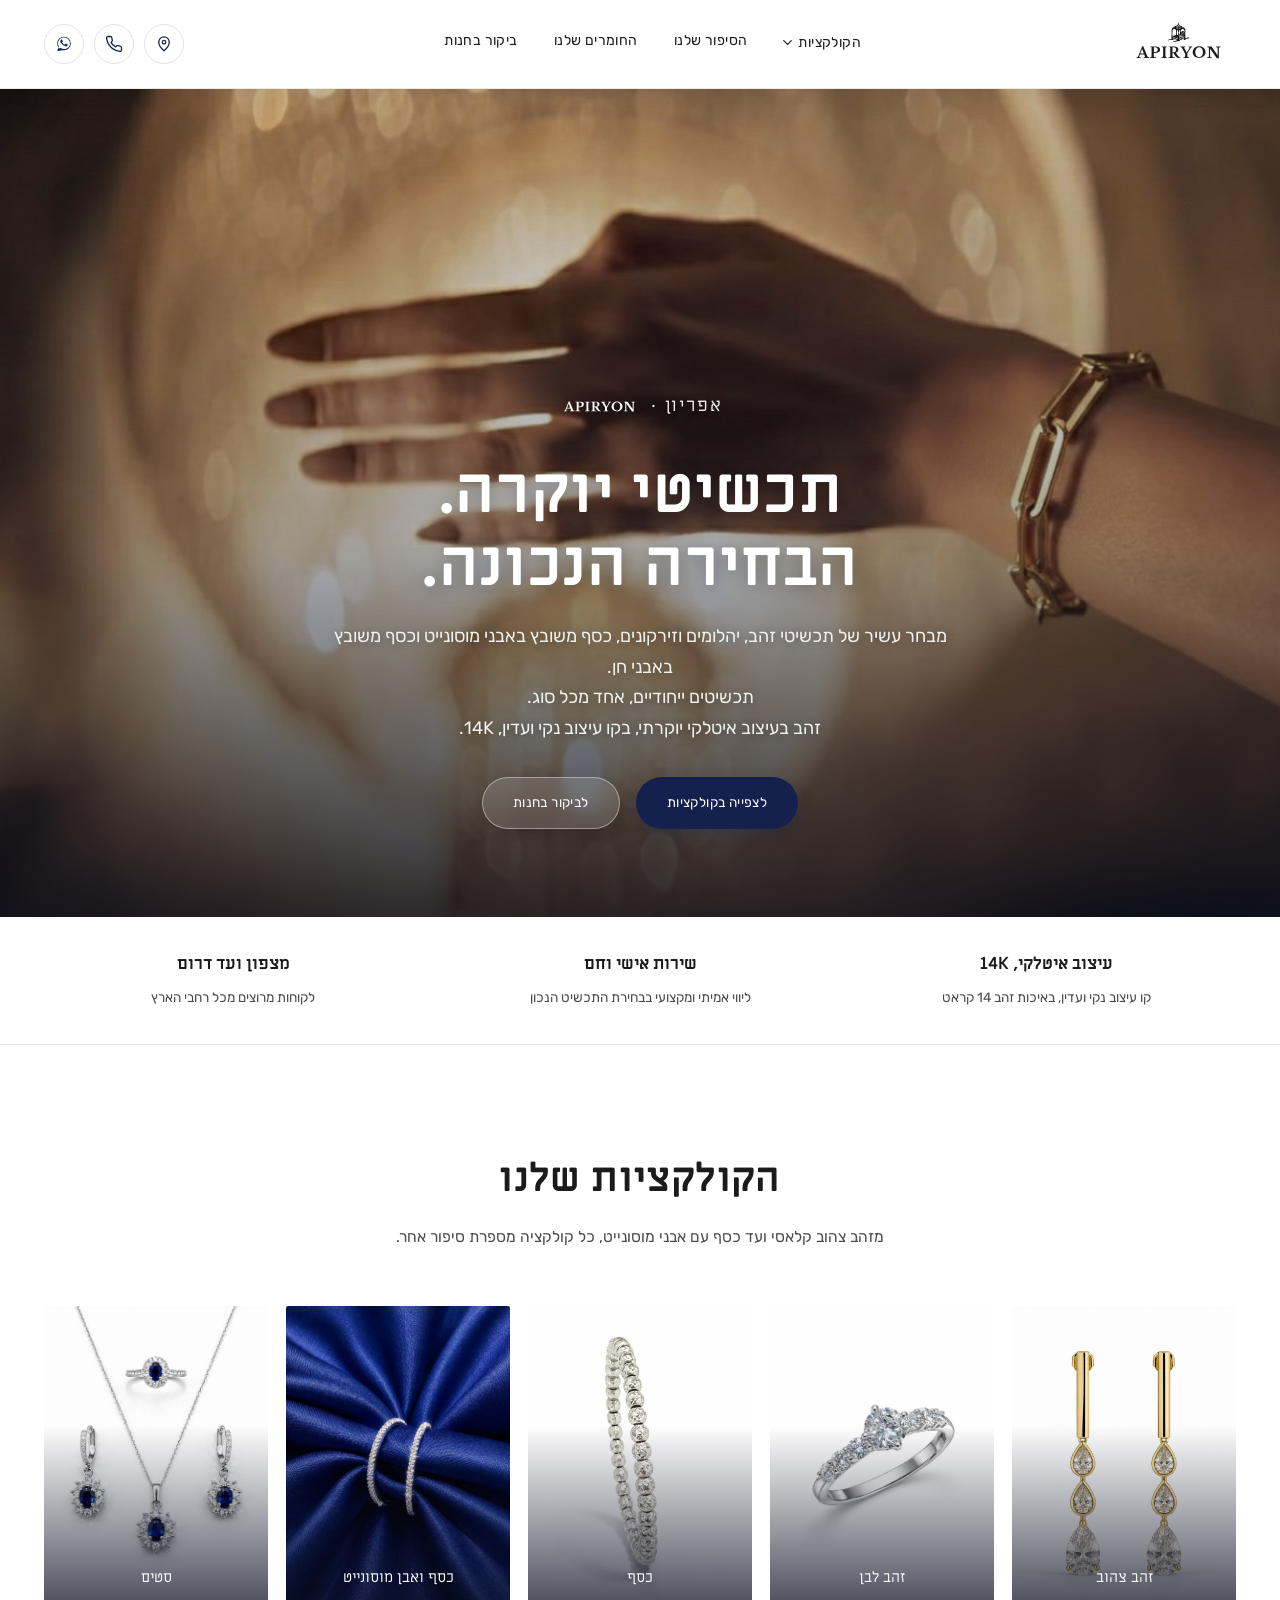
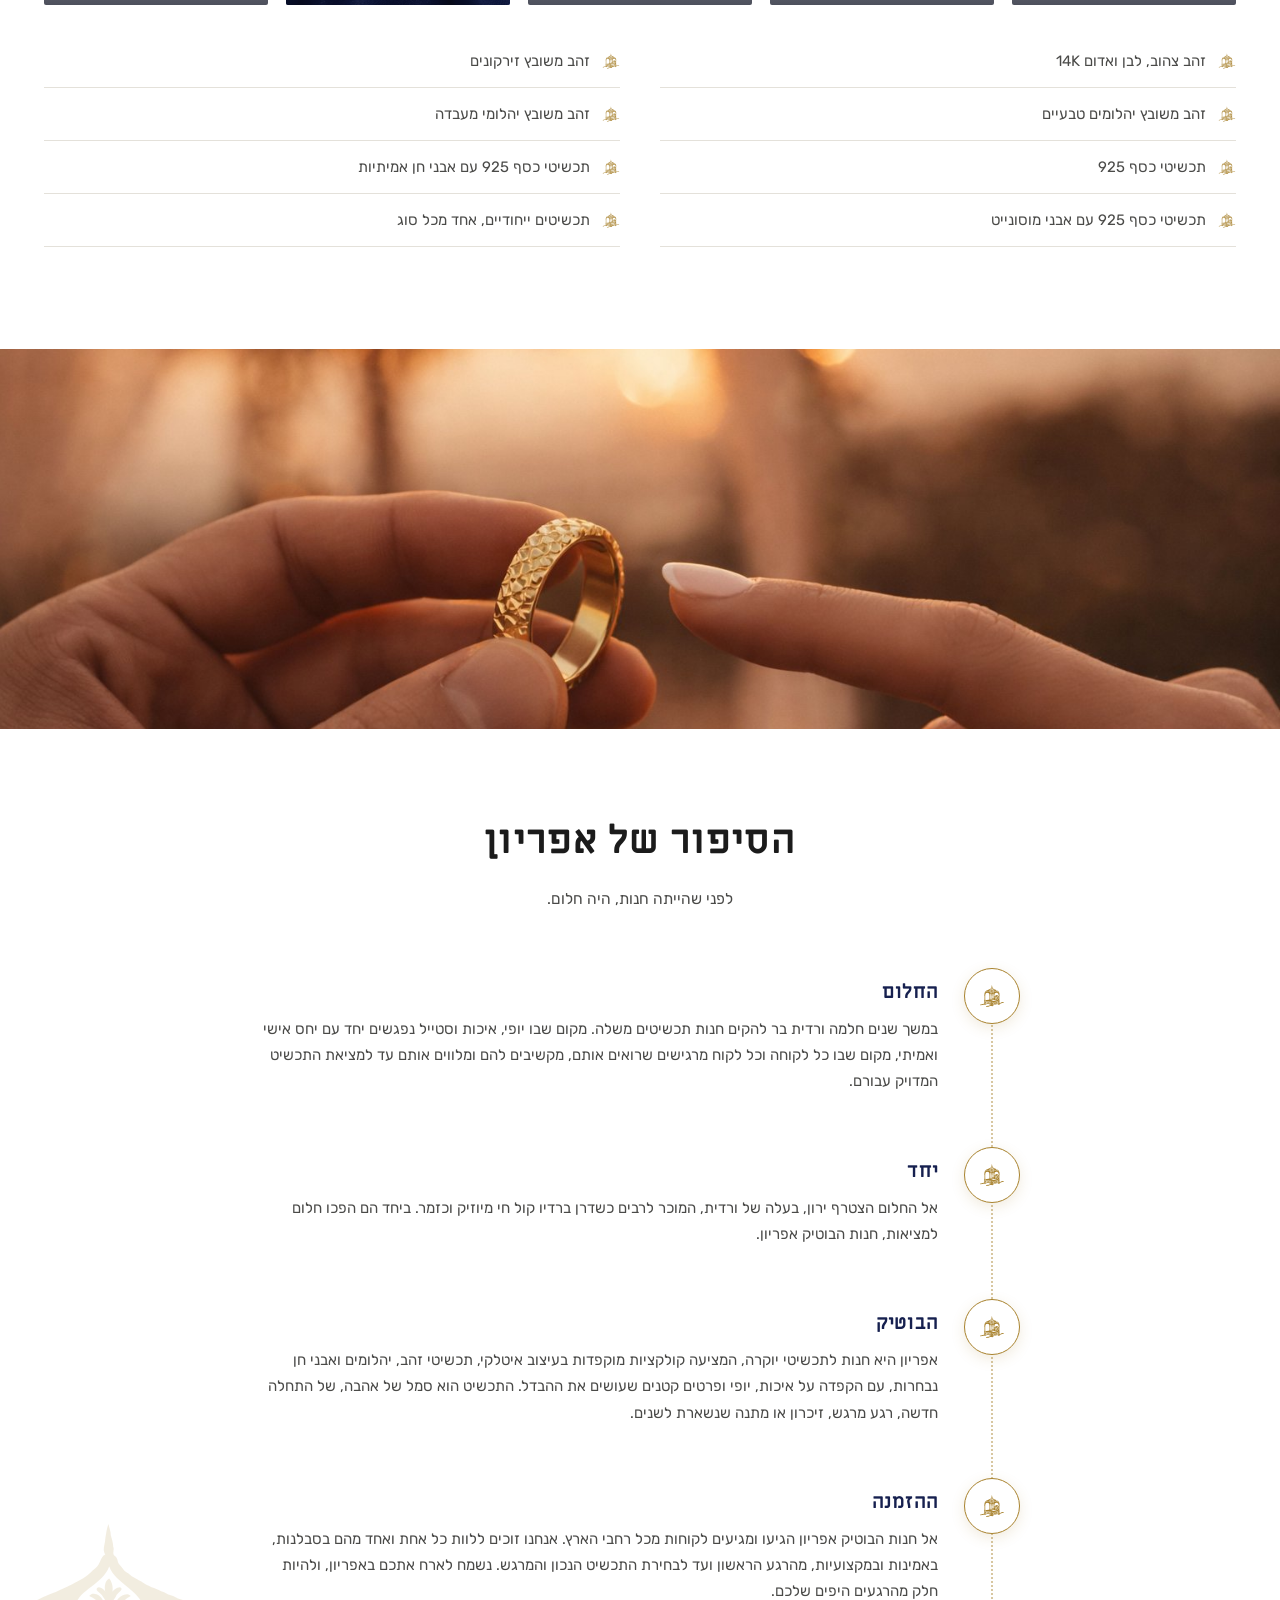
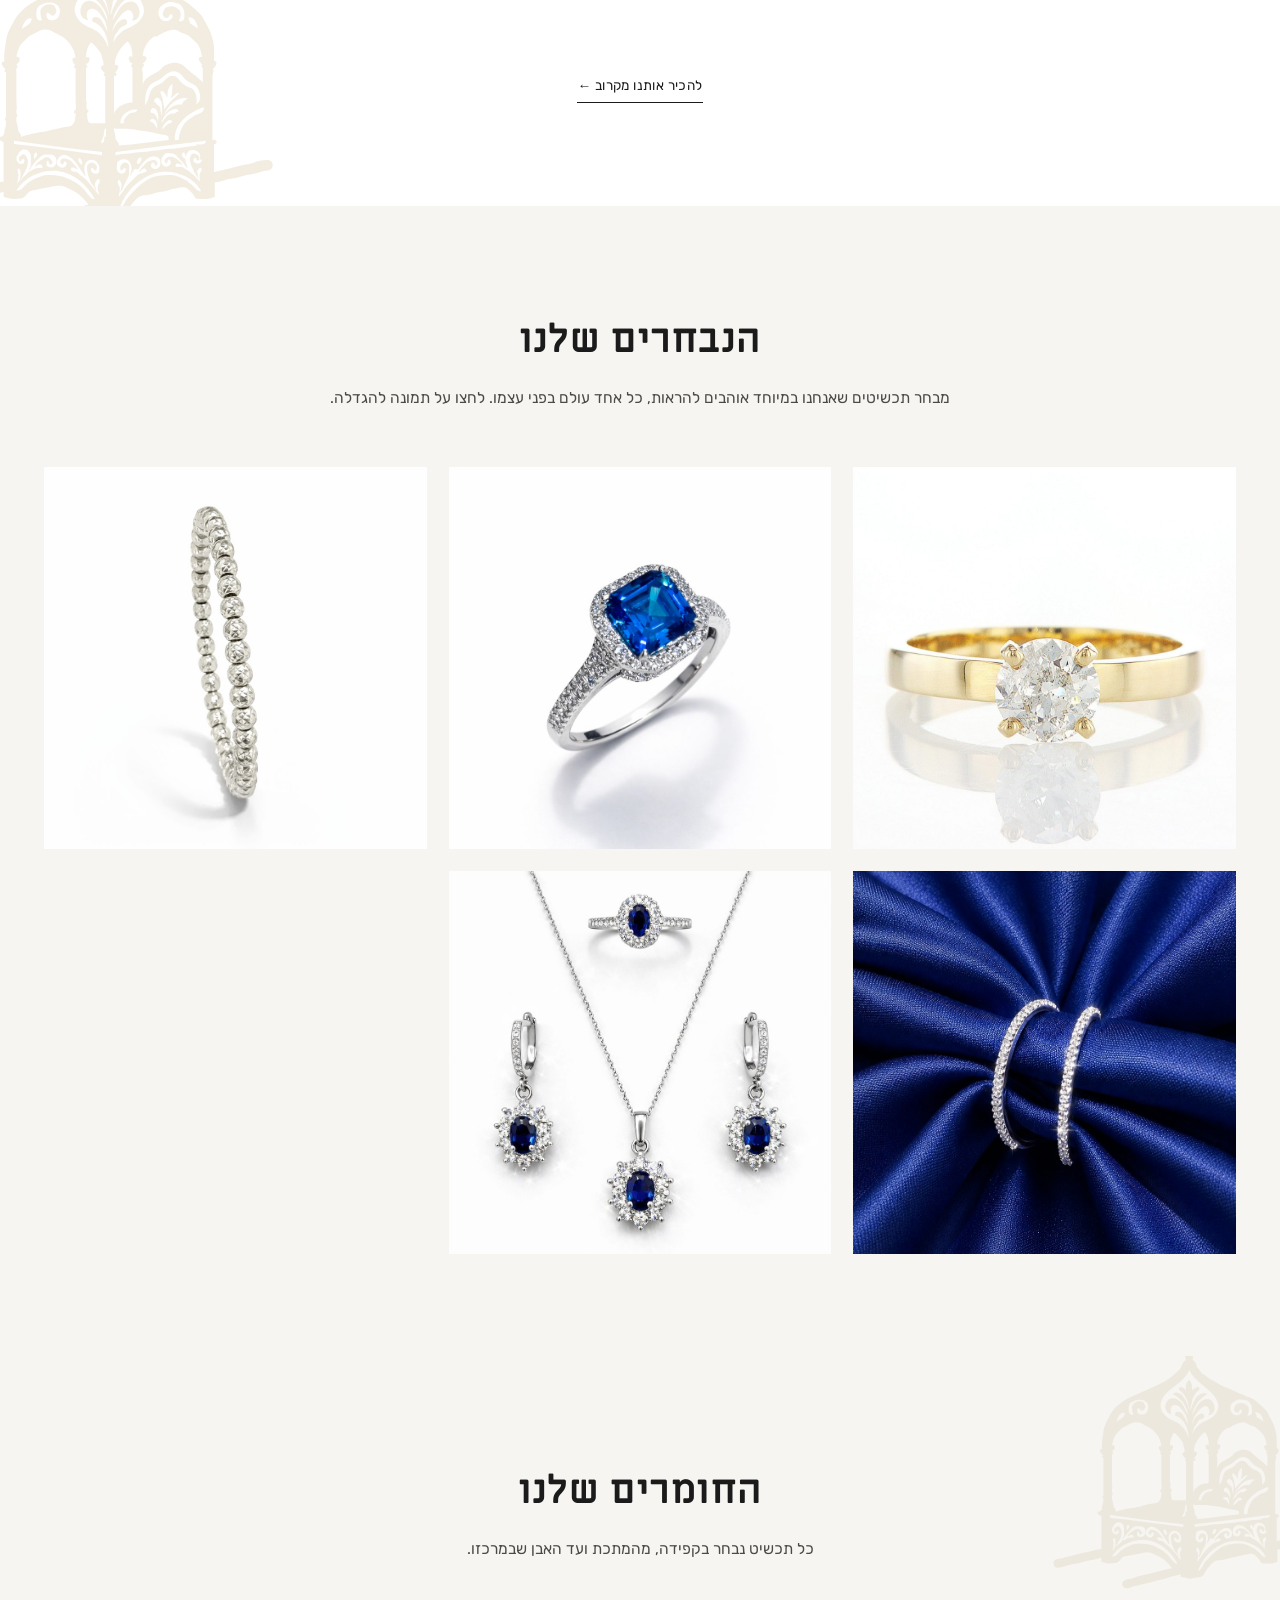
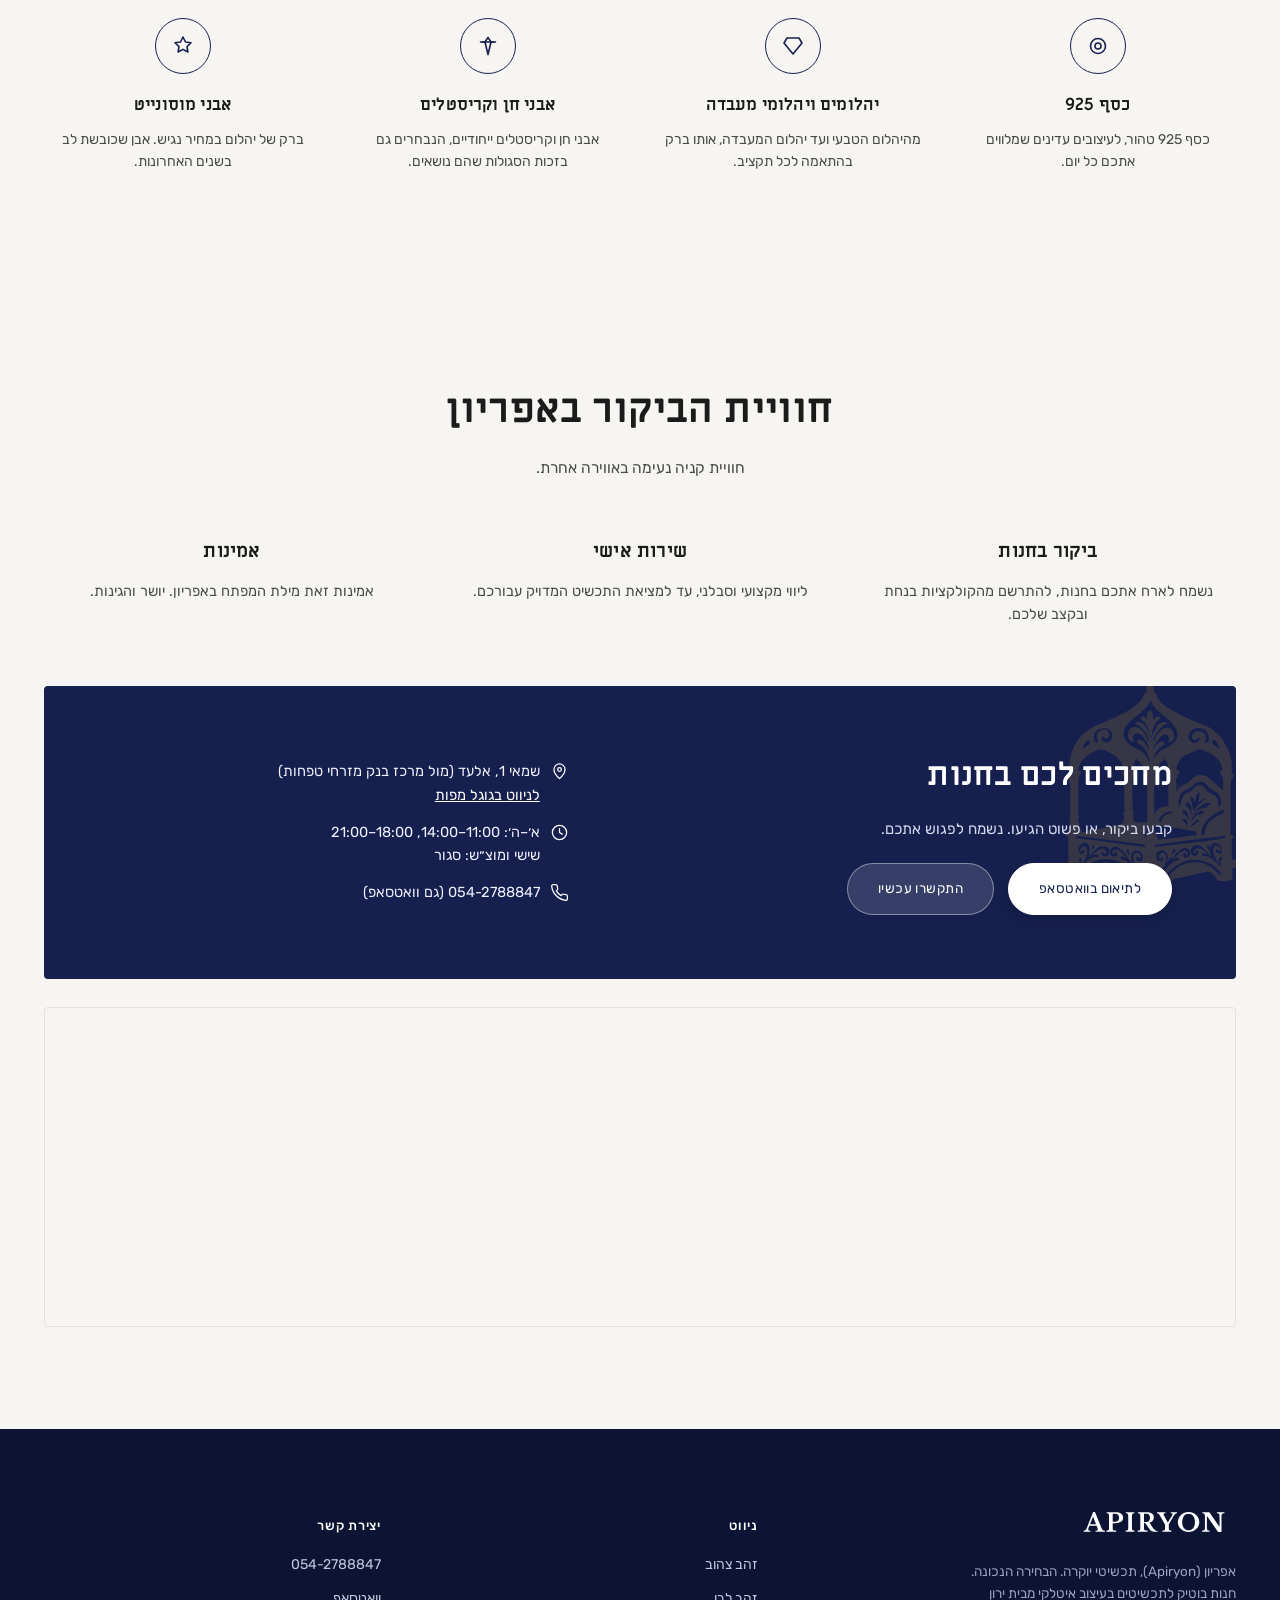
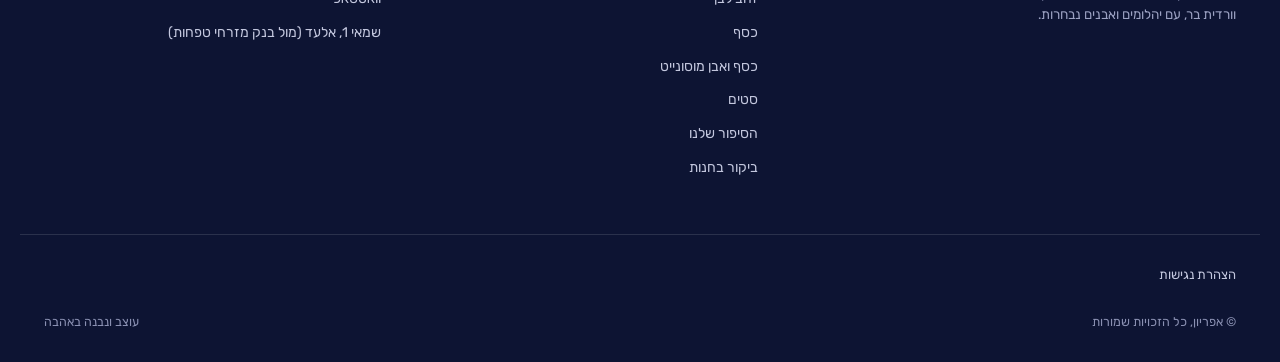
<file: index.html>
<!doctype html>
<html lang="he" dir="rtl">
<head>
<meta charset="UTF-8">
<meta name="viewport" content="width=device-width, initial-scale=1">
<meta name="description" content="אפריון (Apiryon), חנות תכשיטי יוקרה באלעד: זהב 14K בעיצוב איטלקי, יהלומים, יהלומי מעבדה ואבני מוסונייט. שירות אישי וחם בחנות הבוטיק של ירון וורדית בר. תכשיטי יוקרה. הבחירה הנכונה.">
<meta name="robots" content="index, follow">
<meta name="theme-color" content="#16204f">
<link rel="canonical" href="https://apiryon.co/">
<title>אפריון Apiryon | תכשיטי יוקרה באלעד</title>
<link rel="icon" href="images/logo/apiryon-mark-black.svg" type="image/svg+xml">
<link rel="preconnect" href="https://fonts.googleapis.com">
<link rel="preconnect" href="https://fonts.gstatic.com" crossorigin>
<link href="https://fonts.googleapis.com/css2?family=Miriam+Libre:wght@400;700&family=Rubik:wght@300;400;500;600;700&display=swap" rel="stylesheet">
<link rel="stylesheet" href="assets/style.css">

<meta property="og:type" content="website">
<meta property="og:site_name" content="אפריון | Apiryon">
<meta property="og:locale" content="he_IL">
<meta property="og:title" content="אפריון Apiryon | תכשיטי יוקרה באלעד">
<meta property="og:description" content="חנות בוטיק לתכשיטי יוקרה באלעד: זהב 14K, יהלומים, יהלומי מעבדה ואבני מוסונייט. שירות אישי וחם. תכשיטי יוקרה. הבחירה הנכונה.">
<meta property="og:image" content="images/ambiance/hero-bracelet-light.jpg">
<meta property="og:url" content="https://apiryon.co/">
<meta name="twitter:card" content="summary_large_image">
<meta name="twitter:title" content="אפריון Apiryon | תכשיטי יוקרה באלעד">
<meta name="twitter:description" content="חנות בוטיק לתכשיטי יוקרה באלעד: זהב 14K, יהלומים, יהלומי מעבדה ואבני מוסונייט. תכשיטי יוקרה. הבחירה הנכונה.">
<meta name="twitter:image" content="images/ambiance/hero-bracelet-light.jpg">

<script type="application/ld+json">
{
  "@context": "https://schema.org",
  "@type": "JewelryStore",
  "name": "אפריון",
  "alternateName": ["Apiryon", "אפריון תכשיטים"],
  "description": "חנות בוטיק לתכשיטי יוקרה בעיצוב איטלקי: זהב 14K, יהלומים, יהלומי מעבדה, אבני חן, קריסטלים ואבני מוסונייט.",
  "image": "images/ambiance/hero-bracelet-light.jpg",
  "telephone": "+972-54-2788847",
  "priceRange": "₪₪₪",
  "address": {
    "@type": "PostalAddress",
    "streetAddress": "שמאי 1",
    "addressLocality": "אלעד",
    "addressCountry": "IL"
  },
  "openingHoursSpecification": [
    {
      "@type": "OpeningHoursSpecification",
      "dayOfWeek": ["Sunday","Monday","Tuesday","Wednesday","Thursday"],
      "opens": "11:00",
      "closes": "14:00"
    },
    {
      "@type": "OpeningHoursSpecification",
      "dayOfWeek": ["Sunday","Monday","Tuesday","Wednesday","Thursday"],
      "opens": "18:00",
      "closes": "21:00"
    }
  ],
  "founder": [
    {"@type": "Person", "name": "ירון בר"},
    {"@type": "Person", "name": "ורדית בר"}
  ],
  "areaServed": "IL",
  "slogan": "תכשיטי יוקרה. הבחירה הנכונה."
}
</script>
</head>
<body>
<a class="skip-link" href="#main">דלג לתוכן העיקרי</a>

<header class="site">
  <div class="container nav-row">
    <a class="brand-mark" href="#home" aria-label="אפריון Apiryon, לעמוד הבית">
      <img src="images/logo/apiryon-mark-black.svg" alt="אפריון Apiryon" width="115" height="66">
    </a>
    <nav class="primary" aria-label="ניווט ראשי">
      <div class="nav-item has-dropdown">
        <button class="dropdown-trigger" type="button" aria-haspopup="true" aria-expanded="false">
          הקולקציות
          <svg class="chev" viewBox="0 0 12 8" fill="none" stroke="currentColor" stroke-width="1.6" stroke-linecap="round" stroke-linejoin="round"><path d="M1 1.5 6 6.5 11 1.5"/></svg>
        </button>
        <div class="dropdown-menu" role="menu">
          <a role="menuitem" href="collections/gold-yellow.html">זהב צהוב</a>
          <a role="menuitem" href="collections/gold-white.html">זהב לבן</a>
          <a role="menuitem" href="collections/silver.html">כסף</a>
          <a role="menuitem" href="collections/silver-moissanite.html">כסף ואבן מוסונייט</a>
          <a role="menuitem" href="collections/sets.html">סטים</a>
          <div class="divider"></div>
          <a role="menuitem" href="#collections">כל הקולקציות</a>
        </div>
      </div>
      <a href="#story">הסיפור שלנו</a>
      <a href="#materials">החומרים שלנו</a>
      <a href="#visit">ביקור בחנות</a>
    </nav>
    <div class="header-actions">
      <div class="icon-links">
        <a class="icon-btn" href="https://waze.com/ul?q=%D7%A9%D7%9E%D7%90%D7%99%201%20%D7%90%D7%9C%D7%A2%D7%93&navigate=yes" target="_blank" rel="noopener" aria-label="ניווט לחנות בוויז" title="ניווט בוויז">
          <svg viewBox="0 0 24 24" fill="none" stroke="currentColor" stroke-width="1.7" stroke-linecap="round" stroke-linejoin="round"><path d="M12 21s7-6.2 7-11.5A7 7 0 0 0 5 9.5C5 14.8 12 21 12 21Z"/><circle cx="12" cy="9.5" r="2.3"/></svg>
        </a>
        <a class="icon-btn" href="tel:+972542788847" aria-label="התקשרו אלינו" title="טלפון">
          <svg viewBox="0 0 24 24" fill="none" stroke="currentColor" stroke-width="1.7" stroke-linecap="round" stroke-linejoin="round"><path d="M22 16.9v3a2 2 0 0 1-2.2 2 19.8 19.8 0 0 1-8.6-3.1 19.5 19.5 0 0 1-6-6A19.8 19.8 0 0 1 2.1 4.2 2 2 0 0 1 4.1 2h3a2 2 0 0 1 2 1.7c.1 1 .3 2 .6 2.9a2 2 0 0 1-.5 2.1L8 9.9a16 16 0 0 0 6 6l1.2-1.2a2 2 0 0 1 2.1-.5c.9.3 1.9.5 2.9.6a2 2 0 0 1 1.8 2Z"/></svg>
        </a>
        <a class="icon-btn" href="https://wa.me/972542788847" target="_blank" rel="noopener" aria-label="שלחו הודעת וואטסאפ" title="וואטסאפ">
          <svg viewBox="0 0 32 32" fill="currentColor"><path d="M16.001 3C9.373 3 4 8.373 4 15c0 2.362.687 4.564 1.872 6.418L4 29l7.762-1.834A11.94 11.94 0 0 0 16.001 27C22.628 27 28 21.627 28 15S22.628 3 16.001 3zm0 21.75c-1.94 0-3.75-.51-5.32-1.4l-.381-.22-4.606 1.09 1.113-4.49-.248-.397A9.71 9.71 0 0 1 5.25 15c0-5.928 4.823-10.75 10.751-10.75S26.75 9.072 26.75 15 21.929 24.75 16.001 24.75zm5.827-8.16c-.319-.16-1.885-.93-2.177-1.036-.292-.106-.505-.16-.718.16-.213.319-.823 1.035-1.009 1.248-.186.213-.372.24-.691.08-.319-.16-1.347-.497-2.566-1.584-.949-.847-1.59-1.893-1.776-2.212-.186-.319-.02-.492.14-.652.144-.144.319-.372.478-.559.16-.186.213-.32.32-.532.106-.213.053-.4-.027-.559-.08-.16-.718-1.73-.984-2.37-.259-.622-.523-.537-.718-.547l-.611-.011c-.213 0-.559.08-.851.4-.292.319-1.115 1.09-1.115 2.657 0 1.567 1.142 3.081 1.301 3.294.16.213 2.246 3.43 5.442 4.81.76.328 1.353.524 1.815.671.762.242 1.457.208 2.005.126.612-.091 1.885-.771 2.15-1.515.266-.744.266-1.382.186-1.515-.08-.133-.293-.213-.612-.373z"/></svg>
        </a>
      </div>
      <button class="nav-toggle" id="navToggle" aria-expanded="false" aria-controls="mobileNav" aria-label="פתיחת תפריט ניווט">
        <svg viewBox="0 0 24 24" fill="none" stroke="currentColor" stroke-width="1.6"><path d="M3 6h18M3 12h18M3 18h18"/></svg>
      </button>
    </div>
  </div>
</header>
<div class="mobile-nav" id="mobileNav">
  <p class="mnav-label">קולקציות</p>
  <a class="sub" href="collections/gold-yellow.html">זהב צהוב</a>
  <a class="sub" href="collections/gold-white.html">זהב לבן</a>
  <a class="sub" href="collections/silver.html">כסף</a>
  <a class="sub" href="collections/silver-moissanite.html">כסף ואבן מוסונייט</a>
  <a class="sub" href="collections/sets.html">סטים</a>
  <p class="mnav-label">האתר</p>
  <a href="#story">הסיפור שלנו</a>
  <a href="#materials">החומרים שלנו</a>
  <a href="#visit">ביקור בחנות</a>
  <a class="btn btn-primary btn-whatsapp" href="https://wa.me/972542788847" target="_blank" rel="noopener">
    <svg viewBox="0 0 32 32" fill="currentColor" aria-hidden="true"><path d="M16.001 3C9.373 3 4 8.373 4 15c0 2.362.687 4.564 1.872 6.418L4 29l7.762-1.834A11.94 11.94 0 0 0 16.001 27C22.628 27 28 21.627 28 15S22.628 3 16.001 3zm0 21.75c-1.94 0-3.75-.51-5.32-1.4l-.381-.22-4.606 1.09 1.113-4.49-.248-.397A9.71 9.71 0 0 1 5.25 15c0-5.928 4.823-10.75 10.751-10.75S26.75 9.072 26.75 15 21.929 24.75 16.001 24.75zm5.827-8.16c-.319-.16-1.885-.93-2.177-1.036-.292-.106-.505-.16-.718.16-.213.319-.823 1.035-1.009 1.248-.186.213-.372.24-.691.08-.319-.16-1.347-.497-2.566-1.584-.949-.847-1.59-1.893-1.776-2.212-.186-.319-.02-.492.14-.652.144-.144.319-.372.478-.559.16-.186.213-.32.32-.532.106-.213.053-.4-.027-.559-.08-.16-.718-1.73-.984-2.37-.259-.622-.523-.537-.718-.547l-.611-.011c-.213 0-.559.08-.851.4-.292.319-1.115 1.09-1.115 2.657 0 1.567 1.142 3.081 1.301 3.294.16.213 2.246 3.43 5.442 4.81.76.328 1.353.524 1.815.671.762.242 1.457.208 2.005.126.612-.091 1.885-.771 2.15-1.515.266-.744.266-1.382.186-1.515-.08-.133-.293-.213-.612-.373z"/></svg>
    דברו איתנו בוואטסאפ
  </a>
</div>

<main id="main">

  <div class="hero" id="home">
    <div class="hero-inner container">
      <p class="hero-eyebrow">
        <span>אפריון ·</span>
        <img src="images/logo/apiryon-wordmark-white.svg" alt="Apiryon" class="eyebrow-logo">
      </p>
      <h1>תכשיטי יוקרה.<br>הבחירה הנכונה.</h1>
      <p>מבחר עשיר של תכשיטי זהב, יהלומים וזירקונים, כסף משובץ באבני מוסונייט וכסף משובץ באבני חן.<br>תכשיטים ייחודיים, אחד מכל סוג.<br>זהב בעיצוב איטלקי יוקרתי, בקו עיצוב נקי ועדין, 14K.</p>
      <div class="hero-ctas">
        <a class="btn btn-primary" href="#collections">לצפייה בקולקציות</a>
        <a class="btn btn-ghost" href="#visit">לביקור בחנות</a>
      </div>
    </div>
  </div>

  <div class="trust">
    <div class="container">
      <div class="trust-item">
        <strong>עיצוב איטלקי, 14K</strong>
        <span>קו עיצוב נקי ועדין, באיכות זהב 14 קראט</span>
      </div>
      <div class="trust-item">
        <strong>שירות אישי וחם</strong>
        <span>ליווי אמיתי ומקצועי בבחירת התכשיט הנכון</span>
      </div>
      <div class="trust-item">
        <strong>מצפון ועד דרום</strong>
        <span>לקוחות מרוצים מכל רחבי הארץ</span>
      </div>
    </div>
  </div>

  <section id="collections">
    <div class="container">
      <div class="section-head">
        <h2>הקולקציות שלנו</h2>
        <p>מזהב צהוב קלאסי ועד כסף עם אבני מוסונייט, כל קולקציה מספרת סיפור אחר.</p>
      </div>
      <div class="cat-grid">
        <a class="cat-tile" href="collections/gold-yellow.html">
          <img src="images/gold-yellow/01.jpg" alt="עגילי זהב צהוב תלויים, משובצים יהלומים" loading="lazy">
          <span>זהב צהוב</span>
        </a>
        <a class="cat-tile" href="collections/gold-white.html">
          <img src="images/gold-white/01.jpg" alt="טבעת זהב לבן משובצת יהלום" loading="lazy">
          <span>זהב לבן</span>
        </a>
        <a class="cat-tile" href="collections/silver.html">
          <img src="images/silver/03.jpg" alt="צמיד כסף עדין משובץ אבנים" loading="lazy">
          <span>כסף</span>
        </a>
        <a class="cat-tile" href="collections/silver-moissanite.html">
          <img src="images/silver-moissanite/01.jpg" alt="טבעות כסף על בד משי כחול רויאל" loading="lazy">
          <span>כסף ואבן מוסונייט</span>
        </a>
        <a class="cat-tile" href="collections/sets.html">
          <img src="images/sets-white/02.jpg" alt="סט תכשיטי זהב לבן עם אבני ספיר כחולות" loading="lazy">
          <span>סטים</span>
        </a>
      </div>
      <ul class="offer-list">
        <li><img class="dot" src="images/logo/apiryon-icon-gold.svg" alt="">זהב צהוב, לבן ואדום 14K</li>
        <li><img class="dot" src="images/logo/apiryon-icon-gold.svg" alt="">זהב משובץ זירקונים</li>
        <li><img class="dot" src="images/logo/apiryon-icon-gold.svg" alt="">זהב משובץ יהלומים טבעיים</li>
        <li><img class="dot" src="images/logo/apiryon-icon-gold.svg" alt="">זהב משובץ יהלומי מעבדה</li>
        <li><img class="dot" src="images/logo/apiryon-icon-gold.svg" alt="">תכשיטי כסף 925</li>
        <li><img class="dot" src="images/logo/apiryon-icon-gold.svg" alt="">תכשיטי כסף 925 עם אבני חן אמיתיות</li>
        <li><img class="dot" src="images/logo/apiryon-icon-gold.svg" alt="">תכשיטי כסף 925 עם אבני מוסונייט</li>
        <li><img class="dot" src="images/logo/apiryon-icon-gold.svg" alt="">תכשיטים ייחודיים, אחד מכל סוג</li>
      </ul>
    </div>
  </section>

  <section id="story" class="story-journey">
    <div class="story-banner" style="background-image:url('images/ambiance/ring-sunset.jpg')" role="img" aria-label="זוג צופה בטבעת זהב מול שקיעה"></div>
    <div class="container">
      <div class="section-head">
        <h2>הסיפור של אפריון</h2>
        <p>לפני שהייתה חנות, היה חלום.</p>
      </div>
      <div class="journey">
        <div class="journey-item">
          <div class="journey-marker"><img src="images/logo/apiryon-icon-gold.svg" alt=""></div>
          <div class="journey-text">
            <h3>החלום</h3>
            <p>במשך שנים חלמה ורדית בר להקים חנות תכשיטים משלה. מקום שבו יופי, איכות וסטייל נפגשים יחד עם יחס אישי ואמיתי, מקום שבו כל לקוחה וכל לקוח מרגישים שרואים אותם, מקשיבים להם ומלווים אותם עד למציאת התכשיט המדויק עבורם.</p>
          </div>
        </div>
        <div class="journey-item">
          <div class="journey-marker"><img src="images/logo/apiryon-icon-gold.svg" alt=""></div>
          <div class="journey-text">
            <h3>יחד</h3>
            <p>אל החלום הצטרף ירון, בעלה של ורדית, המוכר לרבים כשדרן ברדיו קול חי מיוזיק וכזמר. ביחד הם הפכו חלום למציאות, חנות הבוטיק אפריון.</p>
          </div>
        </div>
        <div class="journey-item">
          <div class="journey-marker"><img src="images/logo/apiryon-icon-gold.svg" alt=""></div>
          <div class="journey-text">
            <h3>הבוטיק</h3>
            <p>אפריון היא חנות לתכשיטי יוקרה, המציעה קולקציות מוקפדות בעיצוב איטלקי, תכשיטי זהב, יהלומים ואבני חן נבחרות, עם הקפדה על איכות, יופי ופרטים קטנים שעושים את ההבדל. התכשיט הוא סמל של אהבה, של התחלה חדשה, רגע מרגש, זיכרון או מתנה שנשארת לשנים.</p>
          </div>
        </div>
        <div class="journey-item">
          <div class="journey-marker"><img src="images/logo/apiryon-icon-gold.svg" alt=""></div>
          <div class="journey-text">
            <h3>ההזמנה</h3>
            <p>אל חנות הבוטיק אפריון הגיעו ומגיעים לקוחות מכל רחבי הארץ. אנחנו זוכים ללוות כל אחת ואחד מהם בסבלנות, באמינות ובמקצועיות, מהרגע הראשון ועד לבחירת התכשיט הנכון והמרגש. נשמח לארח אתכם באפריון, ולהיות חלק מהרגעים היפים שלכם.</p>
          </div>
        </div>
      </div>
      <div class="story-cta">
        <a class="btn btn-line" href="#visit">להכיר אותנו מקרוב ←</a>
      </div>
    </div>
  </section>

  <section class="section-soft">
    <div class="container">
      <div class="section-head">
        <h2>הנבחרים שלנו</h2>
        <p>מבחר תכשיטים שאנחנו במיוחד אוהבים להראות, כל אחד עולם בפני עצמו. לחצו על תמונה להגדלה.</p>
      </div>
      <div class="feat-grid">
        <div class="card">
          <button class="thumb" type="button" data-full="images/gold-yellow/14.jpg" data-alt="טבעת אירוסין זהב צהוב עם יהלום מרכזי">
            <figure><img src="images/gold-yellow/14.jpg" alt="טבעת אירוסין זהב צהוב עם יהלום מרכזי" loading="lazy"></figure>
          </button>
        </div>
        <div class="card">
          <button class="thumb" type="button" data-full="images/gold-white/04.jpg" data-alt="טבעת זהב לבן משובצת אבן ספיר כחולה">
            <figure><img src="images/gold-white/04.jpg" alt="טבעת זהב לבן משובצת אבן ספיר כחולה" loading="lazy"></figure>
          </button>
        </div>
        <div class="card">
          <button class="thumb" type="button" data-full="images/silver/03.jpg" data-alt="צמיד כסף עדין משובץ אבנים">
            <figure><img src="images/silver/03.jpg" alt="צמיד כסף עדין משובץ אבנים" loading="lazy"></figure>
          </button>
        </div>
        <div class="card">
          <button class="thumb" type="button" data-full="images/silver-moissanite/01.jpg" data-alt="טבעות כסף כפולות על משי כחול רויאל">
            <figure><img src="images/silver-moissanite/01.jpg" alt="טבעות כסף כפולות על משי כחול רויאל" loading="lazy"></figure>
          </button>
        </div>
        <div class="card">
          <button class="thumb" type="button" data-full="images/sets-white/02.jpg" data-alt="סט תכשיטי זהב לבן עם אבני ספיר כחולות">
            <figure><img src="images/sets-white/02.jpg" alt="סט תכשיטי זהב לבן עם אבני ספיר כחולות" loading="lazy"></figure>
          </button>
        </div>
      </div>
    </div>
  </section>

  <section id="materials" class="section-soft">
    <div class="container">
      <div class="section-head">
        <h2>החומרים שלנו</h2>
        <p>כל תכשיט נבחר בקפידה, מהמתכת ועד האבן שבמרכזו.</p>
      </div>
      <div class="mat-grid">
        <div class="mat-card">
          <div class="icon"><svg viewBox="0 0 24 24" fill="none" stroke-width="1.6" stroke-linecap="round" stroke-linejoin="round"><circle cx="12" cy="12" r="7.5"/><circle cx="12" cy="12" r="3"/></svg></div>
          <h3>כסף 925</h3>
          <p>כסף 925 טהור, לעיצובים עדינים שמלווים אתכם כל יום.</p>
        </div>
        <div class="mat-card">
          <div class="icon"><svg viewBox="0 0 24 24" fill="none" stroke-width="1.6" stroke-linecap="round" stroke-linejoin="round"><path d="M6 4h12l3 5-9 11L3 9l3-5Z"/></svg></div>
          <h3>יהלומים ויהלומי מעבדה</h3>
          <p>מהיהלום הטבעי ועד יהלום המעבדה, אותו ברק בהתאמה לכל תקציב.</p>
        </div>
        <div class="mat-card">
          <div class="icon"><svg viewBox="0 0 24 24" fill="none" stroke-width="1.6" stroke-linecap="round" stroke-linejoin="round"><path d="M12 3.5 15 8l-3 12.5L9 8l3-4.5Z"/><path d="M9 8h6M6.5 8 9 8M17.5 8 15 8"/><path d="M4.5 8 9 8M15 8l4.5 0"/></svg></div>
          <h3>אבני חן וקריסטלים</h3>
          <p>אבני חן וקריסטלים ייחודיים, הנבחרים גם בזכות הסגולות שהם נושאים.</p>
        </div>
        <div class="mat-card">
          <div class="icon"><svg viewBox="0 0 24 24" fill="none" stroke-width="1.6" stroke-linecap="round" stroke-linejoin="round"><path d="M12 3l2.5 5 5.5.7-4 3.9.9 5.4-4.9-2.6-4.9 2.6.9-5.4-4-3.9L9.5 8 12 3Z"/></svg></div>
          <h3>אבני מוסונייט</h3>
          <p>ברק של יהלום במחיר נגיש. אבן שכובשת לב בשנים האחרונות.</p>
        </div>
      </div>
    </div>
  </section>

  <section class="section-soft">
    <div class="container">
      <div class="section-head">
        <h2>חוויית הביקור באפריון</h2>
        <p>חוויית קניה נעימה באווירה אחרת.</p>
      </div>
      <div class="exp-grid">
        <div class="exp-card">
          <h3>ביקור בחנות</h3>
          <p>נשמח לארח אתכם בחנות, להתרשם מהקולקציות בנחת ובקצב שלכם.</p>
        </div>
        <div class="exp-card">
          <h3>שירות אישי</h3>
          <p>ליווי מקצועי וסבלני, עד למציאת התכשיט המדויק עבורכם.</p>
        </div>
        <div class="exp-card">
          <h3>אמינות</h3>
          <p>אמינות זאת מילת המפתח באפריון. יושר והגינות.</p>
        </div>
      </div>

      <div class="visit-panel" id="visit">
        <div>
          <h2>מחכים לכם בחנות</h2>
          <p>קבעו ביקור, או פשוט הגיעו. נשמח לפגוש אתכם.</p>
          <div class="visit-ctas">
            <a class="btn btn-primary" href="https://wa.me/972542788847" target="_blank" rel="noopener">לתיאום בוואטסאפ</a>
            <a class="btn btn-ghost" href="tel:+972542788847">התקשרו עכשיו</a>
          </div>
        </div>
        <div class="visit-details">
          <div class="row">
            <svg viewBox="0 0 24 24" fill="none" stroke-width="1.6" stroke-linecap="round" stroke-linejoin="round"><path d="M12 21s7-6.2 7-11.5A7 7 0 0 0 5 9.5C5 14.8 12 21 12 21Z"/><circle cx="12" cy="9.5" r="2.3"/></svg>
            <span>שמאי 1, אלעד (מול מרכז בנק מזרחי טפחות)<br><a href="https://www.google.com/maps/search/?api=1&query=%D7%A9%D7%9E%D7%90%D7%99%201%20%D7%90%D7%9C%D7%A2%D7%93" target="_blank" rel="noopener" style="color:#fff;text-decoration:underline;">לניווט בגוגל מפות</a></span>
          </div>
          <div class="row">
            <svg viewBox="0 0 24 24" fill="none" stroke-width="1.6" stroke-linecap="round" stroke-linejoin="round"><circle cx="12" cy="12" r="9"/><path d="M12 7v5l3.5 2"/></svg>
            <span>א׳–ה׳: 11:00–14:00, 18:00–21:00<br>שישי ומוצ״ש: סגור</span>
          </div>
          <div class="row">
            <svg viewBox="0 0 24 24" fill="none" stroke-width="1.6" stroke-linecap="round" stroke-linejoin="round"><path d="M22 16.9v3a2 2 0 0 1-2.2 2 19.8 19.8 0 0 1-8.6-3.1 19.5 19.5 0 0 1-6-6A19.8 19.8 0 0 1 2.1 4.2 2 2 0 0 1 4.1 2h3a2 2 0 0 1 2 1.7c.1 1 .3 2 .6 2.9a2 2 0 0 1-.5 2.1L8 9.9a16 16 0 0 0 6 6l1.2-1.2a2 2 0 0 1 2.1-.5c.9.3 1.9.5 2.9.6a2 2 0 0 1 1.8 2Z"/></svg>
            <span>054-2788847 (גם וואטסאפ)</span>
          </div>
        </div>
      </div>

      <div class="map-embed">
        <iframe
          src="https://www.google.com/maps?q=%D7%A9%D7%9E%D7%90%D7%99%201%20%D7%90%D7%9C%D7%A2%D7%93&output=embed"
          width="100%" height="100%" style="border:0;" loading="lazy"
          referrerpolicy="no-referrer-when-downgrade"
          title="מפה: אפריון, שמאי 1, אלעד"></iframe>
      </div>
    </div>
  </section>

</main>

<footer class="site">
  <div class="container footer-grid">
    <div class="footer-brand">
      <img src="images/logo/apiryon-wordmark-white.svg" alt="אפריון Apiryon">
      <p>אפריון (Apiryon), תכשיטי יוקרה. הבחירה הנכונה. חנות בוטיק לתכשיטים בעיצוב איטלקי מבית ירון וורדית בר, עם יהלומים ואבנים נבחרות.</p>
    </div>
    <div class="footer-col">
      <h4>ניווט</h4>
      <a href="collections/gold-yellow.html">זהב צהוב</a>
      <a href="collections/gold-white.html">זהב לבן</a>
      <a href="collections/silver.html">כסף</a>
      <a href="collections/silver-moissanite.html">כסף ואבן מוסונייט</a>
      <a href="collections/sets.html">סטים</a>
      <a href="#story">הסיפור שלנו</a>
      <a href="#visit">ביקור בחנות</a>
    </div>
    <div class="footer-col">
      <h4>יצירת קשר</h4>
      <a href="tel:+972542788847">054-2788847</a>
      <a href="https://wa.me/972542788847" target="_blank" rel="noopener">וואטסאפ</a>
      <address>שמאי 1, אלעד (מול בנק מזרחי טפחות)</address>
    </div>
  </div>
  <details class="accessibility">
    <summary>הצהרת נגישות</summary>
    <p class="statement">
      אנו באפריון פועלים לשיפור מתמיד של נגישות האתר עבור אנשים עם מוגבלות, מתוך אמונה שלכל אדם מגיעה חוויית גלישה נוחה ושוויונית.
      האתר נבנה תוך התחשבות בכללי הנגישות המקובלים, ובכלל זה מבנה סמנטי, טקסט חלופי לתמונות, ניגודיות צבעים נאותה וניווט מלא באמצעות מקלדת.
      נתקלתם בבעיית נגישות באתר, או שיש לכם הצעה לשיפור? נשמח שתפנו אלינו בטלפון או בוואטסאפ שבפרטי הקשר, ונטפל בפנייה בהקדם.
    </p>
  </details>
  <div class="container footer-bottom">
    <span>© אפריון, כל הזכויות שמורות</span>
    <span>עוצב ונבנה באהבה</span>
  </div>
</footer>

<script src="assets/main.js"></script>
</body>
</html>
</file>
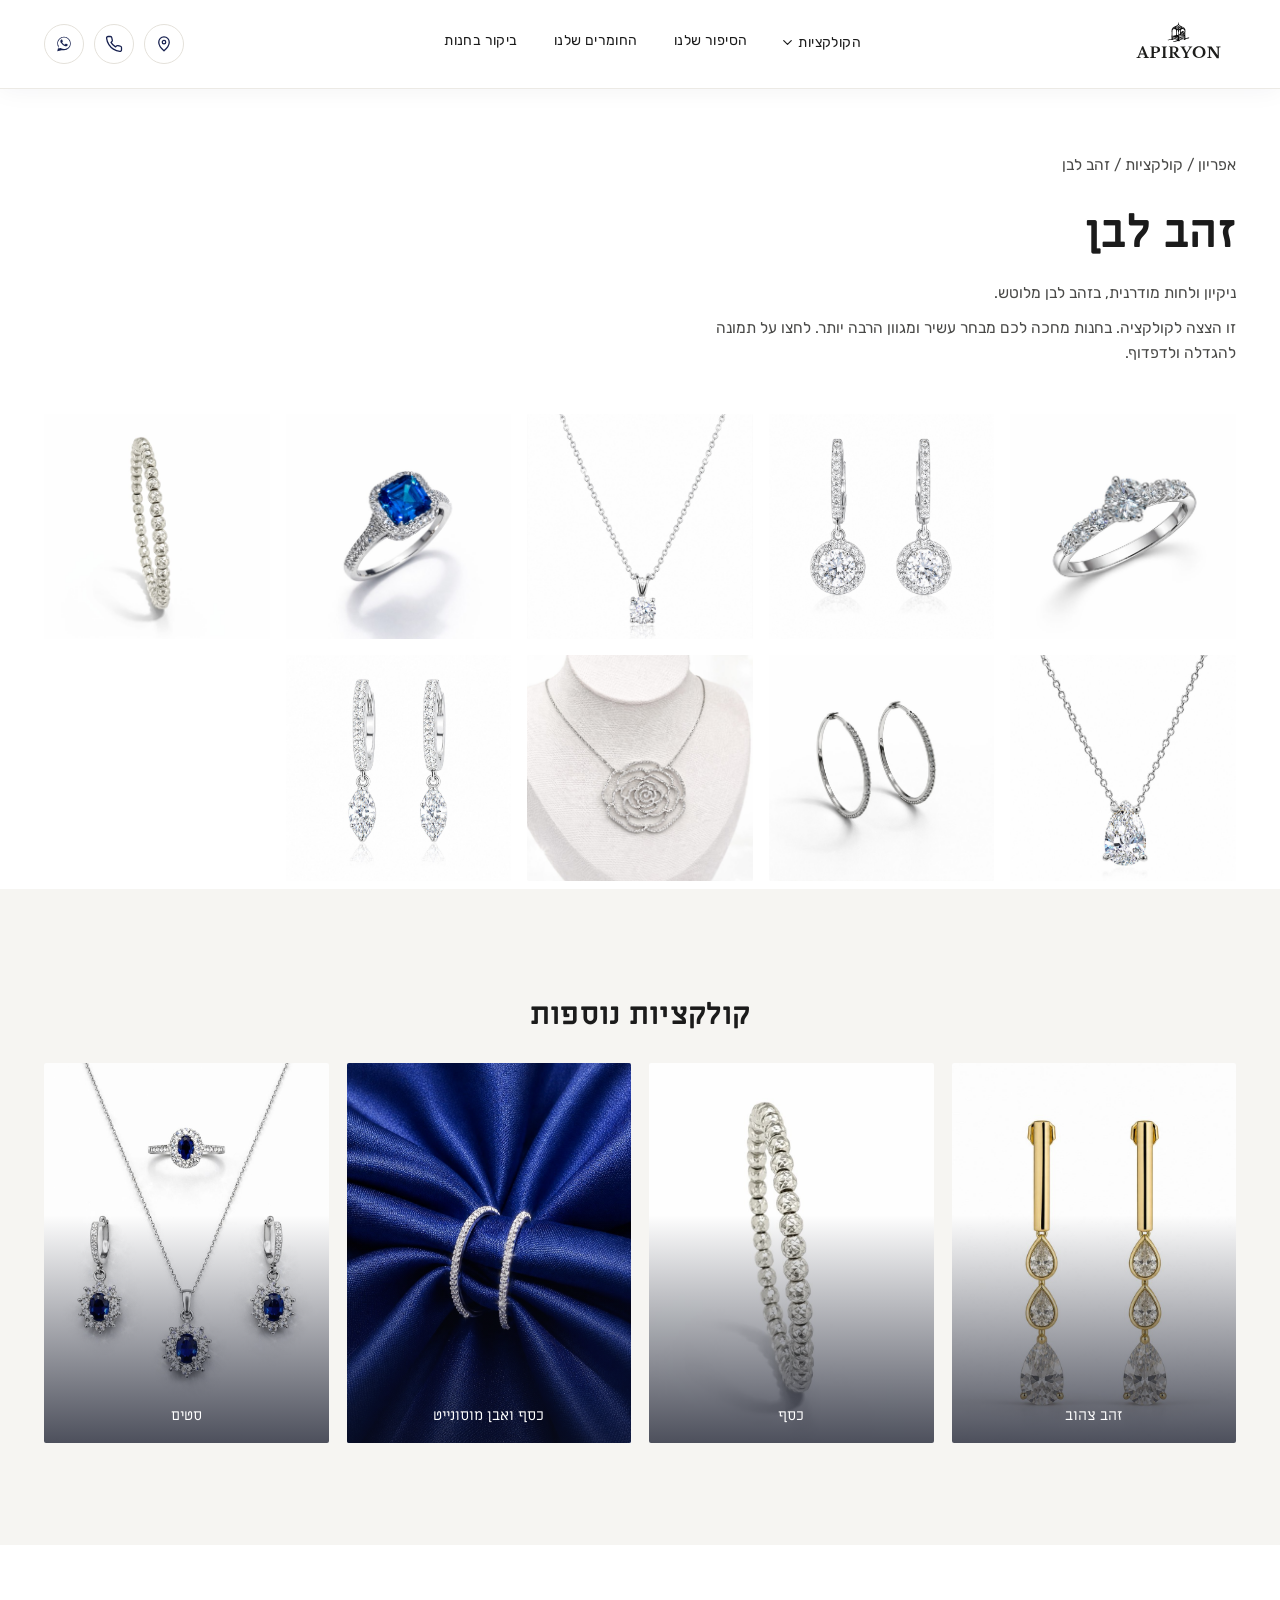
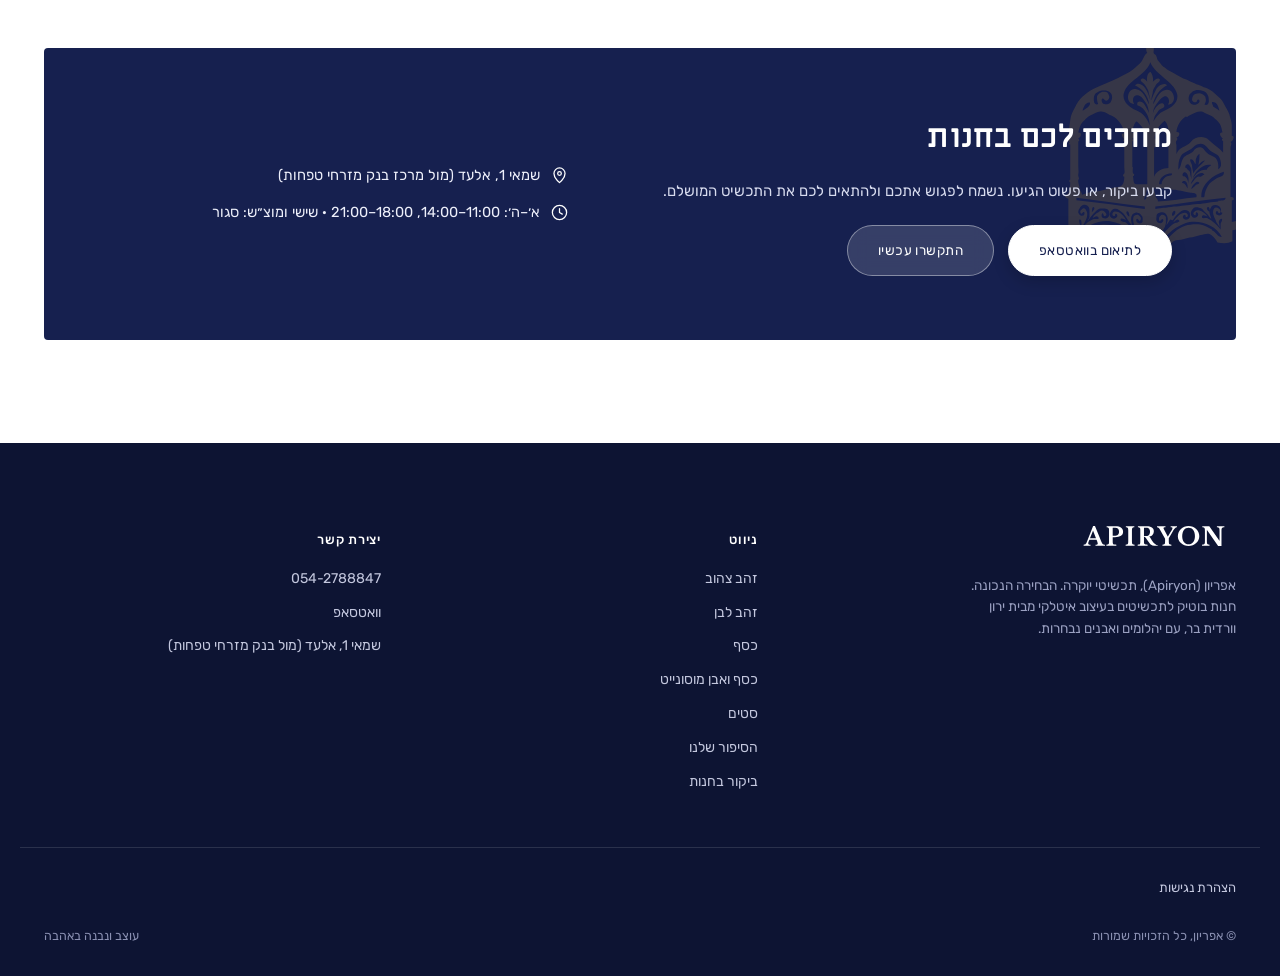
<file: collections/gold-white.html>
<!doctype html>
<html lang="he" dir="rtl">
<head>
<meta charset="UTF-8">
<meta name="viewport" content="width=device-width, initial-scale=1">
<meta name="description" content="קולקציית תכשיטי זהב לבן 14K: טבעות, עגילים ושרשראות משובצות יהלומים ואבן ספיר, חנות אפריון באלעד.">
<meta name="robots" content="index, follow">
<meta name="theme-color" content="#16204f">
<link rel="canonical" href="https://apiryon.co/collections/gold-white.html">
<title>זהב לבן | אפריון Apiryon</title>
<link rel="icon" href="../images/logo/apiryon-mark-black.svg" type="image/svg+xml">
<link rel="preconnect" href="https://fonts.googleapis.com">
<link rel="preconnect" href="https://fonts.gstatic.com" crossorigin>
<link href="https://fonts.googleapis.com/css2?family=Miriam+Libre:wght@400;700&family=Rubik:wght@300;400;500;600;700&display=swap" rel="stylesheet">
<link rel="stylesheet" href="../assets/style.css">

<meta property="og:type" content="website">
<meta property="og:site_name" content="אפריון | Apiryon">
<meta property="og:locale" content="he_IL">
<meta property="og:title" content="זהב לבן | אפריון Apiryon">
<meta property="og:description" content="קולקציית תכשיטי זהב לבן 14K: טבעות, עגילים ושרשראות משובצות יהלומים ואבן ספיר, חנות אפריון באלעד.">
<meta property="og:image" content="../images/gold-white/01.jpg">
<meta property="og:url" content="https://apiryon.co/collections/gold-white.html">

<script type="application/ld+json">
{
  "@context": "https://schema.org",
  "@type": "BreadcrumbList",
  "itemListElement": [
    {"@type": "ListItem", "position": 1, "name": "אפריון", "item": "https://apiryon.co/"},
    {"@type": "ListItem", "position": 2, "name": "זהב לבן", "item": "https://apiryon.co/collections/gold-white.html"}
  ]
}
</script>
</head>
<body>
<a class="skip-link" href="#main">דלג לתוכן העיקרי</a>

<header class="site">
  <div class="container nav-row">
    <a class="brand-mark" href="../index.html" aria-label="אפריון Apiryon, לעמוד הבית">
      <img src="../images/logo/apiryon-mark-black.svg" alt="אפריון Apiryon" width="115" height="66">
    </a>
    <nav class="primary" aria-label="ניווט ראשי">
      <div class="nav-item has-dropdown">
        <button class="dropdown-trigger" type="button" aria-haspopup="true" aria-expanded="false">
          הקולקציות
          <svg class="chev" viewBox="0 0 12 8" fill="none" stroke="currentColor" stroke-width="1.6" stroke-linecap="round" stroke-linejoin="round"><path d="M1 1.5 6 6.5 11 1.5"/></svg>
        </button>
        <div class="dropdown-menu" role="menu">
          <a role="menuitem" href="gold-yellow.html">זהב צהוב</a>
          <a role="menuitem" href="gold-white.html">זהב לבן</a>
          <a role="menuitem" href="silver.html">כסף</a>
          <a role="menuitem" href="silver-moissanite.html">כסף ואבן מוסונייט</a>
          <a role="menuitem" href="sets.html">סטים</a>
          <div class="divider"></div>
          <a role="menuitem" href="../index.html#collections">כל הקולקציות</a>
        </div>
      </div>
      <a href="../index.html#story">הסיפור שלנו</a>
      <a href="../index.html#materials">החומרים שלנו</a>
      <a href="../index.html#visit">ביקור בחנות</a>
    </nav>
    <div class="header-actions">
      <div class="icon-links">
        <a class="icon-btn" href="https://waze.com/ul?q=%D7%A9%D7%9E%D7%90%D7%99%201%20%D7%90%D7%9C%D7%A2%D7%93&navigate=yes" target="_blank" rel="noopener" aria-label="ניווט לחנות בוויז" title="ניווט בוויז">
          <svg viewBox="0 0 24 24" fill="none" stroke="currentColor" stroke-width="1.7" stroke-linecap="round" stroke-linejoin="round"><path d="M12 21s7-6.2 7-11.5A7 7 0 0 0 5 9.5C5 14.8 12 21 12 21Z"/><circle cx="12" cy="9.5" r="2.3"/></svg>
        </a>
        <a class="icon-btn" href="tel:+972542788847" aria-label="התקשרו אלינו" title="טלפון">
          <svg viewBox="0 0 24 24" fill="none" stroke="currentColor" stroke-width="1.7" stroke-linecap="round" stroke-linejoin="round"><path d="M22 16.9v3a2 2 0 0 1-2.2 2 19.8 19.8 0 0 1-8.6-3.1 19.5 19.5 0 0 1-6-6A19.8 19.8 0 0 1 2.1 4.2 2 2 0 0 1 4.1 2h3a2 2 0 0 1 2 1.7c.1 1 .3 2 .6 2.9a2 2 0 0 1-.5 2.1L8 9.9a16 16 0 0 0 6 6l1.2-1.2a2 2 0 0 1 2.1-.5c.9.3 1.9.5 2.9.6a2 2 0 0 1 1.8 2Z"/></svg>
        </a>
        <a class="icon-btn" href="https://wa.me/972542788847" target="_blank" rel="noopener" aria-label="שלחו הודעת וואטסאפ" title="וואטסאפ">
          <svg viewBox="0 0 32 32" fill="currentColor"><path d="M16.001 3C9.373 3 4 8.373 4 15c0 2.362.687 4.564 1.872 6.418L4 29l7.762-1.834A11.94 11.94 0 0 0 16.001 27C22.628 27 28 21.627 28 15S22.628 3 16.001 3zm0 21.75c-1.94 0-3.75-.51-5.32-1.4l-.381-.22-4.606 1.09 1.113-4.49-.248-.397A9.71 9.71 0 0 1 5.25 15c0-5.928 4.823-10.75 10.751-10.75S26.75 9.072 26.75 15 21.929 24.75 16.001 24.75zm5.827-8.16c-.319-.16-1.885-.93-2.177-1.036-.292-.106-.505-.16-.718.16-.213.319-.823 1.035-1.009 1.248-.186.213-.372.24-.691.08-.319-.16-1.347-.497-2.566-1.584-.949-.847-1.59-1.893-1.776-2.212-.186-.319-.02-.492.14-.652.144-.144.319-.372.478-.559.16-.186.213-.32.32-.532.106-.213.053-.4-.027-.559-.08-.16-.718-1.73-.984-2.37-.259-.622-.523-.537-.718-.547l-.611-.011c-.213 0-.559.08-.851.4-.292.319-1.115 1.09-1.115 2.657 0 1.567 1.142 3.081 1.301 3.294.16.213 2.246 3.43 5.442 4.81.76.328 1.353.524 1.815.671.762.242 1.457.208 2.005.126.612-.091 1.885-.771 2.15-1.515.266-.744.266-1.382.186-1.515-.08-.133-.293-.213-.612-.373z"/></svg>
        </a>
      </div>
      <button class="nav-toggle" id="navToggle" aria-expanded="false" aria-controls="mobileNav" aria-label="פתיחת תפריט ניווט">
        <svg viewBox="0 0 24 24" fill="none" stroke="currentColor" stroke-width="1.6"><path d="M3 6h18M3 12h18M3 18h18"/></svg>
      </button>
    </div>
  </div>
</header>
<div class="mobile-nav" id="mobileNav">
  <p class="mnav-label">קולקציות</p>
  <a class="sub" href="gold-yellow.html">זהב צהוב</a>
  <a class="sub" href="gold-white.html">זהב לבן</a>
  <a class="sub" href="silver.html">כסף</a>
  <a class="sub" href="silver-moissanite.html">כסף ואבן מוסונייט</a>
  <a class="sub" href="sets.html">סטים</a>
  <p class="mnav-label">האתר</p>
  <a href="../index.html#story">הסיפור שלנו</a>
  <a href="../index.html#materials">החומרים שלנו</a>
  <a href="../index.html#visit">ביקור בחנות</a>
  <a class="btn btn-primary" href="https://wa.me/972542788847" target="_blank" rel="noopener">קביעת ביקור בוואטסאפ</a>
</div>

<main id="main">
  <div class="container cat-hero">
    <p class="cat-breadcrumb"><a href="../index.html">אפריון</a> / <a href="../index.html#collections">קולקציות</a> / זהב לבן</p>
    <h1>זהב לבן</h1>
    <p>ניקיון ולחות מודרנית, בזהב לבן מלוטש.</p>
    <p class="cat-count">זו הצצה לקולקציה. בחנות מחכה לכם מבחר עשיר ומגוון הרבה יותר. לחצו על תמונה להגדלה ולדפדוף.</p>
  </div>

  <div class="container">
    <div class="gallery-grid">
      <button class="thumb" type="button" data-full="../images/gold-white/01.jpg" data-alt="טבעת זהב לבן משובצת יהלום">
        <img src="../images/gold-white/01.jpg" alt="טבעת זהב לבן משובצת יהלום" loading="lazy">
      </button>
      <button class="thumb" type="button" data-full="../images/gold-white/02.jpg" data-alt="עגילי זהב לבן תלויים משובצים יהלומים">
        <img src="../images/gold-white/02.jpg" alt="עגילי זהב לבן תלויים משובצים יהלומים" loading="lazy">
      </button>
      <button class="thumb" type="button" data-full="../images/gold-white/03.jpg" data-alt="שרשרת זהב לבן עם תליון יהלום עדין">
        <img src="../images/gold-white/03.jpg" alt="שרשרת זהב לבן עם תליון יהלום עדין" loading="lazy">
      </button>
      <button class="thumb" type="button" data-full="../images/gold-white/04.jpg" data-alt="טבעת זהב לבן משובצת אבן ספיר כחולה">
        <img src="../images/gold-white/04.jpg" alt="טבעת זהב לבן משובצת אבן ספיר כחולה" loading="lazy">
      </button>
      <button class="thumb" type="button" data-full="../images/gold-white/05.jpg" data-alt="שרשרת זהב לבן עם תליון טיפה משובץ יהלומים">
        <img src="../images/gold-white/05.jpg" alt="שרשרת זהב לבן עם תליון טיפה משובץ יהלומים" loading="lazy">
      </button>
      <button class="thumb" type="button" data-full="../images/gold-white/06.jpg" data-alt="טבעת זהב לבן משובצת שורת יהלומים">
        <img src="../images/gold-white/06.jpg" alt="טבעת זהב לבן משובצת שורת יהלומים" loading="lazy">
      </button>
      <button class="thumb" type="button" data-full="../images/gold-white/07.jpg" data-alt="עגילי חישוק זהב לבן משובצים יהלומים">
        <img src="../images/gold-white/07.jpg" alt="עגילי חישוק זהב לבן משובצים יהלומים" loading="lazy">
      </button>
      <button class="thumb" type="button" data-full="../images/gold-white/08.jpg" data-alt="שרשרת זהב לבן בעיצוב פרח, על ביסט תצוגה">
        <img src="../images/gold-white/08.jpg" alt="שרשרת זהב לבן בעיצוב פרח, על ביסט תצוגה" loading="lazy">
      </button>
      <button class="thumb" type="button" data-full="../images/gold-white/09.jpg" data-alt="עגילי זהב לבן תלויים בעיצוב מודרני">
        <img src="../images/gold-white/09.jpg" alt="עגילי זהב לבן תלויים בעיצוב מודרני" loading="lazy">
      </button>
    </div>
  </div>

  <section class="section-soft more-collections">
    <div class="container">
      <h2>קולקציות נוספות</h2>
      <div class="cat-grid cat-grid-4">
        <a class="cat-tile" href="gold-yellow.html">
          <img src="../images/gold-yellow/01.jpg" alt="עגילי זהב צהוב תלויים, משובצים יהלומים" loading="lazy">
          <span>זהב צהוב</span>
        </a>
        <a class="cat-tile" href="silver.html">
          <img src="../images/silver/03.jpg" alt="צמיד כסף עדין משובץ אבנים" loading="lazy">
          <span>כסף</span>
        </a>
        <a class="cat-tile" href="silver-moissanite.html">
          <img src="../images/silver-moissanite/01.jpg" alt="טבעות כסף על בד משי כחול רויאל" loading="lazy">
          <span>כסף ואבן מוסונייט</span>
        </a>
        <a class="cat-tile" href="sets.html">
          <img src="../images/sets-white/02.jpg" alt="סט תכשיטי זהב לבן עם אבני ספיר כחולות" loading="lazy">
          <span>סטים</span>
        </a>
      </div>
    </div>
  </section>

  <section>
    <div class="container">
      <div class="visit-panel">
        <div>
          <h2>מחכים לכם בחנות</h2>
          <p>קבעו ביקור, או פשוט הגיעו. נשמח לפגוש אתכם ולהתאים לכם את התכשיט המושלם.</p>
          <div class="visit-ctas">
            <a class="btn btn-primary" href="https://wa.me/972542788847" target="_blank" rel="noopener">לתיאום בוואטסאפ</a>
            <a class="btn btn-ghost" href="tel:+972542788847">התקשרו עכשיו</a>
          </div>
        </div>
        <div class="visit-details">
          <div class="row">
            <svg viewBox="0 0 24 24" fill="none" stroke-width="1.6" stroke-linecap="round" stroke-linejoin="round"><path d="M12 21s7-6.2 7-11.5A7 7 0 0 0 5 9.5C5 14.8 12 21 12 21Z"/><circle cx="12" cy="9.5" r="2.3"/></svg>
            <span>שמאי 1, אלעד (מול מרכז בנק מזרחי טפחות)</span>
          </div>
          <div class="row">
            <svg viewBox="0 0 24 24" fill="none" stroke-width="1.6" stroke-linecap="round" stroke-linejoin="round"><circle cx="12" cy="12" r="9"/><path d="M12 7v5l3.5 2"/></svg>
            <span>א׳–ה׳: 11:00–14:00, 18:00–21:00 · שישי ומוצ״ש: סגור</span>
          </div>
        </div>
      </div>
    </div>
  </section>
</main>

<footer class="site">
  <div class="container footer-grid">
    <div class="footer-brand">
      <img src="../images/logo/apiryon-wordmark-white.svg" alt="אפריון Apiryon">
      <p>אפריון (Apiryon), תכשיטי יוקרה. הבחירה הנכונה. חנות בוטיק לתכשיטים בעיצוב איטלקי מבית ירון וורדית בר, עם יהלומים ואבנים נבחרות.</p>
    </div>
    <div class="footer-col">
      <h4>ניווט</h4>
      <a href="gold-yellow.html">זהב צהוב</a>
      <a href="gold-white.html">זהב לבן</a>
      <a href="silver.html">כסף</a>
      <a href="silver-moissanite.html">כסף ואבן מוסונייט</a>
      <a href="sets.html">סטים</a>
      <a href="../index.html#story">הסיפור שלנו</a>
      <a href="../index.html#visit">ביקור בחנות</a>
    </div>
    <div class="footer-col">
      <h4>יצירת קשר</h4>
      <a href="tel:+972542788847">054-2788847</a>
      <a href="https://wa.me/972542788847" target="_blank" rel="noopener">וואטסאפ</a>
      <address>שמאי 1, אלעד (מול בנק מזרחי טפחות)</address>
    </div>
  </div>
  <details class="accessibility">
    <summary>הצהרת נגישות</summary>
    <p class="statement">
      אנו באפריון פועלים לשיפור מתמיד של נגישות האתר עבור אנשים עם מוגבלות, מתוך אמונה שלכל אדם מגיעה חוויית גלישה נוחה ושוויונית.
      האתר נבנה תוך התחשבות בכללי הנגישות המקובלים, ובכלל זה מבנה סמנטי, טקסט חלופי לתמונות, ניגודיות צבעים נאותה וניווט מלא באמצעות מקלדת.
      נתקלתם בבעיית נגישות באתר, או שיש לכם הצעה לשיפור? נשמח שתפנו אלינו בטלפון או בוואטסאפ שבפרטי הקשר, ונטפל בפנייה בהקדם.
    </p>
  </details>
  <div class="container footer-bottom">
    <span>© אפריון, כל הזכויות שמורות</span>
    <span>עוצב ונבנה באהבה</span>
  </div>
</footer>

<script src="../assets/main.js"></script>
</body>
</html>
</file>
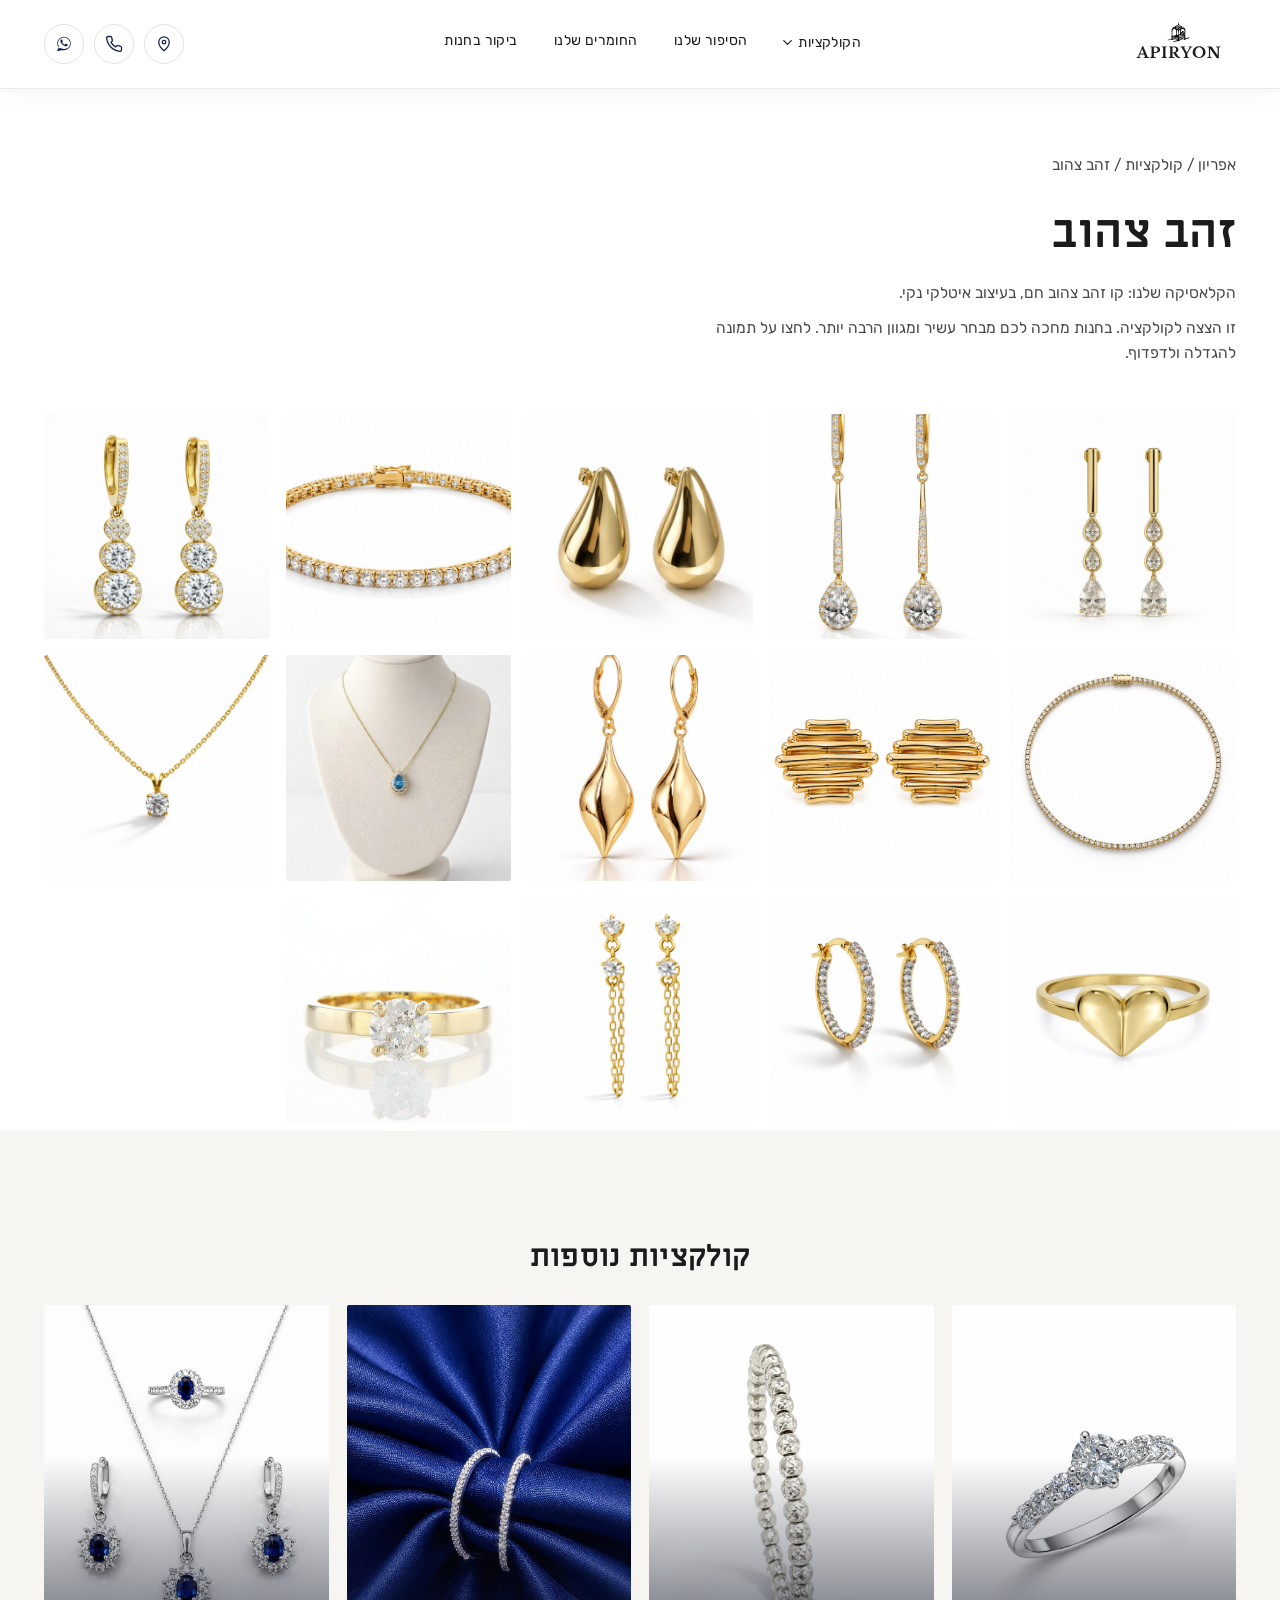
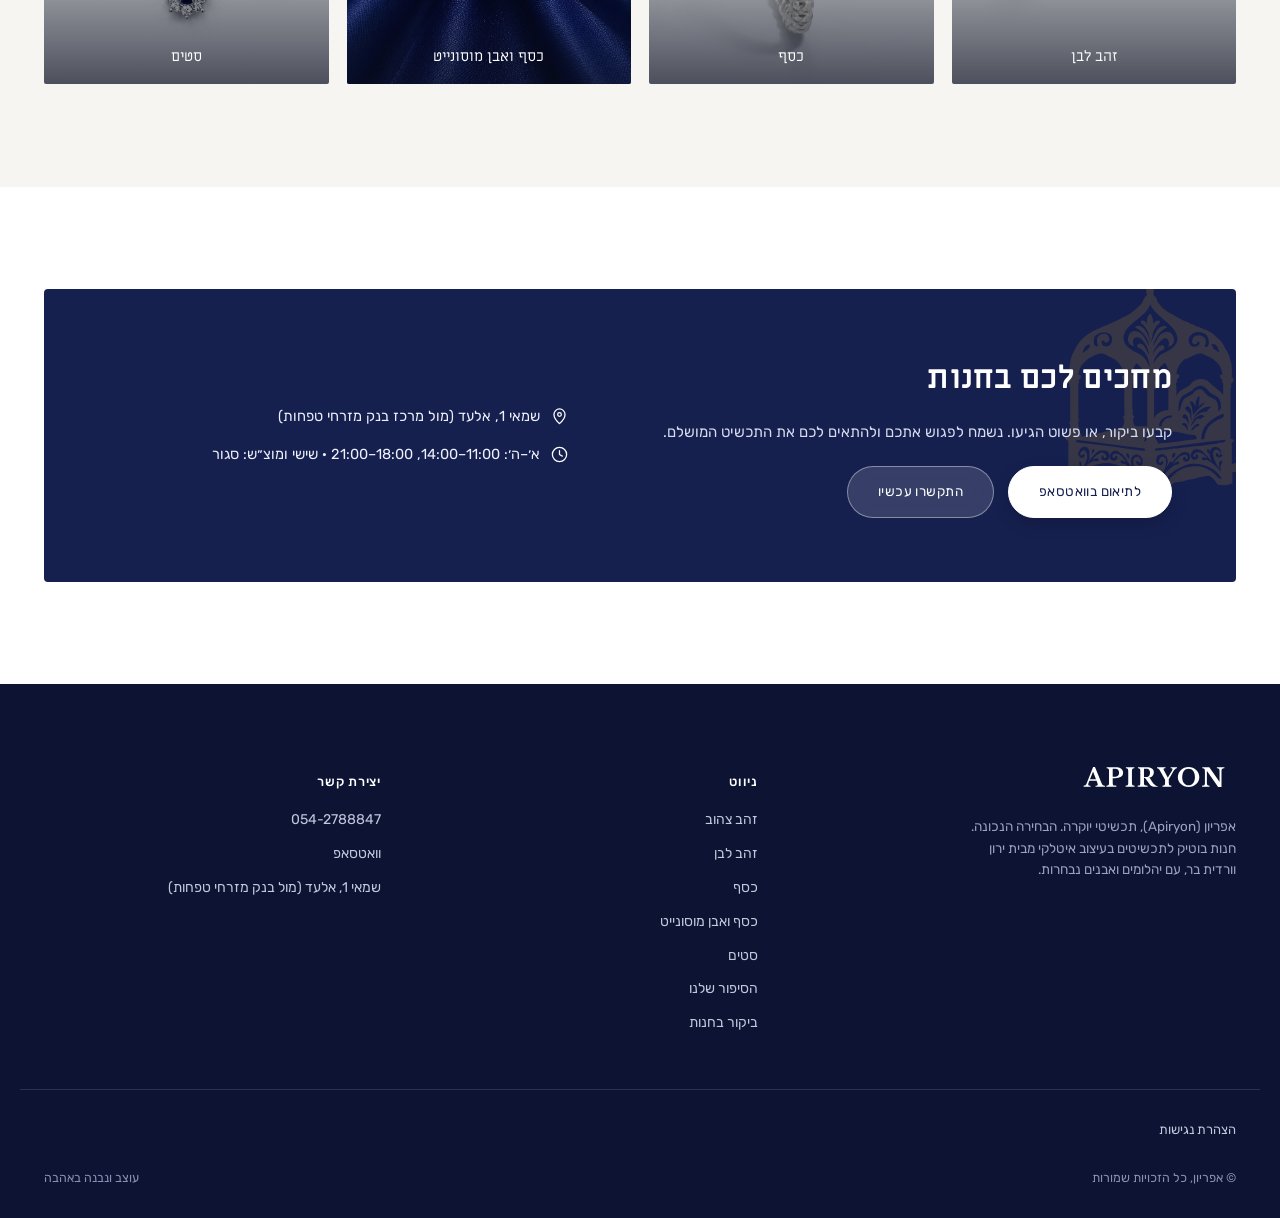
<file: collections/gold-yellow.html>
<!doctype html>
<html lang="he" dir="rtl">
<head>
<meta charset="UTF-8">
<meta name="viewport" content="width=device-width, initial-scale=1">
<meta name="description" content="קולקציית תכשיטי זהב צהוב 14K: עגילים, שרשראות, צמידים וטבעות בעיצוב איטלקי מחנות אפריון באלעד.">
<meta name="robots" content="index, follow">
<meta name="theme-color" content="#16204f">
<link rel="canonical" href="https://apiryon.co/collections/gold-yellow.html">
<title>זהב צהוב | אפריון Apiryon</title>
<link rel="icon" href="../images/logo/apiryon-mark-black.svg" type="image/svg+xml">
<link rel="preconnect" href="https://fonts.googleapis.com">
<link rel="preconnect" href="https://fonts.gstatic.com" crossorigin>
<link href="https://fonts.googleapis.com/css2?family=Miriam+Libre:wght@400;700&family=Rubik:wght@300;400;500;600;700&display=swap" rel="stylesheet">
<link rel="stylesheet" href="../assets/style.css">

<meta property="og:type" content="website">
<meta property="og:site_name" content="אפריון | Apiryon">
<meta property="og:locale" content="he_IL">
<meta property="og:title" content="זהב צהוב | אפריון Apiryon">
<meta property="og:description" content="קולקציית תכשיטי זהב צהוב 14K: עגילים, שרשראות, צמידים וטבעות בעיצוב איטלקי מחנות אפריון באלעד.">
<meta property="og:image" content="../images/gold-yellow/01.jpg">
<meta property="og:url" content="https://apiryon.co/collections/gold-yellow.html">

<script type="application/ld+json">
{
  "@context": "https://schema.org",
  "@type": "BreadcrumbList",
  "itemListElement": [
    {"@type": "ListItem", "position": 1, "name": "אפריון", "item": "https://apiryon.co/"},
    {"@type": "ListItem", "position": 2, "name": "זהב צהוב", "item": "https://apiryon.co/collections/gold-yellow.html"}
  ]
}
</script>
</head>
<body>
<a class="skip-link" href="#main">דלג לתוכן העיקרי</a>

<header class="site">
  <div class="container nav-row">
    <a class="brand-mark" href="../index.html" aria-label="אפריון Apiryon, לעמוד הבית">
      <img src="../images/logo/apiryon-mark-black.svg" alt="אפריון Apiryon" width="115" height="66">
    </a>
    <nav class="primary" aria-label="ניווט ראשי">
      <div class="nav-item has-dropdown">
        <button class="dropdown-trigger" type="button" aria-haspopup="true" aria-expanded="false">
          הקולקציות
          <svg class="chev" viewBox="0 0 12 8" fill="none" stroke="currentColor" stroke-width="1.6" stroke-linecap="round" stroke-linejoin="round"><path d="M1 1.5 6 6.5 11 1.5"/></svg>
        </button>
        <div class="dropdown-menu" role="menu">
          <a role="menuitem" href="gold-yellow.html">זהב צהוב</a>
          <a role="menuitem" href="gold-white.html">זהב לבן</a>
          <a role="menuitem" href="silver.html">כסף</a>
          <a role="menuitem" href="silver-moissanite.html">כסף ואבן מוסונייט</a>
          <a role="menuitem" href="sets.html">סטים</a>
          <div class="divider"></div>
          <a role="menuitem" href="../index.html#collections">כל הקולקציות</a>
        </div>
      </div>
      <a href="../index.html#story">הסיפור שלנו</a>
      <a href="../index.html#materials">החומרים שלנו</a>
      <a href="../index.html#visit">ביקור בחנות</a>
    </nav>
    <div class="header-actions">
      <div class="icon-links">
        <a class="icon-btn" href="https://waze.com/ul?q=%D7%A9%D7%9E%D7%90%D7%99%201%20%D7%90%D7%9C%D7%A2%D7%93&navigate=yes" target="_blank" rel="noopener" aria-label="ניווט לחנות בוויז" title="ניווט בוויז">
          <svg viewBox="0 0 24 24" fill="none" stroke="currentColor" stroke-width="1.7" stroke-linecap="round" stroke-linejoin="round"><path d="M12 21s7-6.2 7-11.5A7 7 0 0 0 5 9.5C5 14.8 12 21 12 21Z"/><circle cx="12" cy="9.5" r="2.3"/></svg>
        </a>
        <a class="icon-btn" href="tel:+972542788847" aria-label="התקשרו אלינו" title="טלפון">
          <svg viewBox="0 0 24 24" fill="none" stroke="currentColor" stroke-width="1.7" stroke-linecap="round" stroke-linejoin="round"><path d="M22 16.9v3a2 2 0 0 1-2.2 2 19.8 19.8 0 0 1-8.6-3.1 19.5 19.5 0 0 1-6-6A19.8 19.8 0 0 1 2.1 4.2 2 2 0 0 1 4.1 2h3a2 2 0 0 1 2 1.7c.1 1 .3 2 .6 2.9a2 2 0 0 1-.5 2.1L8 9.9a16 16 0 0 0 6 6l1.2-1.2a2 2 0 0 1 2.1-.5c.9.3 1.9.5 2.9.6a2 2 0 0 1 1.8 2Z"/></svg>
        </a>
        <a class="icon-btn" href="https://wa.me/972542788847" target="_blank" rel="noopener" aria-label="שלחו הודעת וואטסאפ" title="וואטסאפ">
          <svg viewBox="0 0 32 32" fill="currentColor"><path d="M16.001 3C9.373 3 4 8.373 4 15c0 2.362.687 4.564 1.872 6.418L4 29l7.762-1.834A11.94 11.94 0 0 0 16.001 27C22.628 27 28 21.627 28 15S22.628 3 16.001 3zm0 21.75c-1.94 0-3.75-.51-5.32-1.4l-.381-.22-4.606 1.09 1.113-4.49-.248-.397A9.71 9.71 0 0 1 5.25 15c0-5.928 4.823-10.75 10.751-10.75S26.75 9.072 26.75 15 21.929 24.75 16.001 24.75zm5.827-8.16c-.319-.16-1.885-.93-2.177-1.036-.292-.106-.505-.16-.718.16-.213.319-.823 1.035-1.009 1.248-.186.213-.372.24-.691.08-.319-.16-1.347-.497-2.566-1.584-.949-.847-1.59-1.893-1.776-2.212-.186-.319-.02-.492.14-.652.144-.144.319-.372.478-.559.16-.186.213-.32.32-.532.106-.213.053-.4-.027-.559-.08-.16-.718-1.73-.984-2.37-.259-.622-.523-.537-.718-.547l-.611-.011c-.213 0-.559.08-.851.4-.292.319-1.115 1.09-1.115 2.657 0 1.567 1.142 3.081 1.301 3.294.16.213 2.246 3.43 5.442 4.81.76.328 1.353.524 1.815.671.762.242 1.457.208 2.005.126.612-.091 1.885-.771 2.15-1.515.266-.744.266-1.382.186-1.515-.08-.133-.293-.213-.612-.373z"/></svg>
        </a>
      </div>
      <button class="nav-toggle" id="navToggle" aria-expanded="false" aria-controls="mobileNav" aria-label="פתיחת תפריט ניווט">
        <svg viewBox="0 0 24 24" fill="none" stroke="currentColor" stroke-width="1.6"><path d="M3 6h18M3 12h18M3 18h18"/></svg>
      </button>
    </div>
  </div>
</header>
<div class="mobile-nav" id="mobileNav">
  <p class="mnav-label">קולקציות</p>
  <a class="sub" href="gold-yellow.html">זהב צהוב</a>
  <a class="sub" href="gold-white.html">זהב לבן</a>
  <a class="sub" href="silver.html">כסף</a>
  <a class="sub" href="silver-moissanite.html">כסף ואבן מוסונייט</a>
  <a class="sub" href="sets.html">סטים</a>
  <p class="mnav-label">האתר</p>
  <a href="../index.html#story">הסיפור שלנו</a>
  <a href="../index.html#materials">החומרים שלנו</a>
  <a href="../index.html#visit">ביקור בחנות</a>
  <a class="btn btn-primary" href="https://wa.me/972542788847" target="_blank" rel="noopener">קביעת ביקור בוואטסאפ</a>
</div>

<main id="main">
  <div class="container cat-hero">
    <p class="cat-breadcrumb"><a href="../index.html">אפריון</a> / <a href="../index.html#collections">קולקציות</a> / זהב צהוב</p>
    <h1>זהב צהוב</h1>
    <p>הקלאסיקה שלנו: קו זהב צהוב חם, בעיצוב איטלקי נקי.</p>
    <p class="cat-count">זו הצצה לקולקציה. בחנות מחכה לכם מבחר עשיר ומגוון הרבה יותר. לחצו על תמונה להגדלה ולדפדוף.</p>
  </div>

  <div class="container">
    <div class="gallery-grid">
      <button class="thumb" type="button" data-full="../images/gold-yellow/01.jpg" data-alt="עגילי זהב צהוב תלויים, משובצים יהלומים">
        <img src="../images/gold-yellow/01.jpg" alt="עגילי זהב צהוב תלויים, משובצים יהלומים" loading="lazy">
      </button>
      <button class="thumb" type="button" data-full="../images/gold-yellow/02.jpg" data-alt="עגילי זהב צהוב תלויים עם יהלומים עגולים">
        <img src="../images/gold-yellow/02.jpg" alt="עגילי זהב צהוב תלויים עם יהלומים עגולים" loading="lazy">
      </button>
      <button class="thumb" type="button" data-full="../images/gold-yellow/03.jpg" data-alt="עגילי דמעה זהב צהוב בעיצוב חלק">
        <img src="../images/gold-yellow/03.jpg" alt="עגילי דמעה זהב צהוב בעיצוב חלק" loading="lazy">
      </button>
      <button class="thumb" type="button" data-full="../images/gold-yellow/04.jpg" data-alt="צמיד טניס זהב צהוב משובץ יהלומים">
        <img src="../images/gold-yellow/04.jpg" alt="צמיד טניס זהב צהוב משובץ יהלומים" loading="lazy">
      </button>
      <button class="thumb" type="button" data-full="../images/gold-yellow/05.jpg" data-alt="צמיד זהב צהוב עדין משובץ יהלומים">
        <img src="../images/gold-yellow/05.jpg" alt="צמיד זהב צהוב עדין משובץ יהלומים" loading="lazy">
      </button>
      <button class="thumb" type="button" data-full="../images/gold-yellow/06.jpg" data-alt="עגילי חישוק זהב צהוב משובצים יהלומים">
        <img src="../images/gold-yellow/06.jpg" alt="עגילי חישוק זהב צהוב משובצים יהלומים" loading="lazy">
      </button>
      <button class="thumb" type="button" data-full="../images/gold-yellow/07.jpg" data-alt="עגילי זהב צהוב מעוצבים בקווים גיאומטריים">
        <img src="../images/gold-yellow/07.jpg" alt="עגילי זהב צהוב מעוצבים בקווים גיאומטריים" loading="lazy">
      </button>
      <button class="thumb" type="button" data-full="../images/gold-yellow/08.jpg" data-alt="עגילי חישוק זהב צהוב דקים">
        <img src="../images/gold-yellow/08.jpg" alt="עגילי חישוק זהב צהוב דקים" loading="lazy">
      </button>
      <button class="thumb" type="button" data-full="../images/gold-yellow/09.jpg" data-alt="שרשרת זהב צהוב עם תליון עדין, על ביסט תצוגה">
        <img src="../images/gold-yellow/09.jpg" alt="שרשרת זהב צהוב עם תליון עדין, על ביסט תצוגה" loading="lazy">
      </button>
      <button class="thumb" type="button" data-full="../images/gold-yellow/10.jpg" data-alt="שרשרת זהב צהוב עם תליון יהלום עדין">
        <img src="../images/gold-yellow/10.jpg" alt="שרשרת זהב צהוב עם תליון יהלום עדין" loading="lazy">
      </button>
      <button class="thumb" type="button" data-full="../images/gold-yellow/11.jpg" data-alt="טבעת חותם זהב צהוב בעיצוב לב">
        <img src="../images/gold-yellow/11.jpg" alt="טבעת חותם זהב צהוב בעיצוב לב" loading="lazy">
      </button>
      <button class="thumb" type="button" data-full="../images/gold-yellow/12.jpg" data-alt="עגילי חישוק זהב צהוב משובצים יהלומים">
        <img src="../images/gold-yellow/12.jpg" alt="עגילי חישוק זהב צהוב משובצים יהלומים" loading="lazy">
      </button>
      <button class="thumb" type="button" data-full="../images/gold-yellow/13.jpg" data-alt="צמיד שרשרת זהב צהוב בעיצוב חוליות">
        <img src="../images/gold-yellow/13.jpg" alt="צמיד שרשרת זהב צהוב בעיצוב חוליות" loading="lazy">
      </button>
      <button class="thumb" type="button" data-full="../images/gold-yellow/14.jpg" data-alt="טבעת אירוסין זהב צהוב עם יהלום מרכזי">
        <img src="../images/gold-yellow/14.jpg" alt="טבעת אירוסין זהב צהוב עם יהלום מרכזי" loading="lazy">
      </button>
    </div>
  </div>

  <section class="section-soft more-collections">
    <div class="container">
      <h2>קולקציות נוספות</h2>
      <div class="cat-grid cat-grid-4">
        <a class="cat-tile" href="gold-white.html">
          <img src="../images/gold-white/01.jpg" alt="טבעת זהב לבן משובצת יהלום" loading="lazy">
          <span>זהב לבן</span>
        </a>
        <a class="cat-tile" href="silver.html">
          <img src="../images/silver/03.jpg" alt="צמיד כסף עדין משובץ אבנים" loading="lazy">
          <span>כסף</span>
        </a>
        <a class="cat-tile" href="silver-moissanite.html">
          <img src="../images/silver-moissanite/01.jpg" alt="טבעות כסף על בד משי כחול רויאל" loading="lazy">
          <span>כסף ואבן מוסונייט</span>
        </a>
        <a class="cat-tile" href="sets.html">
          <img src="../images/sets-white/02.jpg" alt="סט תכשיטי זהב לבן עם אבני ספיר כחולות" loading="lazy">
          <span>סטים</span>
        </a>
      </div>
    </div>
  </section>

  <section>
    <div class="container">
      <div class="visit-panel">
        <div>
          <h2>מחכים לכם בחנות</h2>
          <p>קבעו ביקור, או פשוט הגיעו. נשמח לפגוש אתכם ולהתאים לכם את התכשיט המושלם.</p>
          <div class="visit-ctas">
            <a class="btn btn-primary" href="https://wa.me/972542788847" target="_blank" rel="noopener">לתיאום בוואטסאפ</a>
            <a class="btn btn-ghost" href="tel:+972542788847">התקשרו עכשיו</a>
          </div>
        </div>
        <div class="visit-details">
          <div class="row">
            <svg viewBox="0 0 24 24" fill="none" stroke-width="1.6" stroke-linecap="round" stroke-linejoin="round"><path d="M12 21s7-6.2 7-11.5A7 7 0 0 0 5 9.5C5 14.8 12 21 12 21Z"/><circle cx="12" cy="9.5" r="2.3"/></svg>
            <span>שמאי 1, אלעד (מול מרכז בנק מזרחי טפחות)</span>
          </div>
          <div class="row">
            <svg viewBox="0 0 24 24" fill="none" stroke-width="1.6" stroke-linecap="round" stroke-linejoin="round"><circle cx="12" cy="12" r="9"/><path d="M12 7v5l3.5 2"/></svg>
            <span>א׳–ה׳: 11:00–14:00, 18:00–21:00 · שישי ומוצ״ש: סגור</span>
          </div>
        </div>
      </div>
    </div>
  </section>
</main>

<footer class="site">
  <div class="container footer-grid">
    <div class="footer-brand">
      <img src="../images/logo/apiryon-wordmark-white.svg" alt="אפריון Apiryon">
      <p>אפריון (Apiryon), תכשיטי יוקרה. הבחירה הנכונה. חנות בוטיק לתכשיטים בעיצוב איטלקי מבית ירון וורדית בר, עם יהלומים ואבנים נבחרות.</p>
    </div>
    <div class="footer-col">
      <h4>ניווט</h4>
      <a href="gold-yellow.html">זהב צהוב</a>
      <a href="gold-white.html">זהב לבן</a>
      <a href="silver.html">כסף</a>
      <a href="silver-moissanite.html">כסף ואבן מוסונייט</a>
      <a href="sets.html">סטים</a>
      <a href="../index.html#story">הסיפור שלנו</a>
      <a href="../index.html#visit">ביקור בחנות</a>
    </div>
    <div class="footer-col">
      <h4>יצירת קשר</h4>
      <a href="tel:+972542788847">054-2788847</a>
      <a href="https://wa.me/972542788847" target="_blank" rel="noopener">וואטסאפ</a>
      <address>שמאי 1, אלעד (מול בנק מזרחי טפחות)</address>
    </div>
  </div>
  <details class="accessibility">
    <summary>הצהרת נגישות</summary>
    <p class="statement">
      אנו באפריון פועלים לשיפור מתמיד של נגישות האתר עבור אנשים עם מוגבלות, מתוך אמונה שלכל אדם מגיעה חוויית גלישה נוחה ושוויונית.
      האתר נבנה תוך התחשבות בכללי הנגישות המקובלים, ובכלל זה מבנה סמנטי, טקסט חלופי לתמונות, ניגודיות צבעים נאותה וניווט מלא באמצעות מקלדת.
      נתקלתם בבעיית נגישות באתר, או שיש לכם הצעה לשיפור? נשמח שתפנו אלינו בטלפון או בוואטסאפ שבפרטי הקשר, ונטפל בפנייה בהקדם.
    </p>
  </details>
  <div class="container footer-bottom">
    <span>© אפריון, כל הזכויות שמורות</span>
    <span>עוצב ונבנה באהבה</span>
  </div>
</footer>

<script src="../assets/main.js"></script>
</body>
</html>
</file>
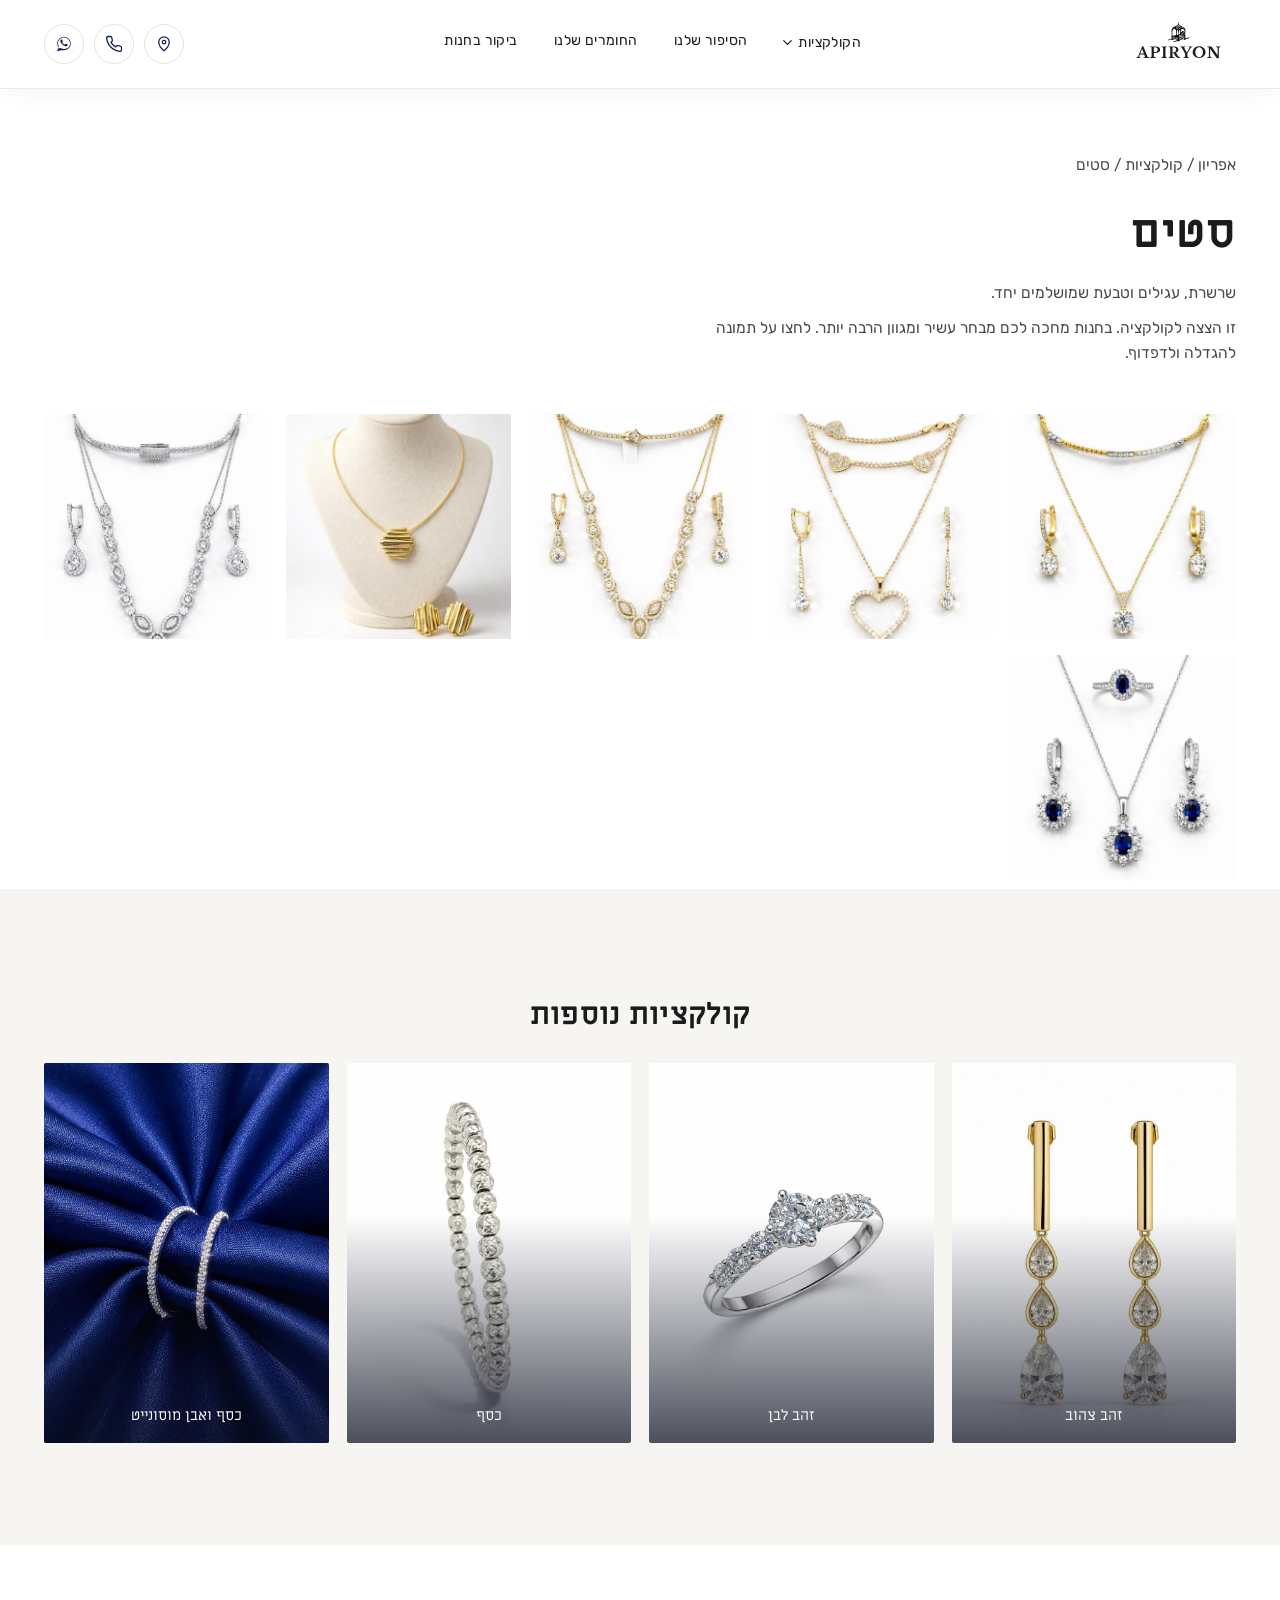
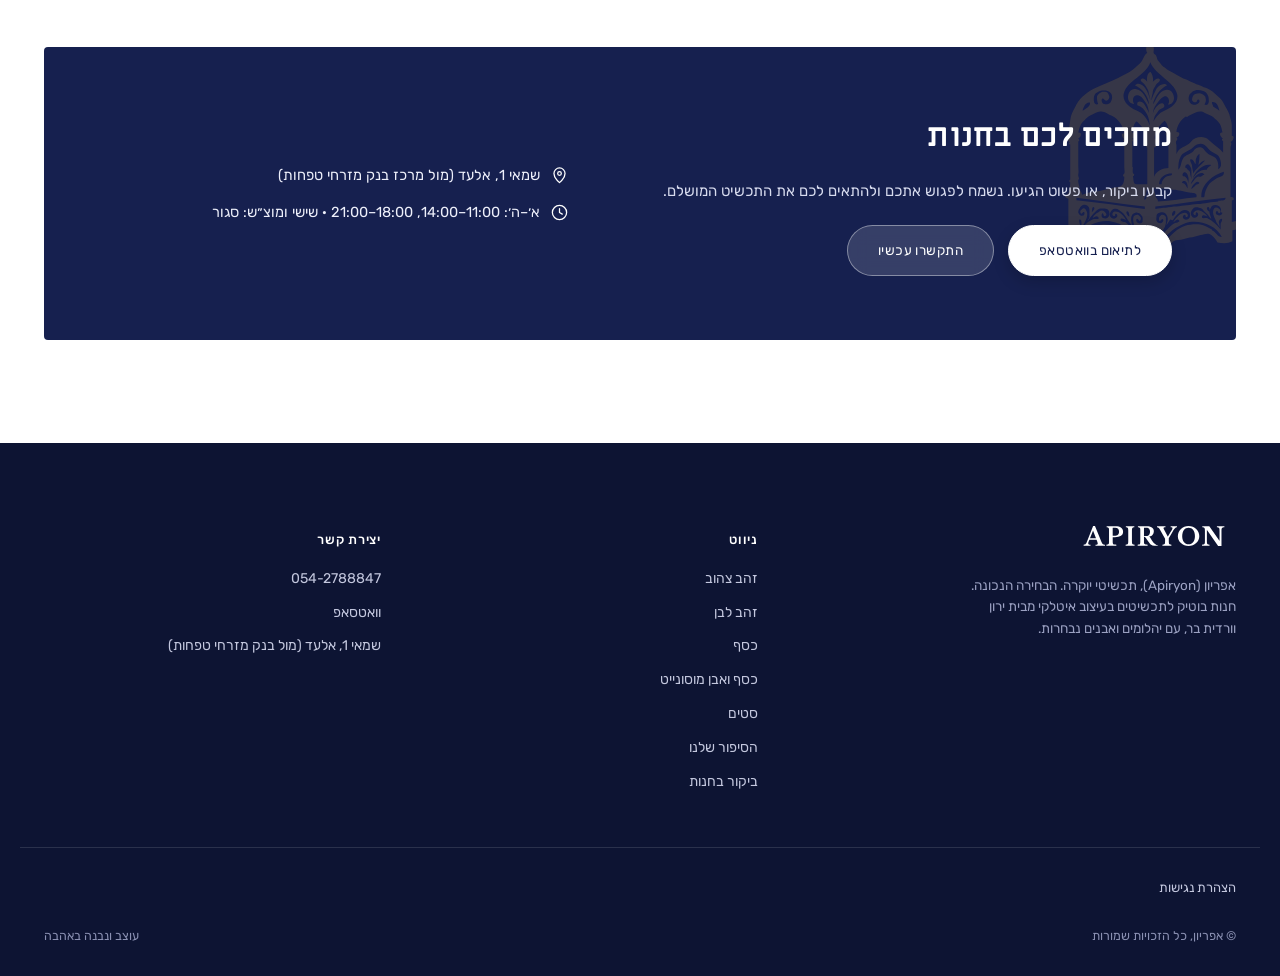
<file: collections/sets.html>
<!doctype html>
<html lang="he" dir="rtl">
<head>
<meta charset="UTF-8">
<meta name="viewport" content="width=device-width, initial-scale=1">
<meta name="description" content="סטים תואמים בזהב צהוב וזהב לבן: שרשרת, עגילים וטבעת, חנות אפריון באלעד.">
<meta name="robots" content="index, follow">
<meta name="theme-color" content="#16204f">
<link rel="canonical" href="https://apiryon.co/collections/sets.html">
<title>סטים | אפריון Apiryon</title>
<link rel="icon" href="../images/logo/apiryon-mark-black.svg" type="image/svg+xml">
<link rel="preconnect" href="https://fonts.googleapis.com">
<link rel="preconnect" href="https://fonts.gstatic.com" crossorigin>
<link href="https://fonts.googleapis.com/css2?family=Miriam+Libre:wght@400;700&family=Rubik:wght@300;400;500;600;700&display=swap" rel="stylesheet">
<link rel="stylesheet" href="../assets/style.css">

<meta property="og:type" content="website">
<meta property="og:site_name" content="אפריון | Apiryon">
<meta property="og:locale" content="he_IL">
<meta property="og:title" content="סטים | אפריון Apiryon">
<meta property="og:description" content="סטים תואמים בזהב צהוב וזהב לבן: שרשרת, עגילים וטבעת, חנות אפריון באלעד.">
<meta property="og:image" content="../images/sets-yellow/01.jpg">
<meta property="og:url" content="https://apiryon.co/collections/sets.html">

<script type="application/ld+json">
{
  "@context": "https://schema.org",
  "@type": "BreadcrumbList",
  "itemListElement": [
    {"@type": "ListItem", "position": 1, "name": "אפריון", "item": "https://apiryon.co/"},
    {"@type": "ListItem", "position": 2, "name": "סטים", "item": "https://apiryon.co/collections/sets.html"}
  ]
}
</script>
</head>
<body>
<a class="skip-link" href="#main">דלג לתוכן העיקרי</a>

<header class="site">
  <div class="container nav-row">
    <a class="brand-mark" href="../index.html" aria-label="אפריון Apiryon, לעמוד הבית">
      <img src="../images/logo/apiryon-mark-black.svg" alt="אפריון Apiryon" width="115" height="66">
    </a>
    <nav class="primary" aria-label="ניווט ראשי">
      <div class="nav-item has-dropdown">
        <button class="dropdown-trigger" type="button" aria-haspopup="true" aria-expanded="false">
          הקולקציות
          <svg class="chev" viewBox="0 0 12 8" fill="none" stroke="currentColor" stroke-width="1.6" stroke-linecap="round" stroke-linejoin="round"><path d="M1 1.5 6 6.5 11 1.5"/></svg>
        </button>
        <div class="dropdown-menu" role="menu">
          <a role="menuitem" href="gold-yellow.html">זהב צהוב</a>
          <a role="menuitem" href="gold-white.html">זהב לבן</a>
          <a role="menuitem" href="silver.html">כסף</a>
          <a role="menuitem" href="silver-moissanite.html">כסף ואבן מוסונייט</a>
          <a role="menuitem" href="sets.html">סטים</a>
          <div class="divider"></div>
          <a role="menuitem" href="../index.html#collections">כל הקולקציות</a>
        </div>
      </div>
      <a href="../index.html#story">הסיפור שלנו</a>
      <a href="../index.html#materials">החומרים שלנו</a>
      <a href="../index.html#visit">ביקור בחנות</a>
    </nav>
    <div class="header-actions">
      <div class="icon-links">
        <a class="icon-btn" href="https://waze.com/ul?q=%D7%A9%D7%9E%D7%90%D7%99%201%20%D7%90%D7%9C%D7%A2%D7%93&navigate=yes" target="_blank" rel="noopener" aria-label="ניווט לחנות בוויז" title="ניווט בוויז">
          <svg viewBox="0 0 24 24" fill="none" stroke="currentColor" stroke-width="1.7" stroke-linecap="round" stroke-linejoin="round"><path d="M12 21s7-6.2 7-11.5A7 7 0 0 0 5 9.5C5 14.8 12 21 12 21Z"/><circle cx="12" cy="9.5" r="2.3"/></svg>
        </a>
        <a class="icon-btn" href="tel:+972542788847" aria-label="התקשרו אלינו" title="טלפון">
          <svg viewBox="0 0 24 24" fill="none" stroke="currentColor" stroke-width="1.7" stroke-linecap="round" stroke-linejoin="round"><path d="M22 16.9v3a2 2 0 0 1-2.2 2 19.8 19.8 0 0 1-8.6-3.1 19.5 19.5 0 0 1-6-6A19.8 19.8 0 0 1 2.1 4.2 2 2 0 0 1 4.1 2h3a2 2 0 0 1 2 1.7c.1 1 .3 2 .6 2.9a2 2 0 0 1-.5 2.1L8 9.9a16 16 0 0 0 6 6l1.2-1.2a2 2 0 0 1 2.1-.5c.9.3 1.9.5 2.9.6a2 2 0 0 1 1.8 2Z"/></svg>
        </a>
        <a class="icon-btn" href="https://wa.me/972542788847" target="_blank" rel="noopener" aria-label="שלחו הודעת וואטסאפ" title="וואטסאפ">
          <svg viewBox="0 0 32 32" fill="currentColor"><path d="M16.001 3C9.373 3 4 8.373 4 15c0 2.362.687 4.564 1.872 6.418L4 29l7.762-1.834A11.94 11.94 0 0 0 16.001 27C22.628 27 28 21.627 28 15S22.628 3 16.001 3zm0 21.75c-1.94 0-3.75-.51-5.32-1.4l-.381-.22-4.606 1.09 1.113-4.49-.248-.397A9.71 9.71 0 0 1 5.25 15c0-5.928 4.823-10.75 10.751-10.75S26.75 9.072 26.75 15 21.929 24.75 16.001 24.75zm5.827-8.16c-.319-.16-1.885-.93-2.177-1.036-.292-.106-.505-.16-.718.16-.213.319-.823 1.035-1.009 1.248-.186.213-.372.24-.691.08-.319-.16-1.347-.497-2.566-1.584-.949-.847-1.59-1.893-1.776-2.212-.186-.319-.02-.492.14-.652.144-.144.319-.372.478-.559.16-.186.213-.32.32-.532.106-.213.053-.4-.027-.559-.08-.16-.718-1.73-.984-2.37-.259-.622-.523-.537-.718-.547l-.611-.011c-.213 0-.559.08-.851.4-.292.319-1.115 1.09-1.115 2.657 0 1.567 1.142 3.081 1.301 3.294.16.213 2.246 3.43 5.442 4.81.76.328 1.353.524 1.815.671.762.242 1.457.208 2.005.126.612-.091 1.885-.771 2.15-1.515.266-.744.266-1.382.186-1.515-.08-.133-.293-.213-.612-.373z"/></svg>
        </a>
      </div>
      <button class="nav-toggle" id="navToggle" aria-expanded="false" aria-controls="mobileNav" aria-label="פתיחת תפריט ניווט">
        <svg viewBox="0 0 24 24" fill="none" stroke="currentColor" stroke-width="1.6"><path d="M3 6h18M3 12h18M3 18h18"/></svg>
      </button>
    </div>
  </div>
</header>
<div class="mobile-nav" id="mobileNav">
  <p class="mnav-label">קולקציות</p>
  <a class="sub" href="gold-yellow.html">זהב צהוב</a>
  <a class="sub" href="gold-white.html">זהב לבן</a>
  <a class="sub" href="silver.html">כסף</a>
  <a class="sub" href="silver-moissanite.html">כסף ואבן מוסונייט</a>
  <a class="sub" href="sets.html">סטים</a>
  <p class="mnav-label">האתר</p>
  <a href="../index.html#story">הסיפור שלנו</a>
  <a href="../index.html#materials">החומרים שלנו</a>
  <a href="../index.html#visit">ביקור בחנות</a>
  <a class="btn btn-primary" href="https://wa.me/972542788847" target="_blank" rel="noopener">קביעת ביקור בוואטסאפ</a>
</div>

<main id="main">
  <div class="container cat-hero">
    <p class="cat-breadcrumb"><a href="../index.html">אפריון</a> / <a href="../index.html#collections">קולקציות</a> / סטים</p>
    <h1>סטים</h1>
    <p>שרשרת, עגילים וטבעת שמושלמים יחד.</p>
    <p class="cat-count">זו הצצה לקולקציה. בחנות מחכה לכם מבחר עשיר ומגוון הרבה יותר. לחצו על תמונה להגדלה ולדפדוף.</p>
  </div>

  <div class="container">
    <div class="gallery-grid">
      <button class="thumb" type="button" data-full="../images/sets-yellow/01.jpg" data-alt="סט תכשיטי זהב צהוב: שרשרת ועגילים משובצים יהלומים">
        <img src="../images/sets-yellow/01.jpg" alt="סט תכשיטי זהב צהוב: שרשרת ועגילים משובצים יהלומים" loading="lazy">
      </button>
      <button class="thumb" type="button" data-full="../images/sets-yellow/02.jpg" data-alt="סט תכשיטי זהב צהוב בעיצוב לב">
        <img src="../images/sets-yellow/02.jpg" alt="סט תכשיטי זהב צהוב בעיצוב לב" loading="lazy">
      </button>
      <button class="thumb" type="button" data-full="../images/sets-yellow/03.jpg" data-alt="סט תכשיטי זהב צהוב: שרשרת ארוכה ועגילים">
        <img src="../images/sets-yellow/03.jpg" alt="סט תכשיטי זהב צהוב: שרשרת ארוכה ועגילים" loading="lazy">
      </button>
      <button class="thumb" type="button" data-full="../images/sets-yellow/04.jpg" data-alt="סט תכשיטי זהב צהוב על ביסט תצוגה">
        <img src="../images/sets-yellow/04.jpg" alt="סט תכשיטי זהב צהוב על ביסט תצוגה" loading="lazy">
      </button>
      <button class="thumb" type="button" data-full="../images/sets-white/01.jpg" data-alt="סט תכשיטי זהב לבן: שרשרת ועגילים משובצים יהלומים">
        <img src="../images/sets-white/01.jpg" alt="סט תכשיטי זהב לבן: שרשרת ועגילים משובצים יהלומים" loading="lazy">
      </button>
      <button class="thumb" type="button" data-full="../images/sets-white/02.jpg" data-alt="סט תכשיטי זהב לבן עם אבני ספיר כחולות">
        <img src="../images/sets-white/02.jpg" alt="סט תכשיטי זהב לבן עם אבני ספיר כחולות" loading="lazy">
      </button>
    </div>
  </div>

  <section class="section-soft more-collections">
    <div class="container">
      <h2>קולקציות נוספות</h2>
      <div class="cat-grid cat-grid-4">
        <a class="cat-tile" href="gold-yellow.html">
          <img src="../images/gold-yellow/01.jpg" alt="עגילי זהב צהוב תלויים, משובצים יהלומים" loading="lazy">
          <span>זהב צהוב</span>
        </a>
        <a class="cat-tile" href="gold-white.html">
          <img src="../images/gold-white/01.jpg" alt="טבעת זהב לבן משובצת יהלום" loading="lazy">
          <span>זהב לבן</span>
        </a>
        <a class="cat-tile" href="silver.html">
          <img src="../images/silver/03.jpg" alt="צמיד כסף עדין משובץ אבנים" loading="lazy">
          <span>כסף</span>
        </a>
        <a class="cat-tile" href="silver-moissanite.html">
          <img src="../images/silver-moissanite/01.jpg" alt="טבעות כסף על בד משי כחול רויאל" loading="lazy">
          <span>כסף ואבן מוסונייט</span>
        </a>
      </div>
    </div>
  </section>

  <section>
    <div class="container">
      <div class="visit-panel">
        <div>
          <h2>מחכים לכם בחנות</h2>
          <p>קבעו ביקור, או פשוט הגיעו. נשמח לפגוש אתכם ולהתאים לכם את התכשיט המושלם.</p>
          <div class="visit-ctas">
            <a class="btn btn-primary" href="https://wa.me/972542788847" target="_blank" rel="noopener">לתיאום בוואטסאפ</a>
            <a class="btn btn-ghost" href="tel:+972542788847">התקשרו עכשיו</a>
          </div>
        </div>
        <div class="visit-details">
          <div class="row">
            <svg viewBox="0 0 24 24" fill="none" stroke-width="1.6" stroke-linecap="round" stroke-linejoin="round"><path d="M12 21s7-6.2 7-11.5A7 7 0 0 0 5 9.5C5 14.8 12 21 12 21Z"/><circle cx="12" cy="9.5" r="2.3"/></svg>
            <span>שמאי 1, אלעד (מול מרכז בנק מזרחי טפחות)</span>
          </div>
          <div class="row">
            <svg viewBox="0 0 24 24" fill="none" stroke-width="1.6" stroke-linecap="round" stroke-linejoin="round"><circle cx="12" cy="12" r="9"/><path d="M12 7v5l3.5 2"/></svg>
            <span>א׳–ה׳: 11:00–14:00, 18:00–21:00 · שישי ומוצ״ש: סגור</span>
          </div>
        </div>
      </div>
    </div>
  </section>
</main>

<footer class="site">
  <div class="container footer-grid">
    <div class="footer-brand">
      <img src="../images/logo/apiryon-wordmark-white.svg" alt="אפריון Apiryon">
      <p>אפריון (Apiryon), תכשיטי יוקרה. הבחירה הנכונה. חנות בוטיק לתכשיטים בעיצוב איטלקי מבית ירון וורדית בר, עם יהלומים ואבנים נבחרות.</p>
    </div>
    <div class="footer-col">
      <h4>ניווט</h4>
      <a href="gold-yellow.html">זהב צהוב</a>
      <a href="gold-white.html">זהב לבן</a>
      <a href="silver.html">כסף</a>
      <a href="silver-moissanite.html">כסף ואבן מוסונייט</a>
      <a href="sets.html">סטים</a>
      <a href="../index.html#story">הסיפור שלנו</a>
      <a href="../index.html#visit">ביקור בחנות</a>
    </div>
    <div class="footer-col">
      <h4>יצירת קשר</h4>
      <a href="tel:+972542788847">054-2788847</a>
      <a href="https://wa.me/972542788847" target="_blank" rel="noopener">וואטסאפ</a>
      <address>שמאי 1, אלעד (מול בנק מזרחי טפחות)</address>
    </div>
  </div>
  <details class="accessibility">
    <summary>הצהרת נגישות</summary>
    <p class="statement">
      אנו באפריון פועלים לשיפור מתמיד של נגישות האתר עבור אנשים עם מוגבלות, מתוך אמונה שלכל אדם מגיעה חוויית גלישה נוחה ושוויונית.
      האתר נבנה תוך התחשבות בכללי הנגישות המקובלים, ובכלל זה מבנה סמנטי, טקסט חלופי לתמונות, ניגודיות צבעים נאותה וניווט מלא באמצעות מקלדת.
      נתקלתם בבעיית נגישות באתר, או שיש לכם הצעה לשיפור? נשמח שתפנו אלינו בטלפון או בוואטסאפ שבפרטי הקשר, ונטפל בפנייה בהקדם.
    </p>
  </details>
  <div class="container footer-bottom">
    <span>© אפריון, כל הזכויות שמורות</span>
    <span>עוצב ונבנה באהבה</span>
  </div>
</footer>

<script src="../assets/main.js"></script>
</body>
</html>
</file>
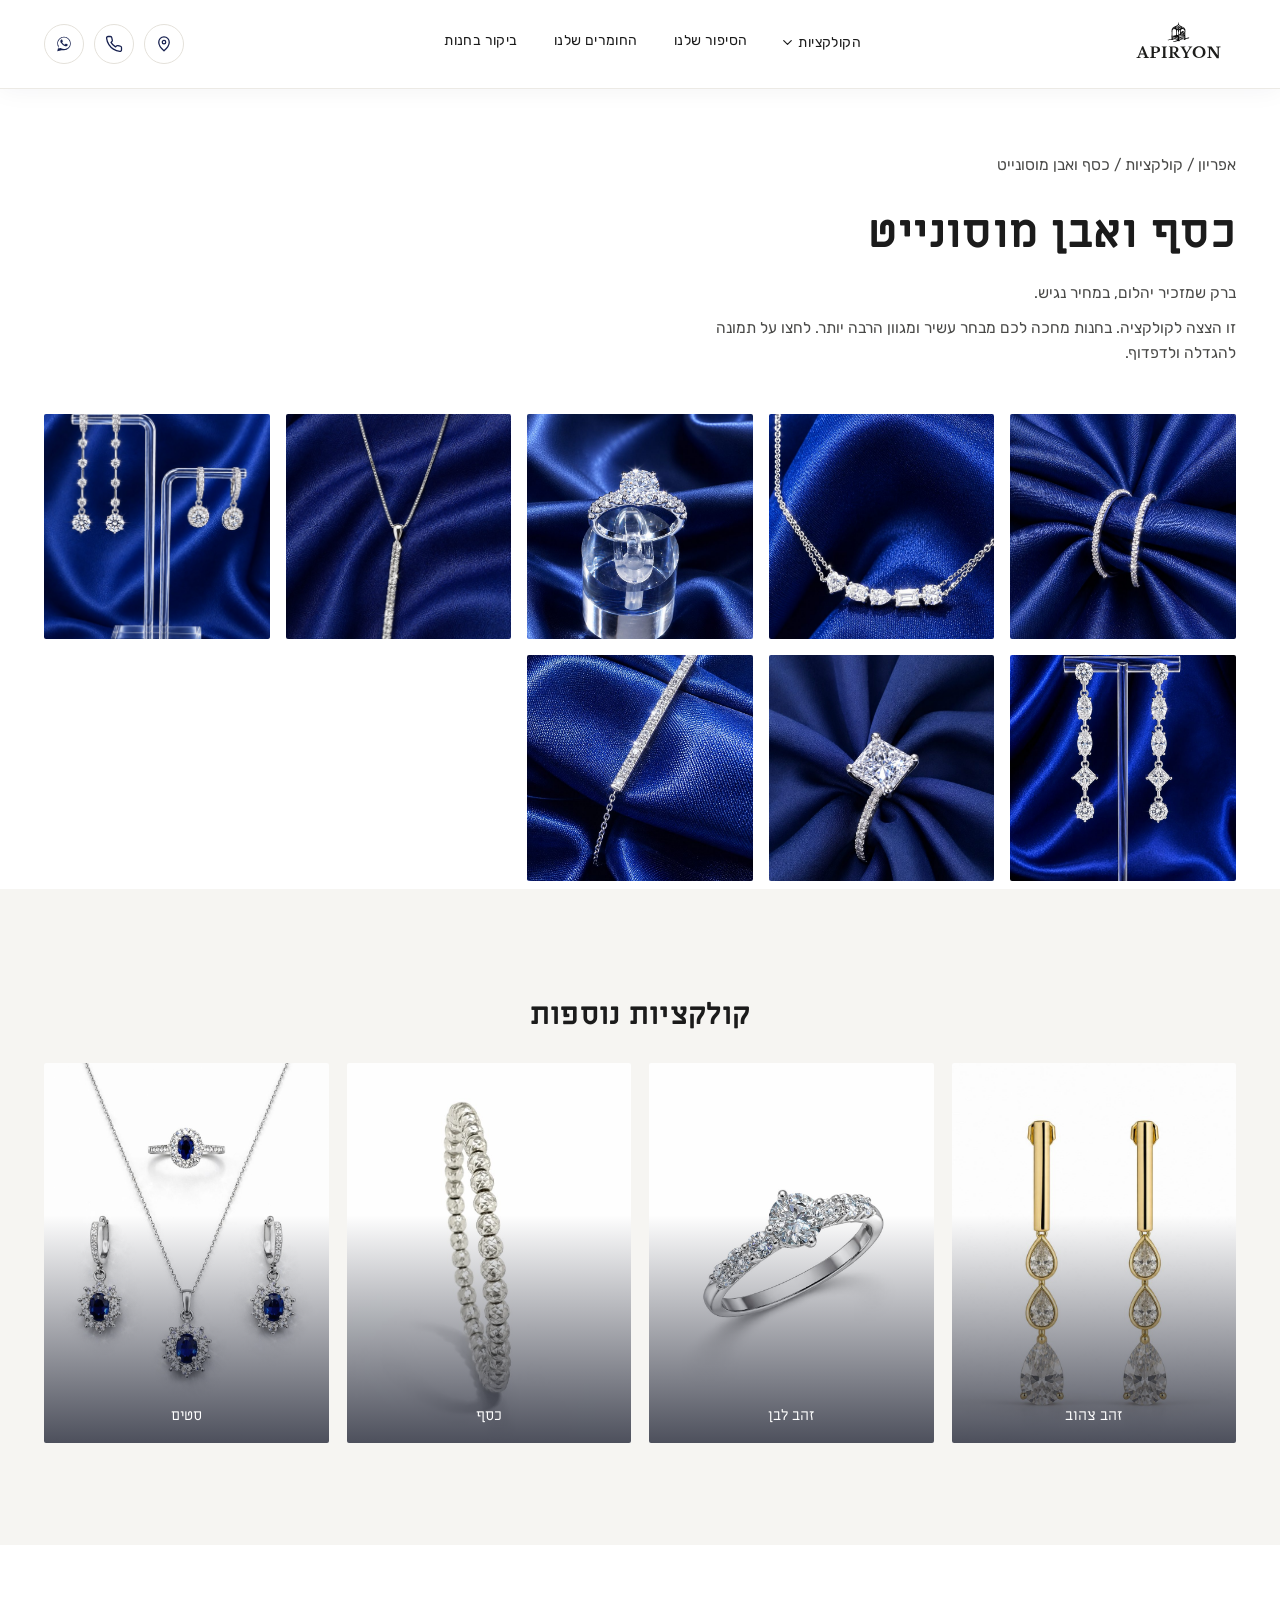
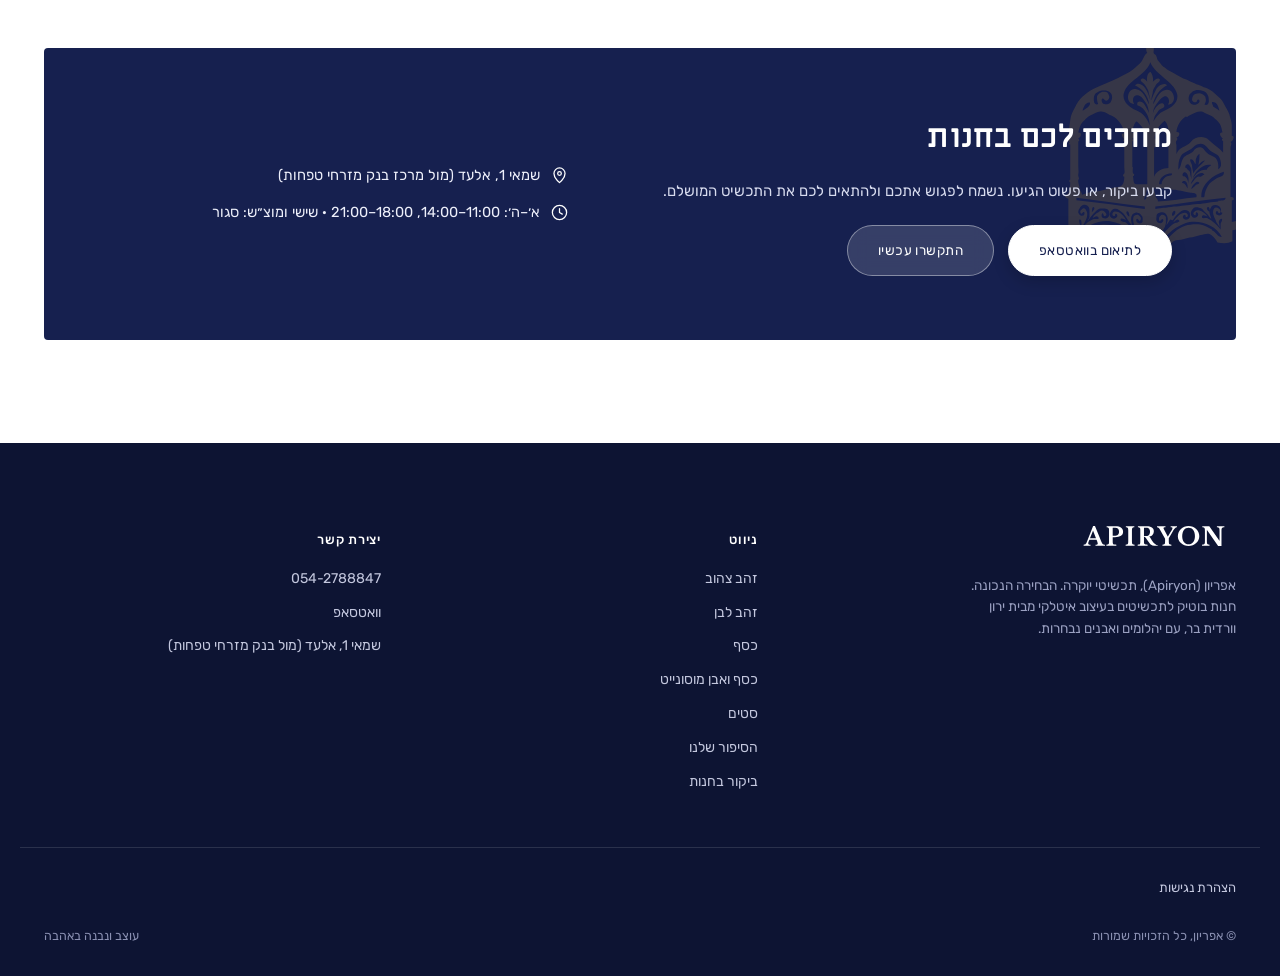
<file: collections/silver-moissanite.html>
<!doctype html>
<html lang="he" dir="rtl">
<head>
<meta charset="UTF-8">
<meta name="viewport" content="width=device-width, initial-scale=1">
<meta name="description" content="קולקציית כסף עם אבן מוסונייט: טבעות, שרשראות ועגילים נוצצים, חנות אפריון באלעד.">
<meta name="robots" content="index, follow">
<meta name="theme-color" content="#16204f">
<link rel="canonical" href="https://apiryon.co/collections/silver-moissanite.html">
<title>כסף ואבן מוסונייט | אפריון Apiryon</title>
<link rel="icon" href="../images/logo/apiryon-mark-black.svg" type="image/svg+xml">
<link rel="preconnect" href="https://fonts.googleapis.com">
<link rel="preconnect" href="https://fonts.gstatic.com" crossorigin>
<link href="https://fonts.googleapis.com/css2?family=Miriam+Libre:wght@400;700&family=Rubik:wght@300;400;500;600;700&display=swap" rel="stylesheet">
<link rel="stylesheet" href="../assets/style.css">

<meta property="og:type" content="website">
<meta property="og:site_name" content="אפריון | Apiryon">
<meta property="og:locale" content="he_IL">
<meta property="og:title" content="כסף ואבן מוסונייט | אפריון Apiryon">
<meta property="og:description" content="קולקציית כסף עם אבן מוסונייט: טבעות, שרשראות ועגילים נוצצים, חנות אפריון באלעד.">
<meta property="og:image" content="../images/silver-moissanite/01.jpg">
<meta property="og:url" content="https://apiryon.co/collections/silver-moissanite.html">

<script type="application/ld+json">
{
  "@context": "https://schema.org",
  "@type": "BreadcrumbList",
  "itemListElement": [
    {"@type": "ListItem", "position": 1, "name": "אפריון", "item": "https://apiryon.co/"},
    {"@type": "ListItem", "position": 2, "name": "כסף ואבן מוסונייט", "item": "https://apiryon.co/collections/silver-moissanite.html"}
  ]
}
</script>
</head>
<body>
<a class="skip-link" href="#main">דלג לתוכן העיקרי</a>

<header class="site">
  <div class="container nav-row">
    <a class="brand-mark" href="../index.html" aria-label="אפריון Apiryon, לעמוד הבית">
      <img src="../images/logo/apiryon-mark-black.svg" alt="אפריון Apiryon" width="115" height="66">
    </a>
    <nav class="primary" aria-label="ניווט ראשי">
      <div class="nav-item has-dropdown">
        <button class="dropdown-trigger" type="button" aria-haspopup="true" aria-expanded="false">
          הקולקציות
          <svg class="chev" viewBox="0 0 12 8" fill="none" stroke="currentColor" stroke-width="1.6" stroke-linecap="round" stroke-linejoin="round"><path d="M1 1.5 6 6.5 11 1.5"/></svg>
        </button>
        <div class="dropdown-menu" role="menu">
          <a role="menuitem" href="gold-yellow.html">זהב צהוב</a>
          <a role="menuitem" href="gold-white.html">זהב לבן</a>
          <a role="menuitem" href="silver.html">כסף</a>
          <a role="menuitem" href="silver-moissanite.html">כסף ואבן מוסונייט</a>
          <a role="menuitem" href="sets.html">סטים</a>
          <div class="divider"></div>
          <a role="menuitem" href="../index.html#collections">כל הקולקציות</a>
        </div>
      </div>
      <a href="../index.html#story">הסיפור שלנו</a>
      <a href="../index.html#materials">החומרים שלנו</a>
      <a href="../index.html#visit">ביקור בחנות</a>
    </nav>
    <div class="header-actions">
      <div class="icon-links">
        <a class="icon-btn" href="https://waze.com/ul?q=%D7%A9%D7%9E%D7%90%D7%99%201%20%D7%90%D7%9C%D7%A2%D7%93&navigate=yes" target="_blank" rel="noopener" aria-label="ניווט לחנות בוויז" title="ניווט בוויז">
          <svg viewBox="0 0 24 24" fill="none" stroke="currentColor" stroke-width="1.7" stroke-linecap="round" stroke-linejoin="round"><path d="M12 21s7-6.2 7-11.5A7 7 0 0 0 5 9.5C5 14.8 12 21 12 21Z"/><circle cx="12" cy="9.5" r="2.3"/></svg>
        </a>
        <a class="icon-btn" href="tel:+972542788847" aria-label="התקשרו אלינו" title="טלפון">
          <svg viewBox="0 0 24 24" fill="none" stroke="currentColor" stroke-width="1.7" stroke-linecap="round" stroke-linejoin="round"><path d="M22 16.9v3a2 2 0 0 1-2.2 2 19.8 19.8 0 0 1-8.6-3.1 19.5 19.5 0 0 1-6-6A19.8 19.8 0 0 1 2.1 4.2 2 2 0 0 1 4.1 2h3a2 2 0 0 1 2 1.7c.1 1 .3 2 .6 2.9a2 2 0 0 1-.5 2.1L8 9.9a16 16 0 0 0 6 6l1.2-1.2a2 2 0 0 1 2.1-.5c.9.3 1.9.5 2.9.6a2 2 0 0 1 1.8 2Z"/></svg>
        </a>
        <a class="icon-btn" href="https://wa.me/972542788847" target="_blank" rel="noopener" aria-label="שלחו הודעת וואטסאפ" title="וואטסאפ">
          <svg viewBox="0 0 32 32" fill="currentColor"><path d="M16.001 3C9.373 3 4 8.373 4 15c0 2.362.687 4.564 1.872 6.418L4 29l7.762-1.834A11.94 11.94 0 0 0 16.001 27C22.628 27 28 21.627 28 15S22.628 3 16.001 3zm0 21.75c-1.94 0-3.75-.51-5.32-1.4l-.381-.22-4.606 1.09 1.113-4.49-.248-.397A9.71 9.71 0 0 1 5.25 15c0-5.928 4.823-10.75 10.751-10.75S26.75 9.072 26.75 15 21.929 24.75 16.001 24.75zm5.827-8.16c-.319-.16-1.885-.93-2.177-1.036-.292-.106-.505-.16-.718.16-.213.319-.823 1.035-1.009 1.248-.186.213-.372.24-.691.08-.319-.16-1.347-.497-2.566-1.584-.949-.847-1.59-1.893-1.776-2.212-.186-.319-.02-.492.14-.652.144-.144.319-.372.478-.559.16-.186.213-.32.32-.532.106-.213.053-.4-.027-.559-.08-.16-.718-1.73-.984-2.37-.259-.622-.523-.537-.718-.547l-.611-.011c-.213 0-.559.08-.851.4-.292.319-1.115 1.09-1.115 2.657 0 1.567 1.142 3.081 1.301 3.294.16.213 2.246 3.43 5.442 4.81.76.328 1.353.524 1.815.671.762.242 1.457.208 2.005.126.612-.091 1.885-.771 2.15-1.515.266-.744.266-1.382.186-1.515-.08-.133-.293-.213-.612-.373z"/></svg>
        </a>
      </div>
      <button class="nav-toggle" id="navToggle" aria-expanded="false" aria-controls="mobileNav" aria-label="פתיחת תפריט ניווט">
        <svg viewBox="0 0 24 24" fill="none" stroke="currentColor" stroke-width="1.6"><path d="M3 6h18M3 12h18M3 18h18"/></svg>
      </button>
    </div>
  </div>
</header>
<div class="mobile-nav" id="mobileNav">
  <p class="mnav-label">קולקציות</p>
  <a class="sub" href="gold-yellow.html">זהב צהוב</a>
  <a class="sub" href="gold-white.html">זהב לבן</a>
  <a class="sub" href="silver.html">כסף</a>
  <a class="sub" href="silver-moissanite.html">כסף ואבן מוסונייט</a>
  <a class="sub" href="sets.html">סטים</a>
  <p class="mnav-label">האתר</p>
  <a href="../index.html#story">הסיפור שלנו</a>
  <a href="../index.html#materials">החומרים שלנו</a>
  <a href="../index.html#visit">ביקור בחנות</a>
  <a class="btn btn-primary" href="https://wa.me/972542788847" target="_blank" rel="noopener">קביעת ביקור בוואטסאפ</a>
</div>

<main id="main">
  <div class="container cat-hero">
    <p class="cat-breadcrumb"><a href="../index.html">אפריון</a> / <a href="../index.html#collections">קולקציות</a> / כסף ואבן מוסונייט</p>
    <h1>כסף ואבן מוסונייט</h1>
    <p>ברק שמזכיר יהלום, במחיר נגיש.</p>
    <p class="cat-count">זו הצצה לקולקציה. בחנות מחכה לכם מבחר עשיר ומגוון הרבה יותר. לחצו על תמונה להגדלה ולדפדוף.</p>
  </div>

  <div class="container">
    <div class="gallery-grid">
      <button class="thumb" type="button" data-full="../images/silver-moissanite/01.jpg" data-alt="טבעות כסף כפולות על משי כחול רויאל">
        <img src="../images/silver-moissanite/01.jpg" alt="טבעות כסף כפולות על משי כחול רויאל" loading="lazy">
      </button>
      <button class="thumb" type="button" data-full="../images/silver-moissanite/02.jpg" data-alt="שרשרת כסף משובצת אבני מוסונייט מרובעות">
        <img src="../images/silver-moissanite/02.jpg" alt="שרשרת כסף משובצת אבני מוסונייט מרובעות" loading="lazy">
      </button>
      <button class="thumb" type="button" data-full="../images/silver-moissanite/03.jpg" data-alt="טבעת כסף מונחת בתיבת זכוכית, על משי כחול רויאל">
        <img src="../images/silver-moissanite/03.jpg" alt="טבעת כסף מונחת בתיבת זכוכית, על משי כחול רויאל" loading="lazy">
      </button>
      <button class="thumb" type="button" data-full="../images/silver-moissanite/04.jpg" data-alt="שרשרת כסף ארוכה עם תליון מוסונייט">
        <img src="../images/silver-moissanite/04.jpg" alt="שרשרת כסף ארוכה עם תליון מוסונייט" loading="lazy">
      </button>
      <button class="thumb" type="button" data-full="../images/silver-moissanite/05.jpg" data-alt="עגילים ותליון כסף משובצים מוסונייט על עומדן תצוגה">
        <img src="../images/silver-moissanite/05.jpg" alt="עגילים ותליון כסף משובצים מוסונייט על עומדן תצוגה" loading="lazy">
      </button>
      <button class="thumb" type="button" data-full="../images/silver-moissanite/06.jpg" data-alt="עגילי כסף תלויים משובצים מוסונייט, על עומדן תצוגה">
        <img src="../images/silver-moissanite/06.jpg" alt="עגילי כסף תלויים משובצים מוסונייט, על עומדן תצוגה" loading="lazy">
      </button>
      <button class="thumb" type="button" data-full="../images/silver-moissanite/07.jpg" data-alt="טבעת כסף מרובעת משובצת מוסונייט, על משי כחול רויאל">
        <img src="../images/silver-moissanite/07.jpg" alt="טבעת כסף מרובעת משובצת מוסונייט, על משי כחול רויאל" loading="lazy">
      </button>
      <button class="thumb" type="button" data-full="../images/silver-moissanite/08.jpg" data-alt="צמיד כסף עדין על משי כחול רויאל">
        <img src="../images/silver-moissanite/08.jpg" alt="צמיד כסף עדין על משי כחול רויאל" loading="lazy">
      </button>
    </div>
  </div>

  <section class="section-soft more-collections">
    <div class="container">
      <h2>קולקציות נוספות</h2>
      <div class="cat-grid cat-grid-4">
        <a class="cat-tile" href="gold-yellow.html">
          <img src="../images/gold-yellow/01.jpg" alt="עגילי זהב צהוב תלויים, משובצים יהלומים" loading="lazy">
          <span>זהב צהוב</span>
        </a>
        <a class="cat-tile" href="gold-white.html">
          <img src="../images/gold-white/01.jpg" alt="טבעת זהב לבן משובצת יהלום" loading="lazy">
          <span>זהב לבן</span>
        </a>
        <a class="cat-tile" href="silver.html">
          <img src="../images/silver/03.jpg" alt="צמיד כסף עדין משובץ אבנים" loading="lazy">
          <span>כסף</span>
        </a>
        <a class="cat-tile" href="sets.html">
          <img src="../images/sets-white/02.jpg" alt="סט תכשיטי זהב לבן עם אבני ספיר כחולות" loading="lazy">
          <span>סטים</span>
        </a>
      </div>
    </div>
  </section>

  <section>
    <div class="container">
      <div class="visit-panel">
        <div>
          <h2>מחכים לכם בחנות</h2>
          <p>קבעו ביקור, או פשוט הגיעו. נשמח לפגוש אתכם ולהתאים לכם את התכשיט המושלם.</p>
          <div class="visit-ctas">
            <a class="btn btn-primary" href="https://wa.me/972542788847" target="_blank" rel="noopener">לתיאום בוואטסאפ</a>
            <a class="btn btn-ghost" href="tel:+972542788847">התקשרו עכשיו</a>
          </div>
        </div>
        <div class="visit-details">
          <div class="row">
            <svg viewBox="0 0 24 24" fill="none" stroke-width="1.6" stroke-linecap="round" stroke-linejoin="round"><path d="M12 21s7-6.2 7-11.5A7 7 0 0 0 5 9.5C5 14.8 12 21 12 21Z"/><circle cx="12" cy="9.5" r="2.3"/></svg>
            <span>שמאי 1, אלעד (מול מרכז בנק מזרחי טפחות)</span>
          </div>
          <div class="row">
            <svg viewBox="0 0 24 24" fill="none" stroke-width="1.6" stroke-linecap="round" stroke-linejoin="round"><circle cx="12" cy="12" r="9"/><path d="M12 7v5l3.5 2"/></svg>
            <span>א׳–ה׳: 11:00–14:00, 18:00–21:00 · שישי ומוצ״ש: סגור</span>
          </div>
        </div>
      </div>
    </div>
  </section>
</main>

<footer class="site">
  <div class="container footer-grid">
    <div class="footer-brand">
      <img src="../images/logo/apiryon-wordmark-white.svg" alt="אפריון Apiryon">
      <p>אפריון (Apiryon), תכשיטי יוקרה. הבחירה הנכונה. חנות בוטיק לתכשיטים בעיצוב איטלקי מבית ירון וורדית בר, עם יהלומים ואבנים נבחרות.</p>
    </div>
    <div class="footer-col">
      <h4>ניווט</h4>
      <a href="gold-yellow.html">זהב צהוב</a>
      <a href="gold-white.html">זהב לבן</a>
      <a href="silver.html">כסף</a>
      <a href="silver-moissanite.html">כסף ואבן מוסונייט</a>
      <a href="sets.html">סטים</a>
      <a href="../index.html#story">הסיפור שלנו</a>
      <a href="../index.html#visit">ביקור בחנות</a>
    </div>
    <div class="footer-col">
      <h4>יצירת קשר</h4>
      <a href="tel:+972542788847">054-2788847</a>
      <a href="https://wa.me/972542788847" target="_blank" rel="noopener">וואטסאפ</a>
      <address>שמאי 1, אלעד (מול בנק מזרחי טפחות)</address>
    </div>
  </div>
  <details class="accessibility">
    <summary>הצהרת נגישות</summary>
    <p class="statement">
      אנו באפריון פועלים לשיפור מתמיד של נגישות האתר עבור אנשים עם מוגבלות, מתוך אמונה שלכל אדם מגיעה חוויית גלישה נוחה ושוויונית.
      האתר נבנה תוך התחשבות בכללי הנגישות המקובלים, ובכלל זה מבנה סמנטי, טקסט חלופי לתמונות, ניגודיות צבעים נאותה וניווט מלא באמצעות מקלדת.
      נתקלתם בבעיית נגישות באתר, או שיש לכם הצעה לשיפור? נשמח שתפנו אלינו בטלפון או בוואטסאפ שבפרטי הקשר, ונטפל בפנייה בהקדם.
    </p>
  </details>
  <div class="container footer-bottom">
    <span>© אפריון, כל הזכויות שמורות</span>
    <span>עוצב ונבנה באהבה</span>
  </div>
</footer>

<script src="../assets/main.js"></script>
</body>
</html>
</file>
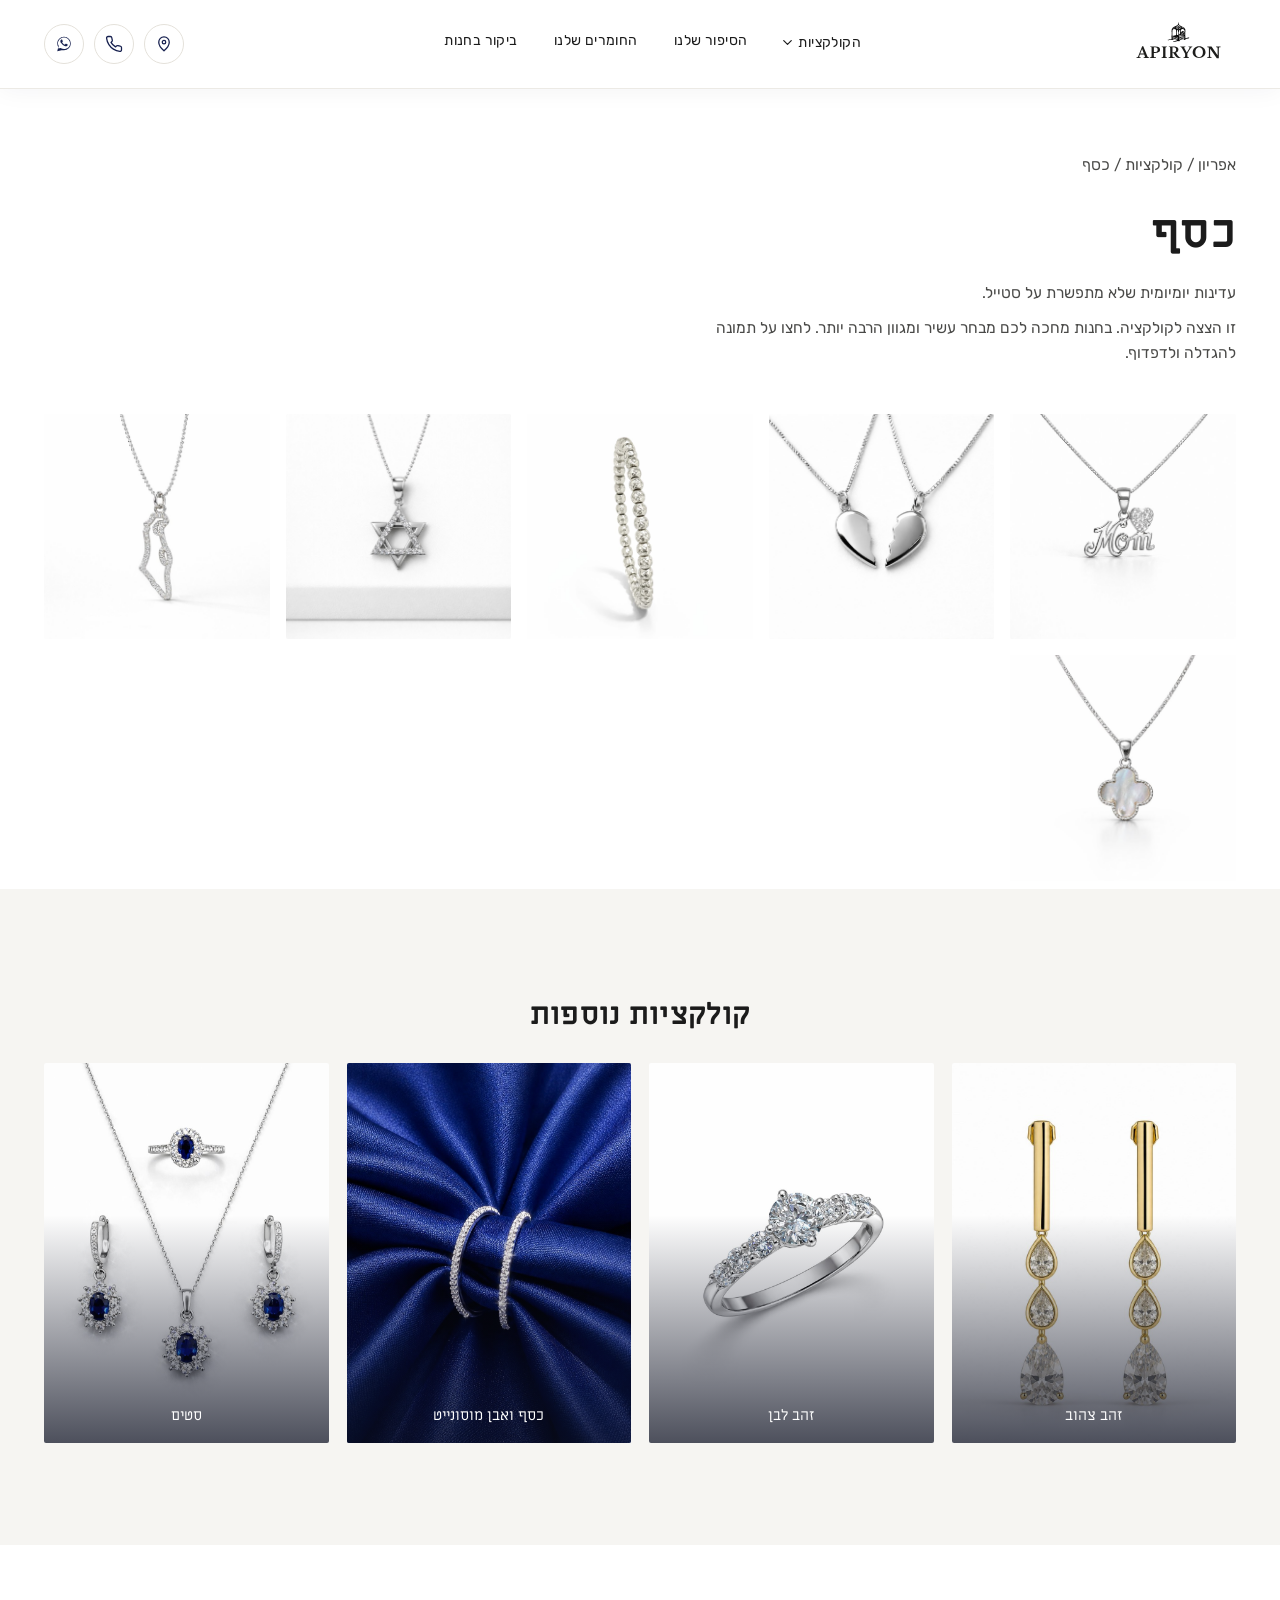
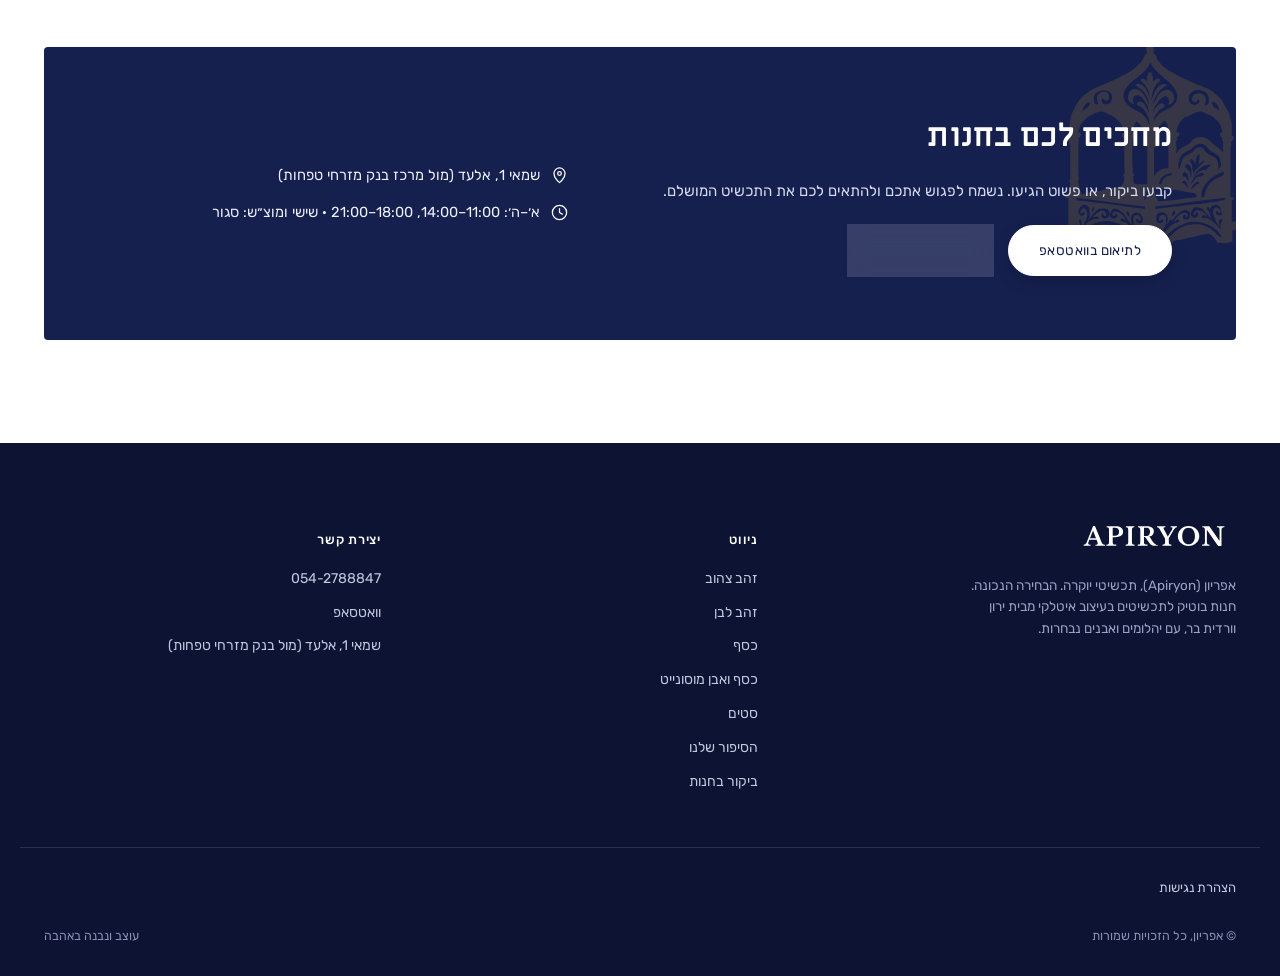
<file: collections/silver.html>
<!doctype html>
<html lang="he" dir="rtl">
<head>
<meta charset="UTF-8">
<meta name="viewport" content="width=device-width, initial-scale=1">
<meta name="description" content="קולקציית תכשיטי כסף: שרשראות עם תליונים אישיים, צמידים וטבעות, חנות אפריון באלעד.">
<meta name="robots" content="index, follow">
<meta name="theme-color" content="#16204f">
<link rel="canonical" href="https://apiryon.co/collections/silver.html">
<title>כסף | אפריון Apiryon</title>
<link rel="icon" href="../images/logo/apiryon-mark-black.svg" type="image/svg+xml">
<link rel="preconnect" href="https://fonts.googleapis.com">
<link rel="preconnect" href="https://fonts.gstatic.com" crossorigin>
<link href="https://fonts.googleapis.com/css2?family=Miriam+Libre:wght@400;700&family=Rubik:wght@300;400;500;600;700&display=swap" rel="stylesheet">
<link rel="stylesheet" href="../assets/style.css">

<meta property="og:type" content="website">
<meta property="og:site_name" content="אפריון | Apiryon">
<meta property="og:locale" content="he_IL">
<meta property="og:title" content="כסף | אפריון Apiryon">
<meta property="og:description" content="קולקציית תכשיטי כסף: שרשראות עם תליונים אישיים, צמידים וטבעות, חנות אפריון באלעד.">
<meta property="og:image" content="../images/silver/01.jpg">
<meta property="og:url" content="https://apiryon.co/collections/silver.html">

<script type="application/ld+json">
{
  "@context": "https://schema.org",
  "@type": "BreadcrumbList",
  "itemListElement": [
    {"@type": "ListItem", "position": 1, "name": "אפריון", "item": "https://apiryon.co/"},
    {"@type": "ListItem", "position": 2, "name": "כסף", "item": "https://apiryon.co/collections/silver.html"}
  ]
}
</script>
</head>
<body>
<a class="skip-link" href="#main">דלג לתוכן העיקרי</a>

<header class="site">
  <div class="container nav-row">
    <a class="brand-mark" href="../index.html" aria-label="אפריון Apiryon, לעמוד הבית">
      <img src="../images/logo/apiryon-mark-black.svg" alt="אפריון Apiryon" width="115" height="66">
    </a>
    <nav class="primary" aria-label="ניווט ראשי">
      <div class="nav-item has-dropdown">
        <button class="dropdown-trigger" type="button" aria-haspopup="true" aria-expanded="false">
          הקולקציות
          <svg class="chev" viewBox="0 0 12 8" fill="none" stroke="currentColor" stroke-width="1.6" stroke-linecap="round" stroke-linejoin="round"><path d="M1 1.5 6 6.5 11 1.5"/></svg>
        </button>
        <div class="dropdown-menu" role="menu">
          <a role="menuitem" href="gold-yellow.html">זהב צהוב</a>
          <a role="menuitem" href="gold-white.html">זהב לבן</a>
          <a role="menuitem" href="silver.html">כסף</a>
          <a role="menuitem" href="silver-moissanite.html">כסף ואבן מוסונייט</a>
          <a role="menuitem" href="sets.html">סטים</a>
          <div class="divider"></div>
          <a role="menuitem" href="../index.html#collections">כל הקולקציות</a>
        </div>
      </div>
      <a href="../index.html#story">הסיפור שלנו</a>
      <a href="../index.html#materials">החומרים שלנו</a>
      <a href="../index.html#visit">ביקור בחנות</a>
    </nav>
    <div class="header-actions">
      <div class="icon-links">
        <a class="icon-btn" href="https://waze.com/ul?q=%D7%A9%D7%9E%D7%90%D7%99%201%20%D7%90%D7%9C%D7%A2%D7%93&navigate=yes" target="_blank" rel="noopener" aria-label="ניווט לחנות בוויז" title="ניווט בוויז">
          <svg viewBox="0 0 24 24" fill="none" stroke="currentColor" stroke-width="1.7" stroke-linecap="round" stroke-linejoin="round"><path d="M12 21s7-6.2 7-11.5A7 7 0 0 0 5 9.5C5 14.8 12 21 12 21Z"/><circle cx="12" cy="9.5" r="2.3"/></svg>
        </a>
        <a class="icon-btn" href="tel:+972542788847" aria-label="התקשרו אלינו" title="טלפון">
          <svg viewBox="0 0 24 24" fill="none" stroke="currentColor" stroke-width="1.7" stroke-linecap="round" stroke-linejoin="round"><path d="M22 16.9v3a2 2 0 0 1-2.2 2 19.8 19.8 0 0 1-8.6-3.1 19.5 19.5 0 0 1-6-6A19.8 19.8 0 0 1 2.1 4.2 2 2 0 0 1 4.1 2h3a2 2 0 0 1 2 1.7c.1 1 .3 2 .6 2.9a2 2 0 0 1-.5 2.1L8 9.9a16 16 0 0 0 6 6l1.2-1.2a2 2 0 0 1 2.1-.5c.9.3 1.9.5 2.9.6a2 2 0 0 1 1.8 2Z"/></svg>
        </a>
        <a class="icon-btn" href="https://wa.me/972542788847" target="_blank" rel="noopener" aria-label="שלחו הודעת וואטסאפ" title="וואטסאפ">
          <svg viewBox="0 0 32 32" fill="currentColor"><path d="M16.001 3C9.373 3 4 8.373 4 15c0 2.362.687 4.564 1.872 6.418L4 29l7.762-1.834A11.94 11.94 0 0 0 16.001 27C22.628 27 28 21.627 28 15S22.628 3 16.001 3zm0 21.75c-1.94 0-3.75-.51-5.32-1.4l-.381-.22-4.606 1.09 1.113-4.49-.248-.397A9.71 9.71 0 0 1 5.25 15c0-5.928 4.823-10.75 10.751-10.75S26.75 9.072 26.75 15 21.929 24.75 16.001 24.75zm5.827-8.16c-.319-.16-1.885-.93-2.177-1.036-.292-.106-.505-.16-.718.16-.213.319-.823 1.035-1.009 1.248-.186.213-.372.24-.691.08-.319-.16-1.347-.497-2.566-1.584-.949-.847-1.59-1.893-1.776-2.212-.186-.319-.02-.492.14-.652.144-.144.319-.372.478-.559.16-.186.213-.32.32-.532.106-.213.053-.4-.027-.559-.08-.16-.718-1.73-.984-2.37-.259-.622-.523-.537-.718-.547l-.611-.011c-.213 0-.559.08-.851.4-.292.319-1.115 1.09-1.115 2.657 0 1.567 1.142 3.081 1.301 3.294.16.213 2.246 3.43 5.442 4.81.76.328 1.353.524 1.815.671.762.242 1.457.208 2.005.126.612-.091 1.885-.771 2.15-1.515.266-.744.266-1.382.186-1.515-.08-.133-.293-.213-.612-.373z"/></svg>
        </a>
      </div>
      <button class="nav-toggle" id="navToggle" aria-expanded="false" aria-controls="mobileNav" aria-label="פתיחת תפריט ניווט">
        <svg viewBox="0 0 24 24" fill="none" stroke="currentColor" stroke-width="1.6"><path d="M3 6h18M3 12h18M3 18h18"/></svg>
      </button>
    </div>
  </div>
</header>
<div class="mobile-nav" id="mobileNav">
  <p class="mnav-label">קולקציות</p>
  <a class="sub" href="gold-yellow.html">זהב צהוב</a>
  <a class="sub" href="gold-white.html">זהב לבן</a>
  <a class="sub" href="silver.html">כסף</a>
  <a class="sub" href="silver-moissanite.html">כסף ואבן מוסונייט</a>
  <a class="sub" href="sets.html">סטים</a>
  <p class="mnav-label">האתר</p>
  <a href="../index.html#story">הסיפור שלנו</a>
  <a href="../index.html#materials">החומרים שלנו</a>
  <a href="../index.html#visit">ביקור בחנות</a>
  <a class="btn btn-primary" href="https://wa.me/972542788847" target="_blank" rel="noopener">קביעת ביקור בוואטסאפ</a>
</div>

<main id="main">
  <div class="container cat-hero">
    <p class="cat-breadcrumb"><a href="../index.html">אפריון</a> / <a href="../index.html#collections">קולקציות</a> / כסף</p>
    <h1>כסף</h1>
    <p>עדינות יומיומית שלא מתפשרת על סטייל.</p>
    <p class="cat-count">זו הצצה לקולקציה. בחנות מחכה לכם מבחר עשיר ומגוון הרבה יותר. לחצו על תמונה להגדלה ולדפדוף.</p>
  </div>

  <div class="container">
    <div class="gallery-grid">
      <button class="thumb" type="button" data-full="../images/silver/01.jpg" data-alt="שרשרת כסף עם תליון אישי">
        <img src="../images/silver/01.jpg" alt="שרשרת כסף עם תליון אישי" loading="lazy">
      </button>
      <button class="thumb" type="button" data-full="../images/silver/02.jpg" data-alt="שרשרת כסף זוגית בעיצוב לב שבור">
        <img src="../images/silver/02.jpg" alt="שרשרת כסף זוגית בעיצוב לב שבור" loading="lazy">
      </button>
      <button class="thumb" type="button" data-full="../images/silver/03.jpg" data-alt="צמיד כסף עדין משובץ אבנים">
        <img src="../images/silver/03.jpg" alt="צמיד כסף עדין משובץ אבנים" loading="lazy">
      </button>
      <button class="thumb" type="button" data-full="../images/silver/04.jpg" data-alt="שרשרת כסף עם תליון מגן דוד">
        <img src="../images/silver/04.jpg" alt="שרשרת כסף עם תליון מגן דוד" loading="lazy">
      </button>
      <button class="thumb" type="button" data-full="../images/silver/05.jpg" data-alt="שרשרת כסף עם תליון מפת ישראל">
        <img src="../images/silver/05.jpg" alt="שרשרת כסף עם תליון מפת ישראל" loading="lazy">
      </button>
      <button class="thumb" type="button" data-full="../images/silver/06.jpg" data-alt="שרשרת כסף עם תליון תלתן פנינת אם">
        <img src="../images/silver/06.jpg" alt="שרשרת כסף עם תליון תלתן פנינת אם" loading="lazy">
      </button>
    </div>
  </div>

  <section class="section-soft more-collections">
    <div class="container">
      <h2>קולקציות נוספות</h2>
      <div class="cat-grid cat-grid-4">
        <a class="cat-tile" href="gold-yellow.html">
          <img src="../images/gold-yellow/01.jpg" alt="עגילי זהב צהוב תלויים, משובצים יהלומים" loading="lazy">
          <span>זהב צהוב</span>
        </a>
        <a class="cat-tile" href="gold-white.html">
          <img src="../images/gold-white/01.jpg" alt="טבעת זהב לבן משובצת יהלום" loading="lazy">
          <span>זהב לבן</span>
        </a>
        <a class="cat-tile" href="silver-moissanite.html">
          <img src="../images/silver-moissanite/01.jpg" alt="טבעות כסף על בד משי כחול רויאל" loading="lazy">
          <span>כסף ואבן מוסונייט</span>
        </a>
        <a class="cat-tile" href="sets.html">
          <img src="../images/sets-white/02.jpg" alt="סט תכשיטי זהב לבן עם אבני ספיר כחולות" loading="lazy">
          <span>סטים</span>
        </a>
      </div>
    </div>
  </section>

  <section>
    <div class="container">
      <div class="visit-panel">
        <div>
          <h2>מחכים לכם בחנות</h2>
          <p>קבעו ביקור, או פשוט הגיעו. נשמח לפגוש אתכם ולהתאים לכם את התכשיט המושלם.</p>
          <div class="visit-ctas">
            <a class="btn btn-primary" href="https://wa.me/972542788847" target="_blank" rel="noopener">לתיאום בוואטסאפ</a>
            <a class="btn btn-ghost" href="tel:+972542788847">התקשרו עכשיו</a>
          </div>
        </div>
        <div class="visit-details">
          <div class="row">
            <svg viewBox="0 0 24 24" fill="none" stroke-width="1.6" stroke-linecap="round" stroke-linejoin="round"><path d="M12 21s7-6.2 7-11.5A7 7 0 0 0 5 9.5C5 14.8 12 21 12 21Z"/><circle cx="12" cy="9.5" r="2.3"/></svg>
            <span>שמאי 1, אלעד (מול מרכז בנק מזרחי טפחות)</span>
          </div>
          <div class="row">
            <svg viewBox="0 0 24 24" fill="none" stroke-width="1.6" stroke-linecap="round" stroke-linejoin="round"><circle cx="12" cy="12" r="9"/><path d="M12 7v5l3.5 2"/></svg>
            <span>א׳–ה׳: 11:00–14:00, 18:00–21:00 · שישי ומוצ״ש: סגור</span>
          </div>
        </div>
      </div>
    </div>
  </section>
</main>

<footer class="site">
  <div class="container footer-grid">
    <div class="footer-brand">
      <img src="../images/logo/apiryon-wordmark-white.svg" alt="אפריון Apiryon">
      <p>אפריון (Apiryon), תכשיטי יוקרה. הבחירה הנכונה. חנות בוטיק לתכשיטים בעיצוב איטלקי מבית ירון וורדית בר, עם יהלומים ואבנים נבחרות.</p>
    </div>
    <div class="footer-col">
      <h4>ניווט</h4>
      <a href="gold-yellow.html">זהב צהוב</a>
      <a href="gold-white.html">זהב לבן</a>
      <a href="silver.html">כסף</a>
      <a href="silver-moissanite.html">כסף ואבן מוסונייט</a>
      <a href="sets.html">סטים</a>
      <a href="../index.html#story">הסיפור שלנו</a>
      <a href="../index.html#visit">ביקור בחנות</a>
    </div>
    <div class="footer-col">
      <h4>יצירת קשר</h4>
      <a href="tel:+972542788847">054-2788847</a>
      <a href="https://wa.me/972542788847" target="_blank" rel="noopener">וואטסאפ</a>
      <address>שמאי 1, אלעד (מול בנק מזרחי טפחות)</address>
    </div>
  </div>
  <details class="accessibility">
    <summary>הצהרת נגישות</summary>
    <p class="statement">
      אנו באפריון פועלים לשיפור מתמיד של נגישות האתר עבור אנשים עם מוגבלות, מתוך אמונה שלכל אדם מגיעה חוויית גלישה נוחה ושוויונית.
      האתר נבנה תוך התחשבות בכללי הנגישות המקובלים, ובכלל זה מבנה סמנטי, טקסט חלופי לתמונות, ניגודיות צבעים נאותה וניווט מלא באמצעות מקלדת.
      נתקלתם בבעיית נגישות באתר, או שיש לכם הצעה לשיפור? נשמח שתפנו אלינו בטלפון או בוואטסאפ שבפרטי הקשר, ונטפל בפנייה בהקדם.
    </p>
  </details>
  <div class="container footer-bottom">
    <span>© אפריון, כל הזכויות שמורות</span>
    <span>עוצב ונבנה באהבה</span>
  </div>
</footer>

<script src="../assets/main.js"></script>
</body>
</html>
</file>
<file: assets/style.css>
:root{
  --ink:#1b1b1b;
  --ink-soft:#4a4a48;
  --paper:#ffffff;
  --paper-soft:#f6f5f2;
  --line:#e4e1da;
  --royal:#16204f;
  --royal-mid:#263571;
  --royal-deep:#0d1433;
  --serif:'Miriam Libre', serif;
  --sans:'Rubik', sans-serif;
  --container:1240px;
}
*{box-sizing:border-box;}
html{scroll-behavior:smooth;}
body{
  margin:0;
  font-family:var(--sans);
  color:var(--ink);
  background:var(--paper);
  line-height:1.6;
  -webkit-font-smoothing:antialiased;
}
img{max-width:100%;display:block;}
a{color:inherit;}
h1,h2,h3{font-family:var(--serif);font-weight:700;margin:0;color:var(--ink);letter-spacing:.01em;}
p{margin:0;}
.container{max-width:var(--container);margin:0 auto;padding:0 24px;}
section{padding:clamp(56px,8vw,110px) 0;}
.section-soft{background:var(--paper-soft);}

/* skip link */
.skip-link{
  position:absolute;top:-60px;right:16px;background:var(--royal);color:#fff;
  padding:12px 20px;border-radius:4px;z-index:1000;transition:top .2s ease;font-size:14px;
}
.skip-link:focus{top:16px;}

:focus-visible{outline:2px solid var(--royal);outline-offset:3px;}

/* header */
header.site{
  position:sticky;top:0;z-index:100;background:rgba(255,255,255,.7);
  backdrop-filter:blur(18px) saturate(1.6);-webkit-backdrop-filter:blur(18px) saturate(1.6);
  border-bottom:1px solid rgba(228,225,218,.7);box-shadow:0 1px 24px rgba(20,25,50,.05);
}
.nav-row{display:flex;align-items:center;justify-content:space-between;height:88px;gap:20px;}
.brand-mark{display:flex;align-items:center;gap:10px;}
.brand-mark img{height:66px;width:auto;}
nav.primary{display:flex;align-items:center;gap:36px;}
nav.primary > a{
  font-size:14px;letter-spacing:.03em;text-decoration:none;color:var(--ink);
  padding-bottom:4px;border-bottom:1px solid transparent;
}
nav.primary > a:hover,nav.primary > a:focus-visible{border-bottom-color:var(--royal);}
.header-actions{display:flex;align-items:center;gap:14px;}
.btn{
  display:inline-flex;align-items:center;justify-content:center;gap:8px;
  padding:14px 30px;font-size:13.5px;letter-spacing:.03em;text-decoration:none;
  border:1px solid transparent;border-radius:999px;cursor:pointer;font-family:var(--sans);
  transition:background .25s ease,color .25s ease,border-color .25s ease,box-shadow .25s ease,transform .25s ease;
  white-space:nowrap;
}
.btn:hover,.btn:focus-visible{transform:translateY(-1px);}
.btn:active{transform:translateY(0);}
.btn-primary{background:var(--royal);color:#fff;box-shadow:0 6px 16px rgba(22,32,79,.24);}
.btn-primary:hover,.btn-primary:focus-visible{background:var(--royal-mid);box-shadow:0 10px 22px rgba(22,32,79,.3);}
.btn-ghost{background:#fff;color:var(--royal);border-color:var(--line);box-shadow:0 2px 8px rgba(20,25,50,.06);}
.btn-ghost:hover,.btn-ghost:focus-visible{border-color:var(--royal);box-shadow:0 8px 18px rgba(20,25,50,.1);}
.btn-line{border:none;padding:6px 0;border-bottom:1px solid var(--ink);border-radius:0;box-shadow:none;}
.btn-line:hover,.btn-line:focus-visible{border-color:var(--royal);color:var(--royal);transform:none;}
.btn-whatsapp{
  background:#fff;color:var(--royal);border-color:var(--line);box-shadow:0 2px 8px rgba(20,25,50,.06);
  padding:11px 22px;font-size:12.5px;
}
.btn-whatsapp:hover,.btn-whatsapp:focus-visible{border-color:var(--royal);box-shadow:0 8px 18px rgba(20,25,50,.1);}
.btn-whatsapp svg{width:15px;height:15px;flex:none;color:#25D366;}

.nav-toggle{display:none;background:none;border:none;cursor:pointer;padding:8px;}
.nav-toggle svg{width:24px;height:24px;}

/* header icon links (waze / phone / whatsapp) */
.icon-links{display:flex;align-items:center;gap:10px;}
.icon-btn{
  display:flex;align-items:center;justify-content:center;
  width:40px;height:40px;border-radius:50%;border:1px solid var(--line);
  color:var(--royal);text-decoration:none;flex:none;
  transition:background .2s ease,border-color .2s ease,color .2s ease;
}
.icon-btn svg{width:18px;height:18px;}
.icon-btn:hover,.icon-btn:focus-visible{background:var(--royal);color:#fff;border-color:var(--royal);}

/* dropdown nav */
.nav-item.has-dropdown{position:relative;}
.dropdown-trigger{
  all:unset;cursor:pointer;display:inline-flex;align-items:center;gap:6px;
  font-family:var(--sans);font-size:14px;letter-spacing:.03em;color:var(--ink);
  padding-bottom:4px;border-bottom:1px solid transparent;
}
.dropdown-trigger .chev{width:9px;height:9px;transition:transform .2s ease;flex:none;}
.has-dropdown:hover .dropdown-trigger,
.has-dropdown.open .dropdown-trigger,
.dropdown-trigger:focus-visible{border-bottom-color:var(--royal);}
.has-dropdown.open .dropdown-trigger .chev,.has-dropdown:hover .dropdown-trigger .chev{transform:rotate(180deg);}
.dropdown-menu{
  position:absolute;top:100%;right:-14px;min-width:230px;background:#fff;
  border:1px solid var(--line);box-shadow:0 20px 45px rgba(20,25,50,.14);border-radius:2px;
  padding:10px;margin-top:14px;
  opacity:0;visibility:hidden;transform:translateY(6px);
  transition:opacity .18s ease,transform .18s ease,visibility .18s;
}
.has-dropdown:hover .dropdown-menu,.has-dropdown.open .dropdown-menu{
  opacity:1;visibility:visible;transform:translateY(0);
}
.dropdown-menu a{display:block;padding:11px 14px;font-size:14px;color:var(--ink);text-decoration:none;border-radius:2px;}
.dropdown-menu a:hover,.dropdown-menu a:focus-visible{background:var(--paper-soft);color:var(--royal);}
.dropdown-menu .divider{height:1px;background:var(--line);margin:8px 6px;}

/* hero */
.hero{
  position:relative;min-height:min(92vh,860px);display:flex;align-items:flex-end;
  background:#111 url('../images/ambiance/hero-bracelet-light.jpg') center/cover no-repeat;
}
.hero::before{
  content:'';position:absolute;inset:0;
  background:linear-gradient(180deg,rgba(10,14,30,.15) 0%,rgba(10,14,30,.35) 55%,rgba(8,11,25,.82) 100%);
}
.hero-inner{position:relative;z-index:2;width:100%;padding-bottom:clamp(48px,7vw,88px);text-align:center;}
.hero-eyebrow{
  display:flex;align-items:center;justify-content:center;gap:10px;
  color:#f1f1ee;font-size:clamp(19px,2.4vw,24px);font-family:var(--serif);letter-spacing:.1em;
  line-height:1;margin:0 auto -10px;
  text-shadow:0 1px 8px rgba(0,0,0,.3);
}
.eyebrow-logo{height:1.3em;width:auto;filter:drop-shadow(0 1px 6px rgba(0,0,0,.3));}
.hero h1{
  color:#fff;font-size:clamp(34px,5.4vw,64px);line-height:1.15;
  text-shadow:0 2px 18px rgba(0,0,0,.35);margin:0 auto 18px;max-width:820px;
}
.hero p{
  color:#f1f1ee;font-size:clamp(15px,1.6vw,18px);max-width:640px;margin:0 auto 34px;
  text-shadow:0 1px 10px rgba(0,0,0,.3);line-height:1.7;
}
.hero-ctas{display:flex;gap:16px;justify-content:center;flex-wrap:wrap;}
.hero-ctas .btn-ghost{
  color:#fff;background:rgba(255,255,255,.14);border-color:rgba(255,255,255,.4);
  backdrop-filter:blur(10px);box-shadow:0 4px 16px rgba(0,0,0,.15);
}
.hero-ctas .btn-ghost:hover,.hero-ctas .btn-ghost:focus-visible{background:#fff;color:var(--royal);border-color:#fff;}

/* trust strip */
.trust{border-bottom:1px solid var(--line);}
.trust .container{
  display:grid;grid-template-columns:repeat(3,1fr);gap:28px;padding-top:34px;padding-bottom:34px;
}
.trust-item{text-align:center;padding:0 12px;}
.trust-item strong{display:block;font-family:var(--serif);font-size:17px;margin-bottom:6px;}
.trust-item span{font-size:13.5px;color:var(--ink-soft);}

/* section headings */
.section-head{text-align:center;max-width:640px;margin:0 auto clamp(36px,5vw,56px);}
.section-head h2{font-size:clamp(26px,3.4vw,40px);margin-bottom:14px;}
.section-head p{color:var(--ink-soft);font-size:15.5px;}

/* category tiles */
.cat-grid{display:grid;grid-template-columns:repeat(5,1fr);gap:18px;}
.cat-tile{
  position:relative;display:block;text-decoration:none;aspect-ratio:3/4;
  overflow:hidden;border-radius:2px;background:#eee;
}
.cat-tile img{width:100%;height:100%;object-fit:cover;transition:transform .5s ease;}
.cat-tile:hover img,.cat-tile:focus-visible img{transform:scale(1.06);}
.cat-tile::after{
  content:'';position:absolute;inset:0;
  background:linear-gradient(180deg,rgba(10,14,30,0) 40%,rgba(9,13,30,.72) 100%);
}
.cat-tile span{
  position:absolute;bottom:16px;right:0;left:0;text-align:center;color:#fff;
  font-family:var(--serif);font-size:15px;z-index:2;padding:0 8px;
}
.cat-grid.cat-grid-4{grid-template-columns:repeat(4,1fr);}

.offer-list{
  list-style:none;margin:44px 0 0;padding:0;
  display:grid;grid-template-columns:1fr 1fr;gap:14px 40px;
}
.offer-list li{
  display:flex;align-items:center;gap:12px;font-size:15px;color:var(--ink-soft);
  padding-bottom:14px;border-bottom:1px solid var(--line);
}
.offer-list .dot{width:18px;height:18px;flex:none;opacity:.85;}

/* thumb buttons (lightbox triggers) */
button.thumb{all:unset;cursor:zoom-in;display:block;width:100%;}

/* featured grid */
.feat-grid{display:grid;grid-template-columns:repeat(3,1fr);gap:22px;}
.feat-grid .card{background:var(--paper-soft);}
.feat-grid figure{margin:0;aspect-ratio:1/1;overflow:hidden;}
.feat-grid img{width:100%;height:100%;object-fit:cover;transition:transform .5s ease;}
.feat-grid .card:hover img,.feat-grid button.thumb:focus-visible img{transform:scale(1.05);}
.feat-grid figcaption{padding:14px 4px 4px;font-size:13.5px;color:var(--ink-soft);text-align:center;}

/* story journey */
.story-journey{padding-top:0;position:relative;overflow:hidden;}
.story-journey::before{
  content:'';position:absolute;left:-70px;bottom:-50px;width:360px;height:360px;
  background:url('../images/logo/apiryon-icon-gold.svg') no-repeat center/contain;
  opacity:.14;pointer-events:none;
}
.story-journey > *{position:relative;z-index:1;}
.story-banner{height:clamp(220px,32vw,380px);background-size:cover;background-position:center 35%;margin-bottom:clamp(48px,7vw,80px);}
.journey{position:relative;max-width:760px;margin:0 auto;}
.journey::before{
  content:'';position:absolute;top:6px;bottom:6px;right:27px;width:0;
  border-right:2px dotted rgba(169,131,47,.45);
}
.journey-item{position:relative;display:flex;gap:26px;margin-bottom:52px;}
.journey-item:last-child{margin-bottom:0;}
.journey-marker{
  flex:none;width:56px;height:56px;border-radius:50%;background:var(--paper);
  border:1.5px solid #a9832f;display:flex;align-items:center;justify-content:center;
  position:relative;z-index:2;box-shadow:0 4px 14px rgba(169,131,47,.16);
  transition:transform .3s ease,box-shadow .3s ease;
}
.journey-marker img{width:26px;height:26px;}
.journey-item:hover .journey-marker{transform:scale(1.08);box-shadow:0 10px 24px rgba(169,131,47,.3);}
.journey-text{flex:1;padding-top:8px;}
.journey-text h3{font-size:20px;margin-bottom:8px;color:var(--royal);}
.journey-text p{color:var(--ink-soft);font-size:15px;line-height:1.75;}
.story-cta{text-align:center;margin-top:clamp(40px,6vw,64px);}

/* materials */
#materials{position:relative;overflow:hidden;}
#materials::before{
  content:'';position:absolute;right:-60px;top:-45px;width:300px;height:300px;
  background:url('../images/logo/apiryon-icon-gold.svg') no-repeat center/contain;
  opacity:.1;pointer-events:none;
}
#materials > *{position:relative;z-index:1;}
.mat-grid{display:grid;grid-template-columns:repeat(4,1fr);gap:28px;}
.mat-card{text-align:center;padding:0 10px;}
.mat-card .icon{
  width:56px;height:56px;margin:0 auto 18px;border-radius:50%;
  border:1px solid var(--royal);display:flex;align-items:center;justify-content:center;
}
.mat-card .icon svg{width:24px;height:24px;stroke:var(--royal);}
.mat-card h3{font-size:17px;margin-bottom:10px;}
.mat-card p{font-size:14px;color:var(--ink-soft);}

/* galleries */
.gallery-grid{
  display:grid;grid-template-columns:repeat(auto-fill,minmax(200px,1fr));gap:16px;
}
.gallery-grid img{
  width:100%;aspect-ratio:1/1;object-fit:cover;border-radius:2px;background:#eee;
  transition:transform .4s ease,box-shadow .4s ease;
}
.gallery-grid button.thumb:hover img,.gallery-grid button.thumb:focus-visible img{
  transform:translateY(-4px);box-shadow:0 14px 30px rgba(20,25,50,.14);
}

/* category page header */
.cat-breadcrumb{font-size:13px;color:var(--ink-soft);margin-bottom:18px;}
.cat-breadcrumb a{text-decoration:none;color:var(--ink-soft);}
.cat-breadcrumb a:hover{color:var(--royal);}
.cat-hero{padding-top:clamp(40px,6vw,64px);padding-bottom:clamp(32px,5vw,48px);}
.cat-hero h1{font-size:clamp(30px,4vw,46px);margin-bottom:12px;}
.cat-hero p{color:var(--ink-soft);font-size:15.5px;max-width:560px;}
.cat-count{font-size:13px;color:var(--ink-soft);margin-top:10px;}
.more-collections{margin-top:8px;}
.more-collections h2{font-size:clamp(22px,2.8vw,30px);margin-bottom:24px;text-align:center;}

/* visit / experience */
.exp-grid{display:grid;grid-template-columns:repeat(3,1fr);gap:32px;margin-bottom:60px;}
.exp-card{text-align:center;padding:0 14px;}
.exp-card h3{font-size:19px;margin-bottom:12px;}
.exp-card p{font-size:14.5px;color:var(--ink-soft);}

.visit-panel{
  background:var(--royal);color:#fff;border-radius:4px;position:relative;overflow:hidden;
  padding:clamp(36px,5vw,64px);display:grid;grid-template-columns:1.1fr .9fr;gap:40px;align-items:center;
}
.visit-panel::before{
  content:'';position:absolute;top:-40px;right:-55px;width:280px;height:280px;
  background:url('../images/logo/apiryon-icon-gold.svg') no-repeat center/contain;
  opacity:.22;pointer-events:none;
}
.visit-panel > *{position:relative;z-index:1;}
.visit-panel h2{color:#fff;font-size:clamp(24px,3vw,32px);margin-bottom:16px;}
.visit-panel p{color:#d8dcef;font-size:15px;margin-bottom:8px;}
.visit-details{display:grid;gap:14px;}
.visit-details .row{display:flex;gap:10px;align-items:flex-start;font-size:14.5px;color:#eef0fb;}
.visit-details svg{width:19px;height:19px;flex:none;margin-top:2px;stroke:#fff;}
.visit-ctas{display:flex;gap:14px;flex-wrap:wrap;margin-top:22px;}
.visit-panel .btn-primary{background:#fff;color:var(--royal);border-color:#fff;box-shadow:0 6px 16px rgba(0,0,0,.18);}
.visit-panel .btn-primary:hover,.visit-panel .btn-primary:focus-visible{background:#e9ecf8;}
.visit-panel .btn-ghost{
  color:#fff;background:rgba(255,255,255,.14);border-color:rgba(255,255,255,.4);
  backdrop-filter:blur(10px);box-shadow:none;
}
.visit-panel .btn-ghost:hover,.visit-panel .btn-ghost:focus-visible{background:#fff;color:var(--royal);border-color:#fff;}
.map-embed{margin-top:28px;border-radius:4px;overflow:hidden;height:320px;border:1px solid var(--line);}

/* footer */
footer.site{background:var(--royal-deep);color:#cfd3e6;padding:70px 0 30px;}
.footer-grid{display:grid;grid-template-columns:1.3fr 1fr 1fr;gap:40px;padding-bottom:44px;border-bottom:1px solid rgba(255,255,255,.12);}
.footer-brand img{height:46px;margin-bottom:16px;}
.footer-brand p{font-size:13.5px;color:#9ba1c2;max-width:280px;}
.footer-col h4{font-family:var(--sans);font-size:13px;letter-spacing:.06em;color:#fff;margin-bottom:16px;font-weight:500;}
.footer-col a,.footer-col address{
  display:block;font-style:normal;font-size:14px;color:#c3c7de;text-decoration:none;margin-bottom:10px;line-height:1.7;
}
.footer-col a:hover,.footer-col a:focus-visible{color:#fff;}
.footer-bottom{
  display:flex;justify-content:space-between;align-items:center;flex-wrap:wrap;gap:12px;padding-top:26px;font-size:12.5px;color:#8a90b2;
}
details.accessibility{max-width:var(--container);margin:0 auto;padding:26px 24px 0;}
details.accessibility summary{
  cursor:pointer;font-size:13px;color:#c3c7de;list-style:none;display:inline-flex;align-items:center;gap:6px;
}
details.accessibility summary::-webkit-details-marker{display:none;}
details.accessibility[open] summary{color:#fff;}
details.accessibility .statement{font-size:13px;color:#9ba1c2;line-height:1.8;max-width:760px;margin-top:14px;}

/* lightbox */
.lightbox{
  position:fixed;inset:0;background:rgba(9,12,24,.95);z-index:300;
  display:flex;align-items:center;justify-content:center;padding:28px;
  opacity:0;visibility:hidden;transition:opacity .25s ease,visibility .25s;
}
.lightbox.open{opacity:1;visibility:visible;}
.lightbox :focus-visible{outline-color:#fff;}
.lb-figure{margin:0;max-width:min(90vw,920px);display:flex;flex-direction:column;align-items:center;gap:16px;}
.lb-img{max-width:100%;max-height:76vh;object-fit:contain;border-radius:2px;}
.lb-caption{color:#e7e9f4;font-size:14px;text-align:center;font-family:var(--sans);}
.lb-counter{position:absolute;bottom:22px;left:50%;transform:translateX(-50%);color:#9aa0c0;font-size:12.5px;letter-spacing:.05em;direction:ltr;}
.lb-close,.lb-prev,.lb-next{
  background:rgba(255,255,255,.05);border:1px solid rgba(255,255,255,.16);color:rgba(255,255,255,.82);
  cursor:pointer;display:flex;align-items:center;justify-content:center;
  transition:background .2s ease,border-color .2s ease,color .2s ease,transform .2s ease;
}
.lb-close:hover,.lb-prev:hover,.lb-next:hover{
  background:rgba(255,255,255,.14);border-color:rgba(255,255,255,.32);color:#fff;transform:scale(1.05);
}
.lb-prev:hover{transform:translateY(-50%) scale(1.05);}
.lb-next:hover{transform:translateY(-50%) scale(1.05);}
.lb-close{position:absolute;top:22px;left:22px;width:44px;height:44px;border-radius:50%;}
.lb-close svg{width:18px;height:18px;}
.lb-prev,.lb-next{position:absolute;top:50%;transform:translateY(-50%);width:50px;height:50px;border-radius:50%;}
.lb-prev svg,.lb-next svg{width:20px;height:20px;}
.lb-prev{right:24px;}
.lb-next{left:24px;}
@media (max-width:640px){
  .lb-prev,.lb-next{width:42px;height:42px;}
  .lb-prev{right:8px;}
  .lb-next{left:8px;}
  .lb-close{top:12px;left:12px;width:40px;height:40px;}
}

/* responsive */
@media (max-width:980px){
  nav.primary{display:none;}
  .nav-toggle{display:block;}
  .header-actions .icon-links{display:none;}
  .cat-grid,.cat-grid.cat-grid-4{grid-template-columns:repeat(3,1fr);}
  .feat-grid{grid-template-columns:repeat(2,1fr);}
  .story-banner{margin-bottom:40px;}
  .journey-item{gap:16px;margin-bottom:40px;}
  .journey-marker{width:46px;height:46px;}
  .journey-marker img{width:21px;height:21px;}
  .journey::before{right:22px;}
  .mat-grid{grid-template-columns:repeat(2,1fr);}
  .exp-grid{grid-template-columns:1fr;gap:36px;}
  .visit-panel{grid-template-columns:1fr;text-align:center;}
  .visit-details .row{text-align:right;}
  .footer-grid{grid-template-columns:1fr;gap:30px;}
}
@media (max-width:560px){
  .cat-grid,.cat-grid.cat-grid-4{grid-template-columns:repeat(2,1fr);}
  .trust .container{grid-template-columns:1fr;gap:18px;}
  .hero{background-position:78% 48%;}
  .offer-list{grid-template-columns:1fr;}
}

/* mobile nav panel */
.mobile-nav{
  display:none;position:fixed;inset:88px 0 0 0;background:#fff;z-index:99;padding:30px 24px;
  overflow-y:auto;
}
.mobile-nav.open{display:block;}
.mobile-nav .mnav-label{
  font-size:12px;letter-spacing:.08em;color:var(--ink-soft);margin:22px 0 6px;
}
.mobile-nav .mnav-label:first-child{margin-top:0;}
.mobile-nav a{display:block;font-family:var(--serif);font-size:22px;padding:12px 0;border-bottom:1px solid var(--line);text-decoration:none;color:var(--ink);}
.mobile-nav a.sub{font-family:var(--sans);font-size:16px;padding:10px 0;}
.mobile-nav .btn{margin-top:24px;width:100%;}
</file>
